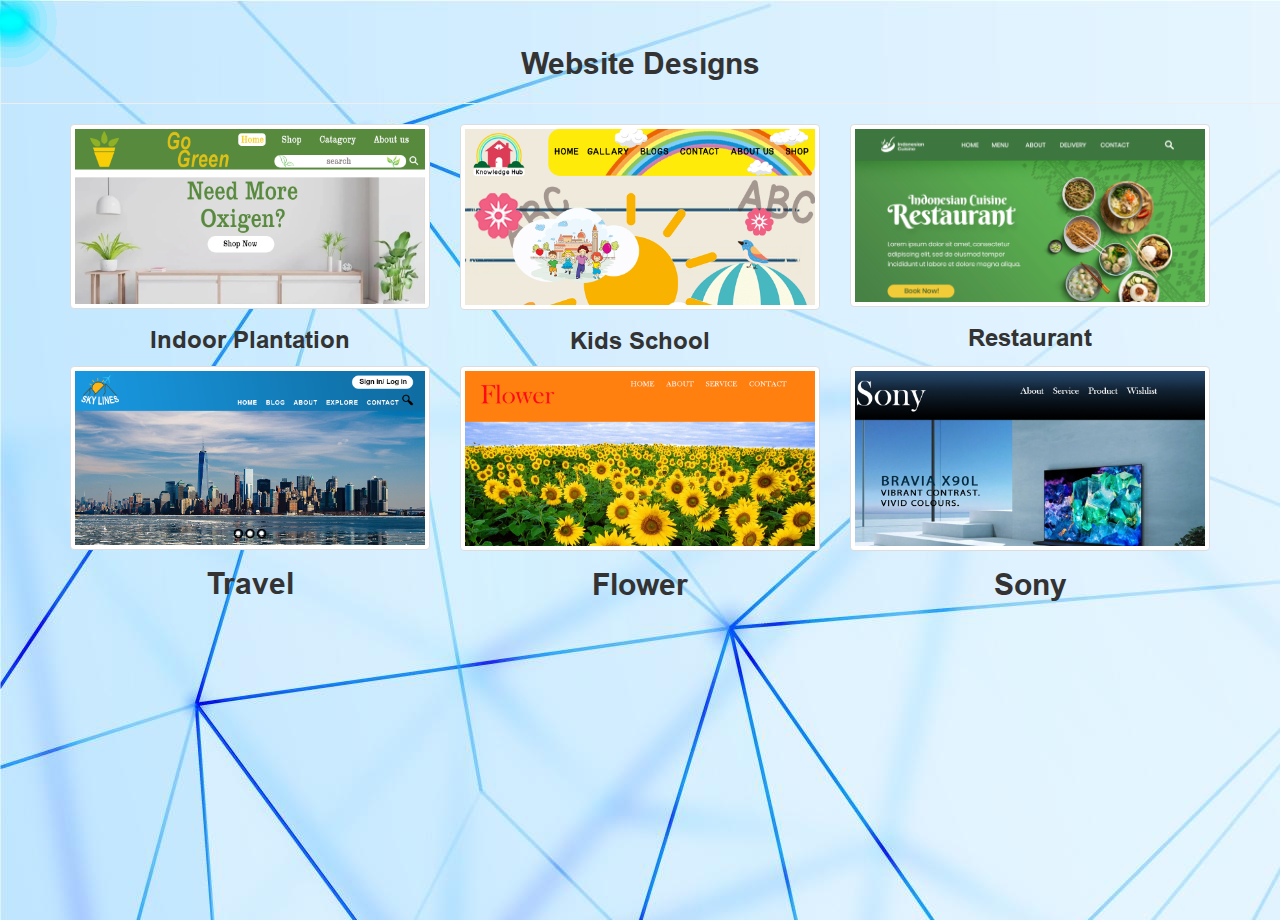
<file: index.html>
<!DOCTYPE html>
<html lang="en">
<head>

<meta charset="utf-8">
<meta http-equiv="X-UA-Compatible" content="IE=edge">
<meta name="viewport" content="width=device-width, initial-scale=1">
<title>Web Portfolio</title>

<!-- Bootstrap -->
<link rel="stylesheet" href="css/bootstrap.css">
<link href="css/style.css" rel="stylesheet" type="text/css">

<!-- HTML5 shim and Respond.js for IE8 support of HTML5 elements and media queries -->
<!-- WARNING: Respond.js doesn't work if you view the page via file:// -->
<!--[if lt IE 9]>
      <script src="https://oss.maxcdn.com/html5shiv/3.7.2/html5shiv.min.js"></script>
      <script src="https://oss.maxcdn.com/respond/1.4.2/respond.min.js"></script>
    <![endif]-->
</head>

<body>

 <script>
const spans = [];
const numSpans = 20;

for (let i = 0; i < numSpans; i++){
 const span = document.createElement('span');
 document.body.appendChild(span);
 spans.push(span);
}



document.addEventListener('mousemove', (event)=> {
	const mouseX = event.clientX;
	const mouseY = event.clientY;
	
	spans.forEach((span,index) => {
		const delay = Math.random() * 500;
		
		setTimeout(() => {
			span.style.left = `${mouseX - 50}px` ;
			span.style.top = `${mouseY}px`;
			
			span.style.rotate = `${mouseY + index * 18}deg`;
			span.style.filter = `hue-rotate(${mouseY + index * 18}deg)`;
			
		},delay)
		
	})
})
</script>

<h2 class="text-center heading">Website Designs</h2>
<div class="line col-md-4 col-md-offset-4"></div>
<hr>
<div class="container">
  <div class="row text-center">
    <div class="col-sm-4 col-md-4 col-lg-4 col-xs-6">
      <div class="thumbnail"> <a href="sites/creativeminds/index.html"><img src="img/web_1.png"  alt="" /></a>
      
      </div>
       <div class="text"><h3>Indoor Plantation</h3></div>
    </div>
    
     <div class="col-sm-4 col-md-4 col-lg-4 col-xs-6">
      <div class="thumbnail"> <a href="sites/kidsschool/index.html"><img src="img/web_2.png"  alt=""/></a>
        
      </div>
      <div class="text"><h3>Kids School</h3></div>
    </div>
    
     <div class="col-sm-4 col-md-4 col-lg-4 col-xs-6">
      <div class="thumbnail"> <a href="sites/reastaurent/index.html"><img src="img/web_3.png"  alt=""/></a>
        
      </div>
      <div class="text"><h3>Restaurant</h3></div>
    </div>
    
    
    
    
  </div>
  
  <div class="row text-center ">
   <div class=" col-sm-4 col-md-4 col-lg-4 col-xs-6 ">
      <div class="thumbnail"> <a href="sites/travel/Index.html"><img src="img/web_4.png"  alt=""/></a>
        
      </div>
      <div class="text"><h2>Travel</h2></div>
    </div>
 
    <div class="col-sm-4 col-md-4 col-lg-4 col-xs-6">
      <div class="thumbnail"> <a href="sites/flower/index.html"><img src="img/web_5.jpg"  alt=""/></a>
        
      </div>
      <div class="text"><h2>Flower</h2></div>
    </div>
    
    <div class="col-sm-4 col-md-4 col-lg-4 col-xs-6">
      <div class="thumbnail"> <a href="sites/sony/index.html"><img src="img/web_6.jpg"  alt=""/></a>
      
      </div>
      <div class="text"><h2>Sony</h2></div>
    </div>
    </div>
 
</div>


<script src="js/jquery-1.11.2.min.js"></script> 
<script src="js/bootstrap.min.js"></script>
</body>
</html>
</file>
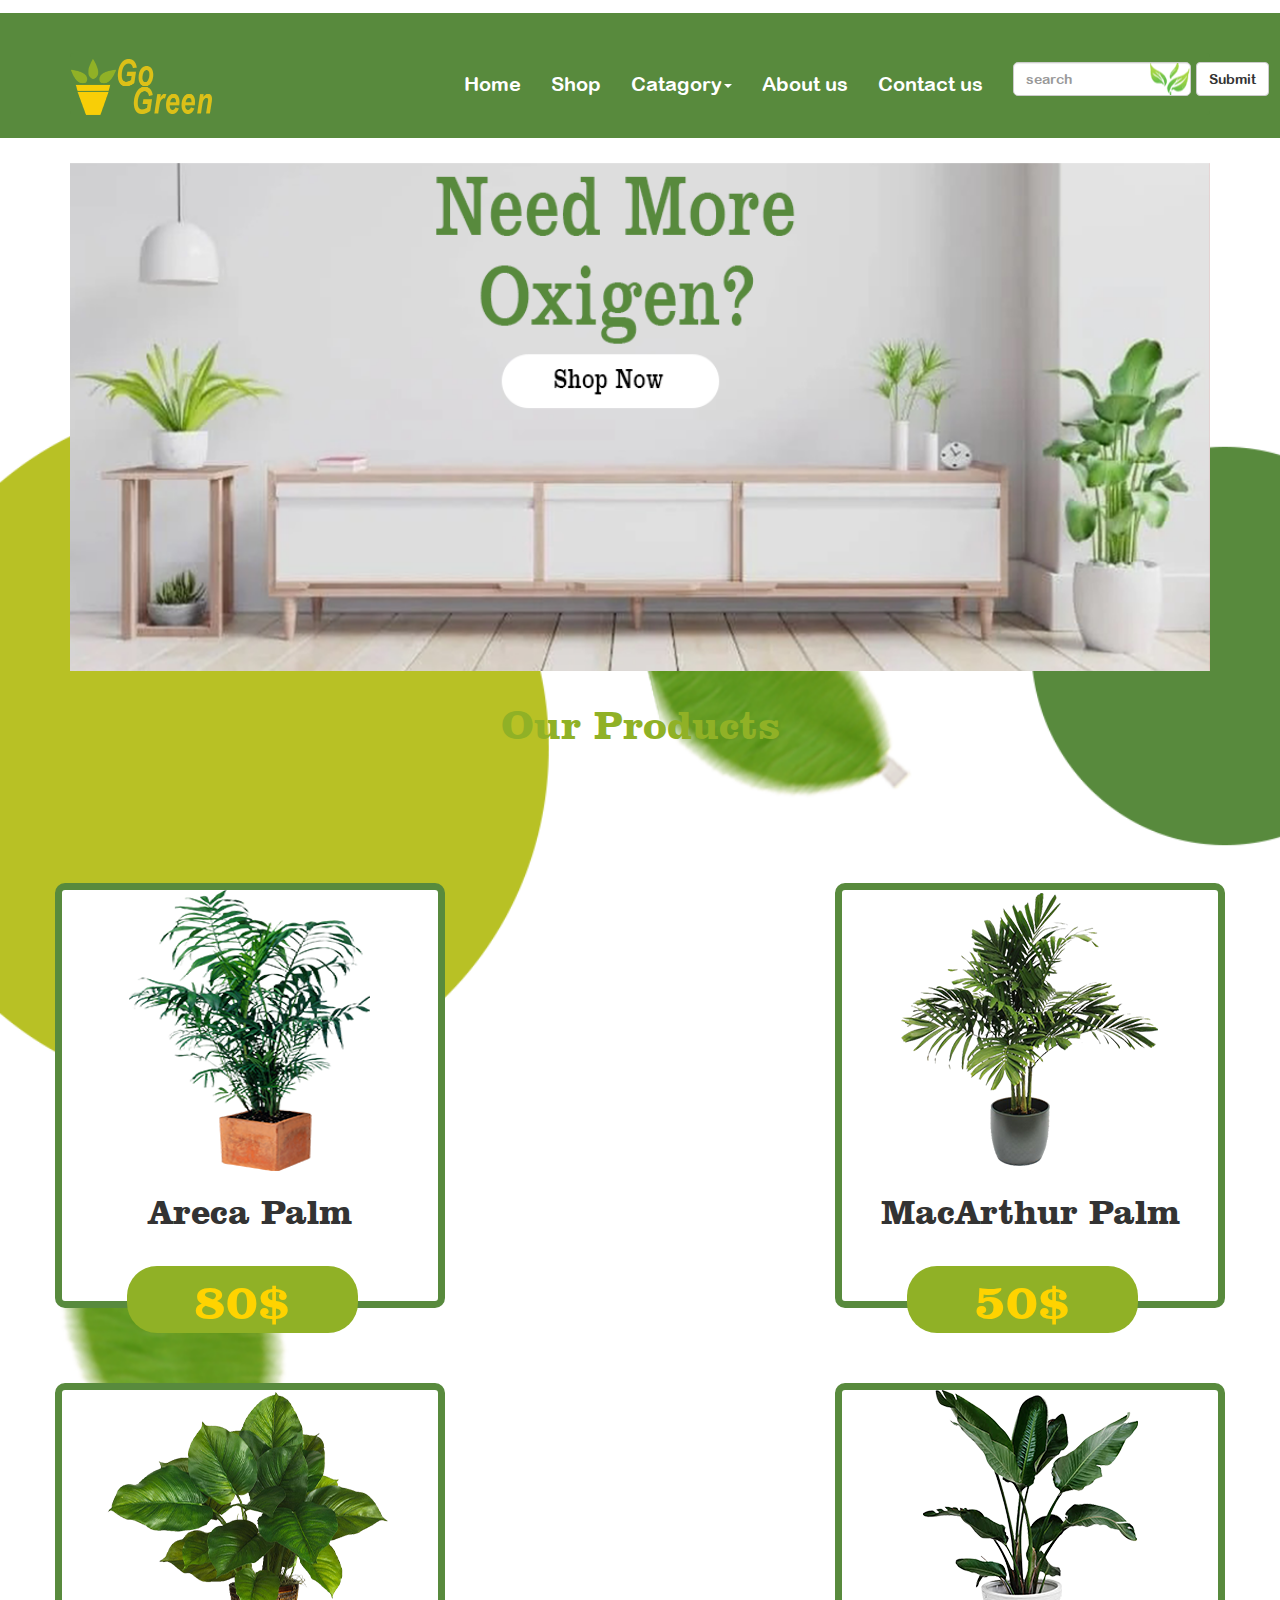
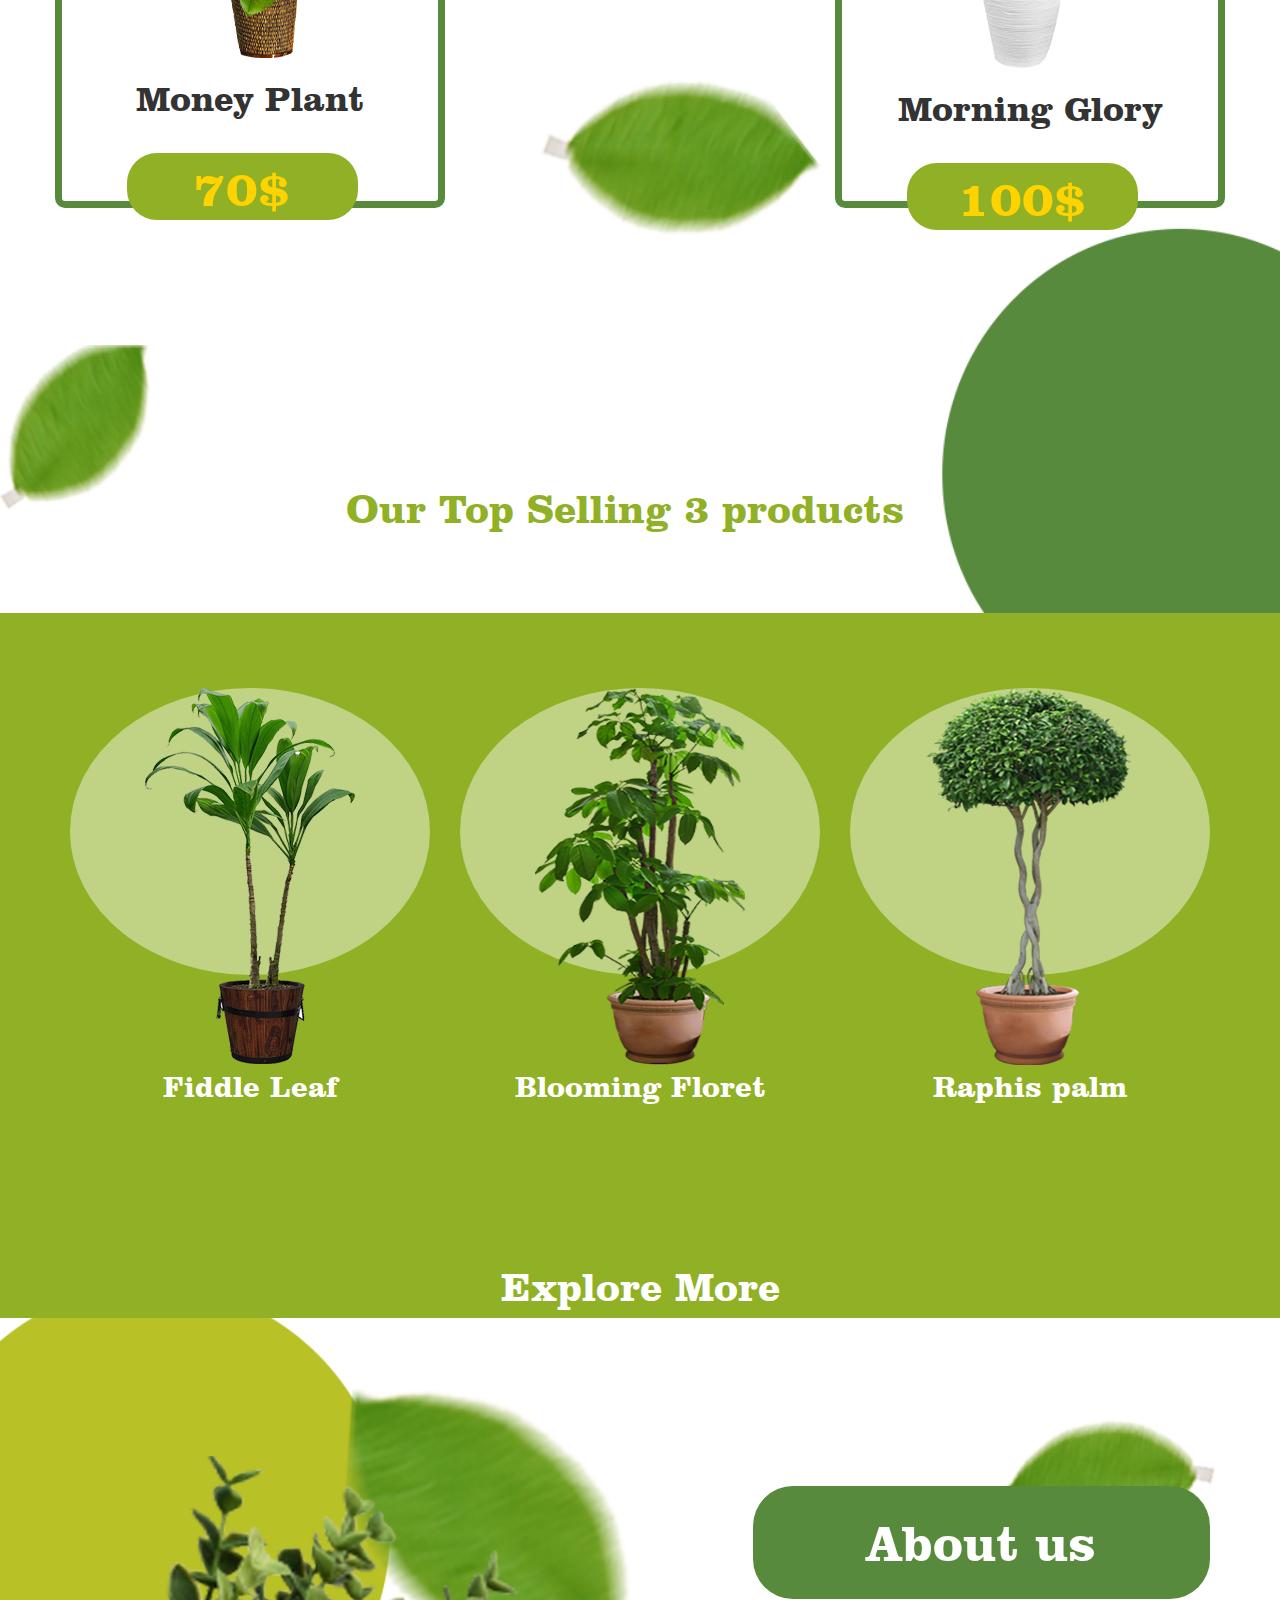
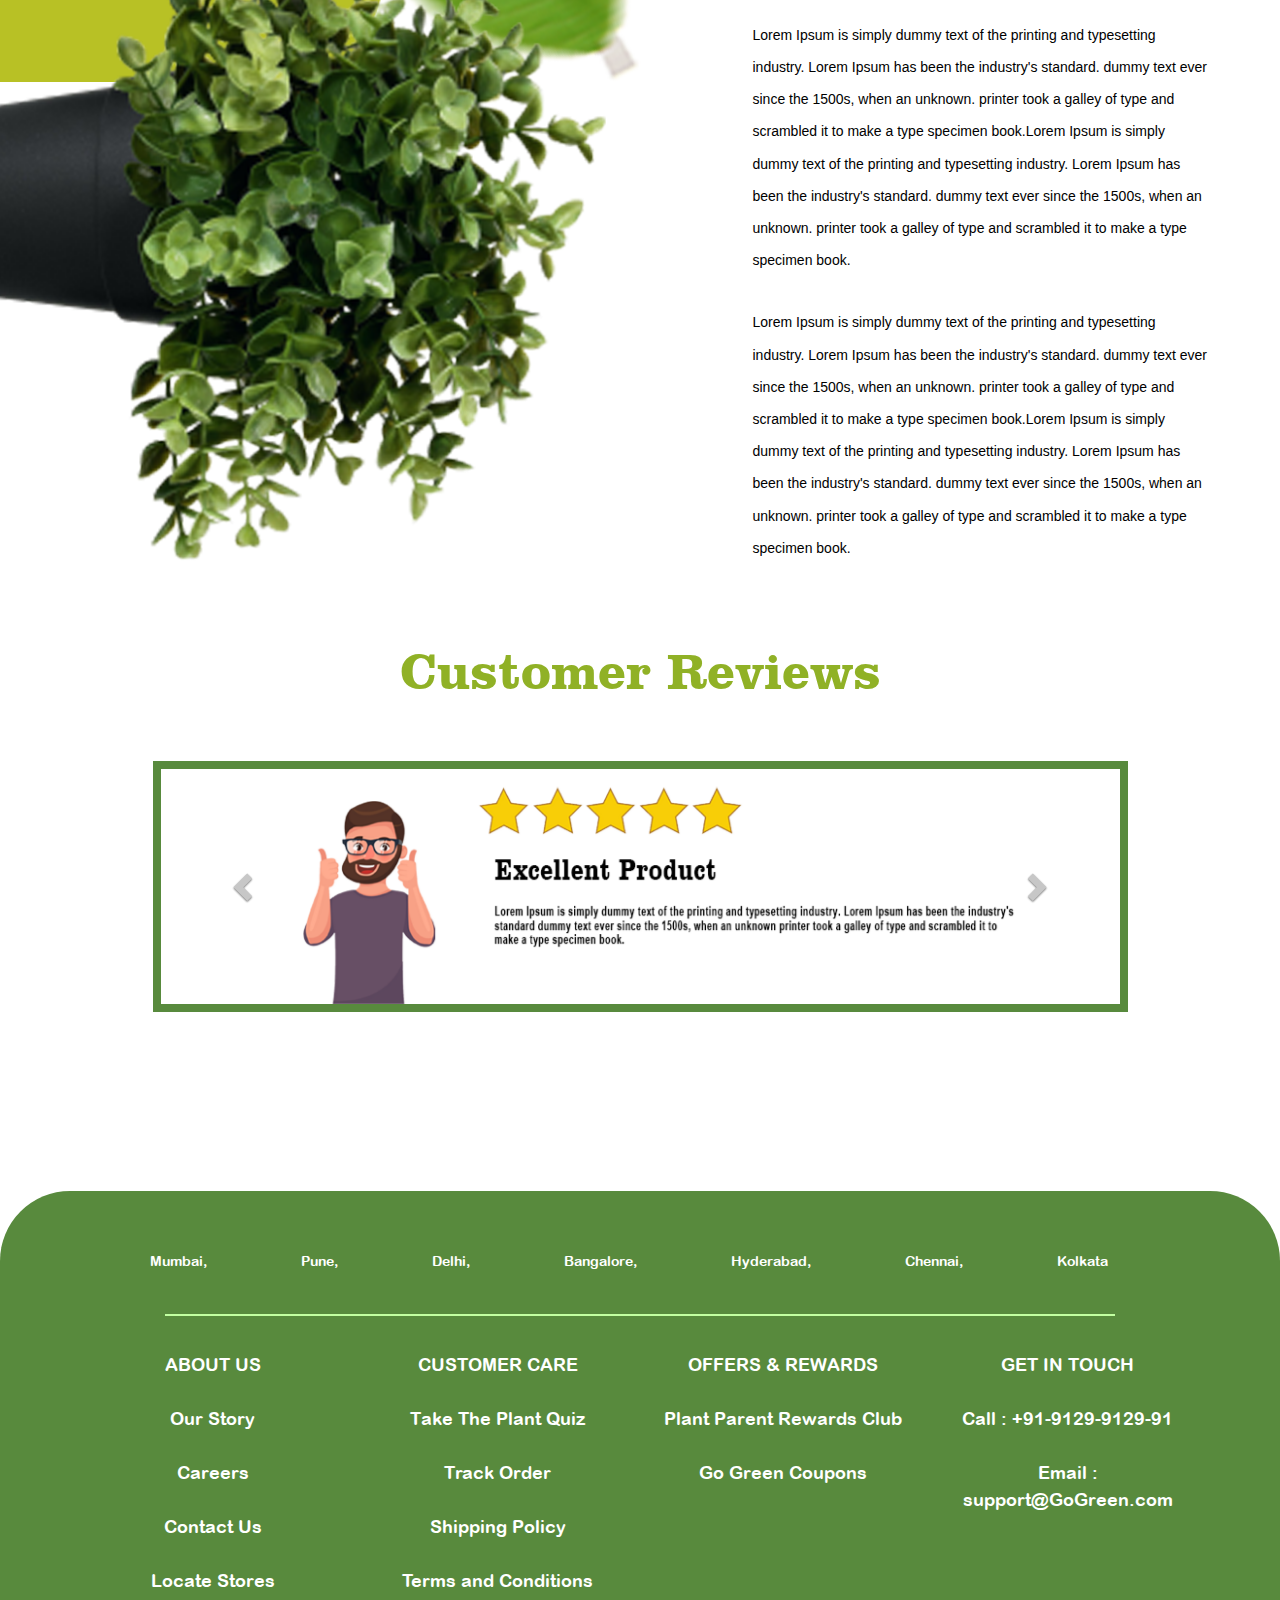
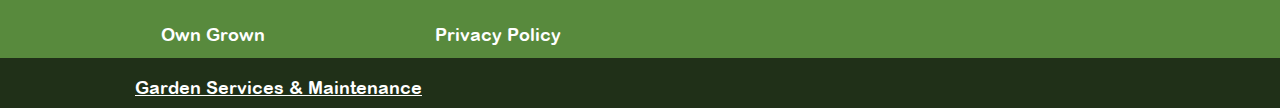
<file: sites/creativeminds/index.html>
<!DOCTYPE html>
<html lang="en">
  <head>
    <meta charset="utf-8">
	<meta http-equiv="X-UA-Compatible" content="IE=edge">
	<meta name="viewport" content="width=device-width, initial-scale=1">
    <title>Indoor Plantation</title>
    <!-- Bootstrap -->
	<link href="css/bootstrap.css" rel="stylesheet">
	<link href="css/style.css" rel="stylesheet" type="text/css">

	<!-- HTML5 shim and Respond.js for IE8 support of HTML5 elements and media queries -->
	<!-- WARNING: Respond.js doesn't work if you view the page via file:// -->
	<!--[if lt IE 9]>
		  <script src="https://oss.maxcdn.com/html5shiv/3.7.2/html5shiv.min.js"></script>
		  <script src="https://oss.maxcdn.com/respond/1.4.2/respond.min.js"></script>
		<![endif]-->
        <!-- jQuery (necessary for Bootstrap's JavaScript plugins) --> 
	<script src="js/jquery-1.11.2.min.js"></script>

	<!-- Include all compiled plugins (below), or include individual files as needed --> 
	<script src="js/bootstrap.js"></script>
  </head>
  <body>
  
  <div class="container-fluid bg-img">
  <div class="top">
<div class=" container">
  <div class="row">
  <div class="col-md-12 ">
     <nav class="navbar navbar-default top-nav">
  <div class="container-fluid">
    <!-- Brand and toggle get grouped for better mobile display -->
    <div class="navbar-header">
      <button type="button" class="navbar-toggle collapsed" data-toggle="collapse" data-target="#defaultNavbar1"><span class="sr-only">Toggle navigation</span><span class="icon-bar"></span><span class="icon-bar"></span><span class="icon-bar"></span></button>
      
      <a class="navbar-brand heading  col-md-offset-2" href="#"><img src="images/logo&text.png" alt="" width="50%"/></a></div>
    <!-- Collect the nav links, forms, and other content for toggling -->
    <div class="collapse navbar-collapse" id="defaultNavbar1">
      <!--<ul class="nav navbar-nav">
        <li class="active"><a href="#">Link<span class="sr-only">(current)</span></a></li>
        <li><a href="#">Link</a></li>
        <li class="dropdown"><a href="#" class="dropdown-toggle" data-toggle="dropdown" role="button" aria-expanded="false">Dropdown<span class="caret"></span></a>
          <ul class="dropdown-menu" role="menu">
            <li><a href="#">Action</a></li>
            <li><a href="#">Another action</a></li>
            <li><a href="#">Something else here</a></li>
            <li class="divider"></li>
            <li><a href="#">Separated link</a></li>
            <li class="divider"></li>
            <li><a href="#">One more separated link</a></li>
          </ul>
        </li>
      </ul>-->
    
        <ul class="nav navbar-nav navbar-right menu">
           <li><a href="#">Home</a></li>
             <li><a href="#shop">Shop</a></li>
            
             <li class="dropdown"><a href="#" class="dropdown-toggle" data-toggle="dropdown" role="button" aria-expanded="false">Catagory<span class="caret"></span></a>
               <ul class="dropdown-menu" role="menu">
                 <li><a href="#">Plants</a></li>
                 <li><a href="shop.html">Seeds</a></li>
                 <li><a href="#">Something else here</a></li>
                 <li class="divider"></li>
                 <li><a href="#">Separated link</a></li>
               </ul>
             </li>
              <li><a href="#aboutus">About us</a></li>
               <li><a href="#contactus">Contact us</a></li>
            
             <li><form class="navbar-form navbar-right bg" role="search">
        <div class="form-group bg">
        
<input type="text" class="form-control bg" placeholder="search">
        </div>

        <button type="submit" class="btn btn-default">Submit</button></form></li>
      </ul>
    </div>
    <!-- /.navbar-collapse -->
  </div>
  <!-- /.container-fluid -->
</nav>
  </div>
    </div></div>
    
    
    </div>
  <div class="container">
  <div class="row">
  
  <div class="gallary col-md-12">
    <img src="images/gallary.png" alt="" width="100%"/>
    </div>
  </div>
</div>


<!--------------------------------------------------our products------------------------------->
<div class="container"  id="shop">


<div class="producttext">Our Products</div>


<div class="row">
<div class="box col-md-4 col-lg-4 ">
<div class="img1 text-center"><img src="images/plant1.png"   alt=""/></div>
<div class="text">Areca Palm</div>
<div class="pricebox col-md-offset-1 col-md-10 col-lg-8"><ul><li><a href="#">80$</a></li></ul></div>
</div>

<div class="col-md-4 col-lg-4"></div>

<div class="box col-md-4 col-lg-4">
<div class="img1 text-center"><img src="images/plant2.png"   alt=""/></div>
<div class="text">MacArthur Palm</div>
<div class="pricebox col-md-offset-1 col-md-10 col-lg-8"><ul><li><a href="#">50$</a></li></ul></div>
</div>
</div>

<div class="row">
<div class="box col-md-4 col-lg-4 ">
<div class="img1 text-center"><img src="images/plant3.png"   alt=""/></div>
<div class="text">Money Plant</div>
<div class="pricebox col-md-offset-1 col-md-10 col-lg-8"><ul><li><a href="#">70$</a></li></ul></div>
</div>
<div class=" col-md-4 col-lg-4"></div>

<div class="box col-md-4 col-lg-4">
<div class="img1 text-center"><img src="images/plant4.png"  alt="" /></div>
<div class="text">Morning Glory</div>
<div class="pricebox col-md-offset-1 col-md-10 col-lg-8">
<ul><li><a href="#">100$</a></li></ul></div>
</div></div>


<div class="row "><div class="col-md-4"></div>
<ul><div class="button1 col-md-4">
  <li><a href="#">Explore More</a></li></div></ul><div class="col-md-4"></div></div>
<div class="topsellingtext row col-md-12">Our Top Selling 3 products</div>
</div>

<!-------------------------------------top selling------------------------------------------------>


<div class="green-strip">
<div class="container">
<div class="row">
<div class="col-md-4 col-xs-12">
<div class="circle1">
<div class="bottomimg1 col-md-12 text-center"><img src="images/bottomplant1.png"  alt=""/></div>
<div class="bottomtext col-md-12">Fiddle Leaf </div>
</div></div>



<div class="col-md-4 col-xs-12">
<div class="circle1 ">
<div class="bottomimg2 col-md-12 text-center"><img src="images/bottomplant2.png"  alt=""/></div>
<div class="bottomtext col-md-12">Blooming Floret</div>
</div></div>



<div class="col-md-4 col-xs-12">
<div class="circle1">
<div class="bottomimg3 col-md-12 text-center"><img src="images/bottomplant3.png"  alt=""/></div>
<div class="bottomtext col-md-12">Raphis palm </div>
</div></div>

</div>
<div class="row"><div class="col-md-4"></div>
<ul><div class="button2 col-md-4">
  <li><a href="#">Explore More</a></li></div></ul><div class="col-md-4"></div></div></div></div>

<!---------------------------------------------------aboutus--------------------------------------------------------------->

<div class="floaiage" id="aboutus"><div class="container">
<div class="row aboutus"><div class="col-md-7"></div>
<div class=" col-md-5"><div class="aboutus-heading">About us</div>
<div class="background"><p>Lorem Ipsum is simply dummy text of the printing and typesetting industry. Lorem Ipsum has been the industry's standard. dummy text ever since the 1500s, when an unknown. printer took a galley of type and scrambled it to make a type specimen book.Lorem Ipsum is simply dummy text of the printing and typesetting industry. Lorem Ipsum has been the industry's standard. dummy text ever since the 1500s, when an unknown. printer took a galley of type and scrambled it to make a type specimen book.</p>

<p>Lorem Ipsum is simply dummy text of the printing and typesetting industry. Lorem Ipsum has been the industry's standard. dummy text ever since the 1500s, when an unknown. printer took a galley of type and scrambled it to make a type specimen book.Lorem Ipsum is simply dummy text of the printing and typesetting industry. Lorem Ipsum has been the industry's standard. dummy text ever since the 1500s, when an unknown. printer took a galley of type and scrambled it to make a type specimen book.</p></div></div>

</div>
</div>
  </div> 
<!-------------------------------------------customer reviews--------------------------------------------------->
<div class="container">
<div class="row">
<div class="customertext col-md-12">Customer Reviews</div>
<div class=" bottombox col-md-offset-1 col-md-10">
  <div id="carousel1" class="carousel slide" data-ride="carousel">
    <!--<ol class="carousel-indicators">
      <li data-target="#carousel1" data-slide-to="0" class="active"></li>
      <li data-target="#carousel1" data-slide-to="1"></li>
      <li data-target="#carousel1" data-slide-to="2"></li>
    </ol>-->
    <div class="carousel-inner" role="listbox">
      <div class="item active"><img src="images/plant-web-(1).png" alt="First slide image"  class="center-block" >
        <div class="carousel-caption new ">
        </div>
      </div>
      <div class="item"><img src="images/plant-web-(2).png"  alt="Second slide image" class="center-block">
        <div class="carousel-caption ">
        </div>
      </div>
      <div class="item"><img src="images/plant-web-(3).png"  alt="Third slide image" class="center-block">
        <div class="carousel-caption ">
        </div>
      </div>
    </div>
    <a class="left carousel-control" href="#carousel1" role="button" data-slide="prev"><span class="glyphicon glyphicon-chevron-left" aria-hidden="true"></span><span class="sr-only">Previous</span></a><a class="right carousel-control" href="#carousel1" role="button" data-slide="next"><span class="glyphicon glyphicon-chevron-right" aria-hidden="true"></span><span class="sr-only">Next</span></a></div>
</div>

</div></div>

<!--------------------------------------------------footer------------------------------------------------------>
<div class="footer" id="contactus">
<div class="container">
<div class="row">
<div class=" col-md-12">
<ul><div class="cityname">
<li><a href="#">Mumbai,</a></li> 
<li><a href="#">Pune,</a></li> 
 <li><a href="#">Delhi,</a></li>
 <li><a href="#">Bangalore,</a></li>
 <li><a href="#">Hyderabad,</a></li> 
 <li><a href="#">Chennai,</a></li> 
<li> <a href="#">Kolkata</a></li>
</div></ul>
<div class="greenline col-md-offset-1 col-md-10"></div>
<div class="footertext">

<ul>
<h4 class="col-md-3 footertext">
<li><a href="#">ABOUT US</a></li><br>
<li><a href="#">Our Story</a></li><br>
<li><a href="#">Careers</a></li><br>
<li><a href="#">Contact Us</a></li><br>
<li><a href="#">Locate Stores</a></li><br>
<li><a href="#">Own Grown</a></li></h4></ul>


<ul>
<h4 class="col-md-3 footertext">
<li><a href="#">CUSTOMER CARE</a></li><br>
<li><a href="#">Take The Plant Quiz</a></li><br>
<li><a href="#">Track Order</a></li><br>
<li><a href="#">Shipping Policy</a></li><br>
<li><a href="#">Terms and Conditions</a></li><br>
<li><a href="#">Privacy Policy</a></li></h4></ul>


<ul>
<h4 class="col-md-3 footertext">
<li><a href="#">OFFERS & REWARDS</a></li><br>
<li><a href="#">Plant Parent Rewards Club</a></li><br>
<li><a href="#">Go Green Coupons</a></li></h4></ul>

<ul>
<h4 class="col-md-3 footertext">
<li><a href="#">GET IN TOUCH</a></li><br>
<li><a href="#">Call : +91-9129-9129-91</a></li><br>
<li><a href="#">Email : support@GoGreen.com</a></li></h4></ul>


</div>
</div>
 </div>
</div> </div>
<div class="lastfooter">
<div class="container">
<div class=" col-md-12">
<ul><div class="lastfootertext"><h4><li><a href="#">Garden Services & Maintenance</a></li></h4></div></ul>
</div>
</div></div>
 
 
  </div>
  </body>
</html>
</file>
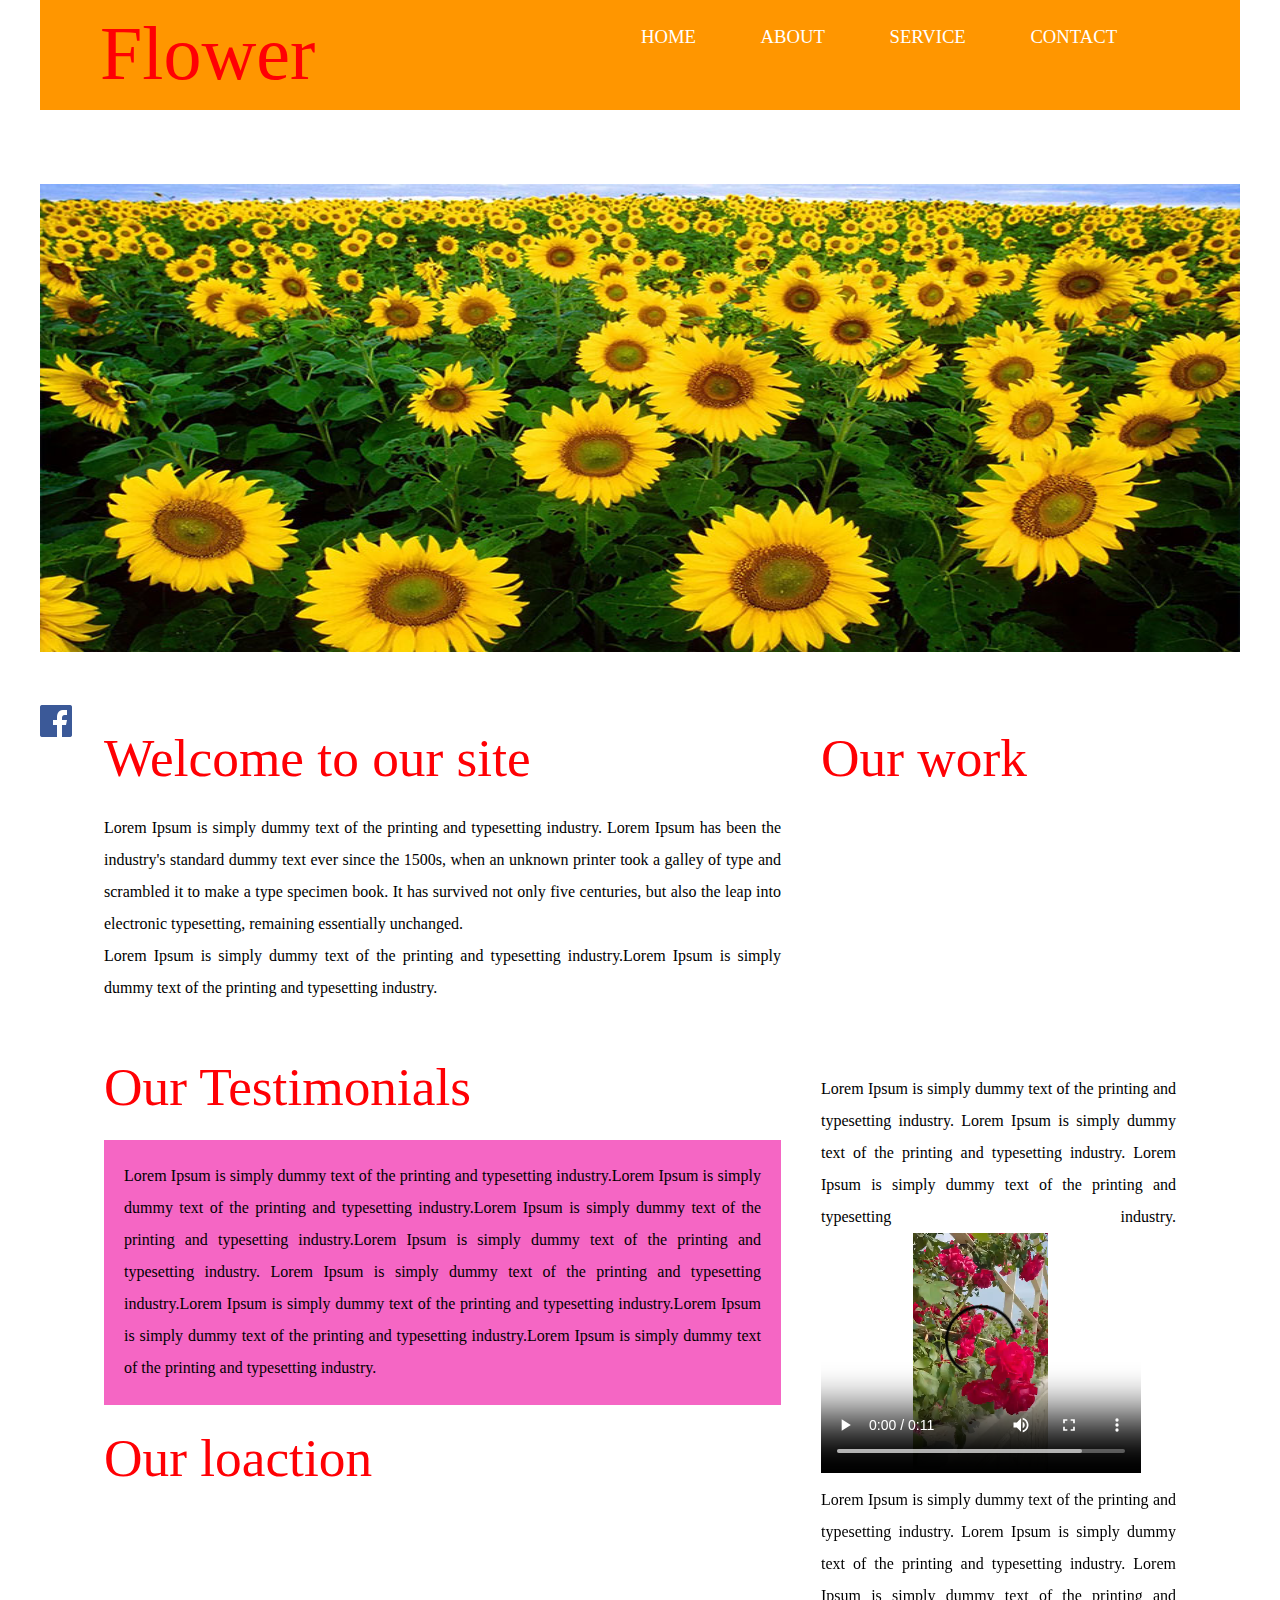
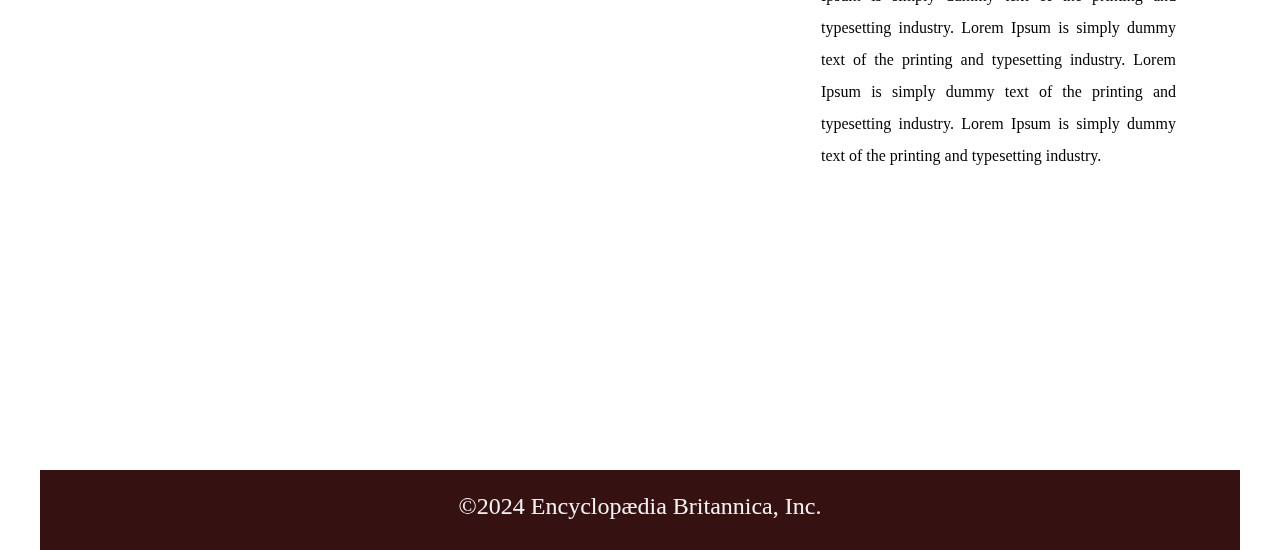
<file: sites/flower/index.html>
<!doctype html>
<html>
<head>
<meta charset="utf-8">
<title>flower</title>
<link href="css/style.css" rel="stylesheet" type="text/css">
</head>

<body>
<div class="wrap">
<!-------------------------------top---------------------->
<div class="top">
<div class="logo">Flower</div>
<div class="nav">
<ul>
<li><a href="#">HOME</a></li>
<li><a href="about.html">ABOUT</a></li>
<li><a href="service.html">SERVICE</a></li>
<li><a href="contact.html">CONTACT</a></li>

</ul>




</div>


</div>



<!-------------------------------topend---------------------->
<div class="gallery"><img src="images/Untitled-1_03.jpg" width="1200" height="468" alt=""/></div>
<div class="fixed">
<div class="social"><img src="images/fb.png" width="32" height="32" alt=""/></div></div>
<div class="text">

<div class="left">
<div class="welcome"><p class="heading">Welcome to our site</p>

<p>Lorem Ipsum is simply dummy text of the printing and typesetting industry. Lorem Ipsum has been the industry's standard dummy text ever since the 1500s, when an unknown printer took a galley of type and scrambled it to make a type specimen book. It has survived not only five centuries, but also the leap into electronic typesetting, remaining essentially unchanged.</p>

<p>Lorem Ipsum is simply dummy text of the printing and typesetting industry.Lorem Ipsum is simply dummy text of the printing and typesetting industry.</p></div>

<div>

<p class="heading">Our Testimonials</p>
<div class="testimonials">Lorem Ipsum is simply dummy text of the printing and typesetting industry.Lorem Ipsum is simply dummy text of the printing and typesetting industry.Lorem Ipsum is simply dummy text of the printing and typesetting industry.Lorem Ipsum is simply dummy text of the printing and typesetting industry.
Lorem Ipsum is simply dummy text of the printing and typesetting industry.Lorem Ipsum is simply dummy text of the printing and typesetting industry.Lorem Ipsum is simply dummy text of the printing and typesetting industry.Lorem Ipsum is simply dummy text of the printing and typesetting industry.</div>
</div>

 </div>

<div class="right">

<p class="heading">Our work</p>
<iframe width="355" height="250" src="https://www.youtube.com/embed/Svn2qWpiMwk?si=8miWrCGUtPRvgyM6" title="YouTube video player" frameborder="0" allow="accelerometer; autoplay; clipboard-write; encrypted-media; gyroscope; picture-in-picture; web-share" referrerpolicy="strict-origin-when-cross-origin" allowfullscreen></iframe>


Lorem Ipsum is simply dummy text of the printing and typesetting industry.
Lorem Ipsum is simply dummy text of the printing and typesetting industry.
Lorem Ipsum is simply dummy text of the printing and typesetting industry.

<video width="320" height="240" controls autoplay>
  <source src="images/video1.mp4" type="video/mp4"></source>
  
</video>

Lorem Ipsum is simply dummy text of the printing and typesetting industry.
Lorem Ipsum is simply dummy text of the printing and typesetting industry.
Lorem Ipsum is simply dummy text of the printing and typesetting industry.
Lorem Ipsum is simply dummy text of the printing and typesetting industry.
Lorem Ipsum is simply dummy text of the printing and typesetting industry.
Lorem Ipsum is simply dummy text of the printing and typesetting industry.


</div>



<div class="map"><p class="heading"> Our loaction</p>

<p><iframe src="https://www.google.com/maps/embed?pb=!1m18!1m12!1m3!1d29481.65370831328!2d88.32957166414512!3d22.533927999999996!2m3!1f0!2f0!3f0!3m2!1i1024!2i768!4f13.1!3m3!1m2!1s0x3a02773b882e8ee3%3A0xd0d1d27bc0d18d92!2sArena%20Flowers%20Kolkata!5e0!3m2!1sen!2sin!4v1712730741951!5m2!1sen!2sin" width="677" height="450" style="border:0;" allowfullscreen="" loading="lazy" referrerpolicy="no-referrer-when-downgrade"></iframe></p></div>

</div>

<div class="footer">©2024 Encyclopædia Britannica, Inc.</div>
</div>
</body>
</html>
</file>
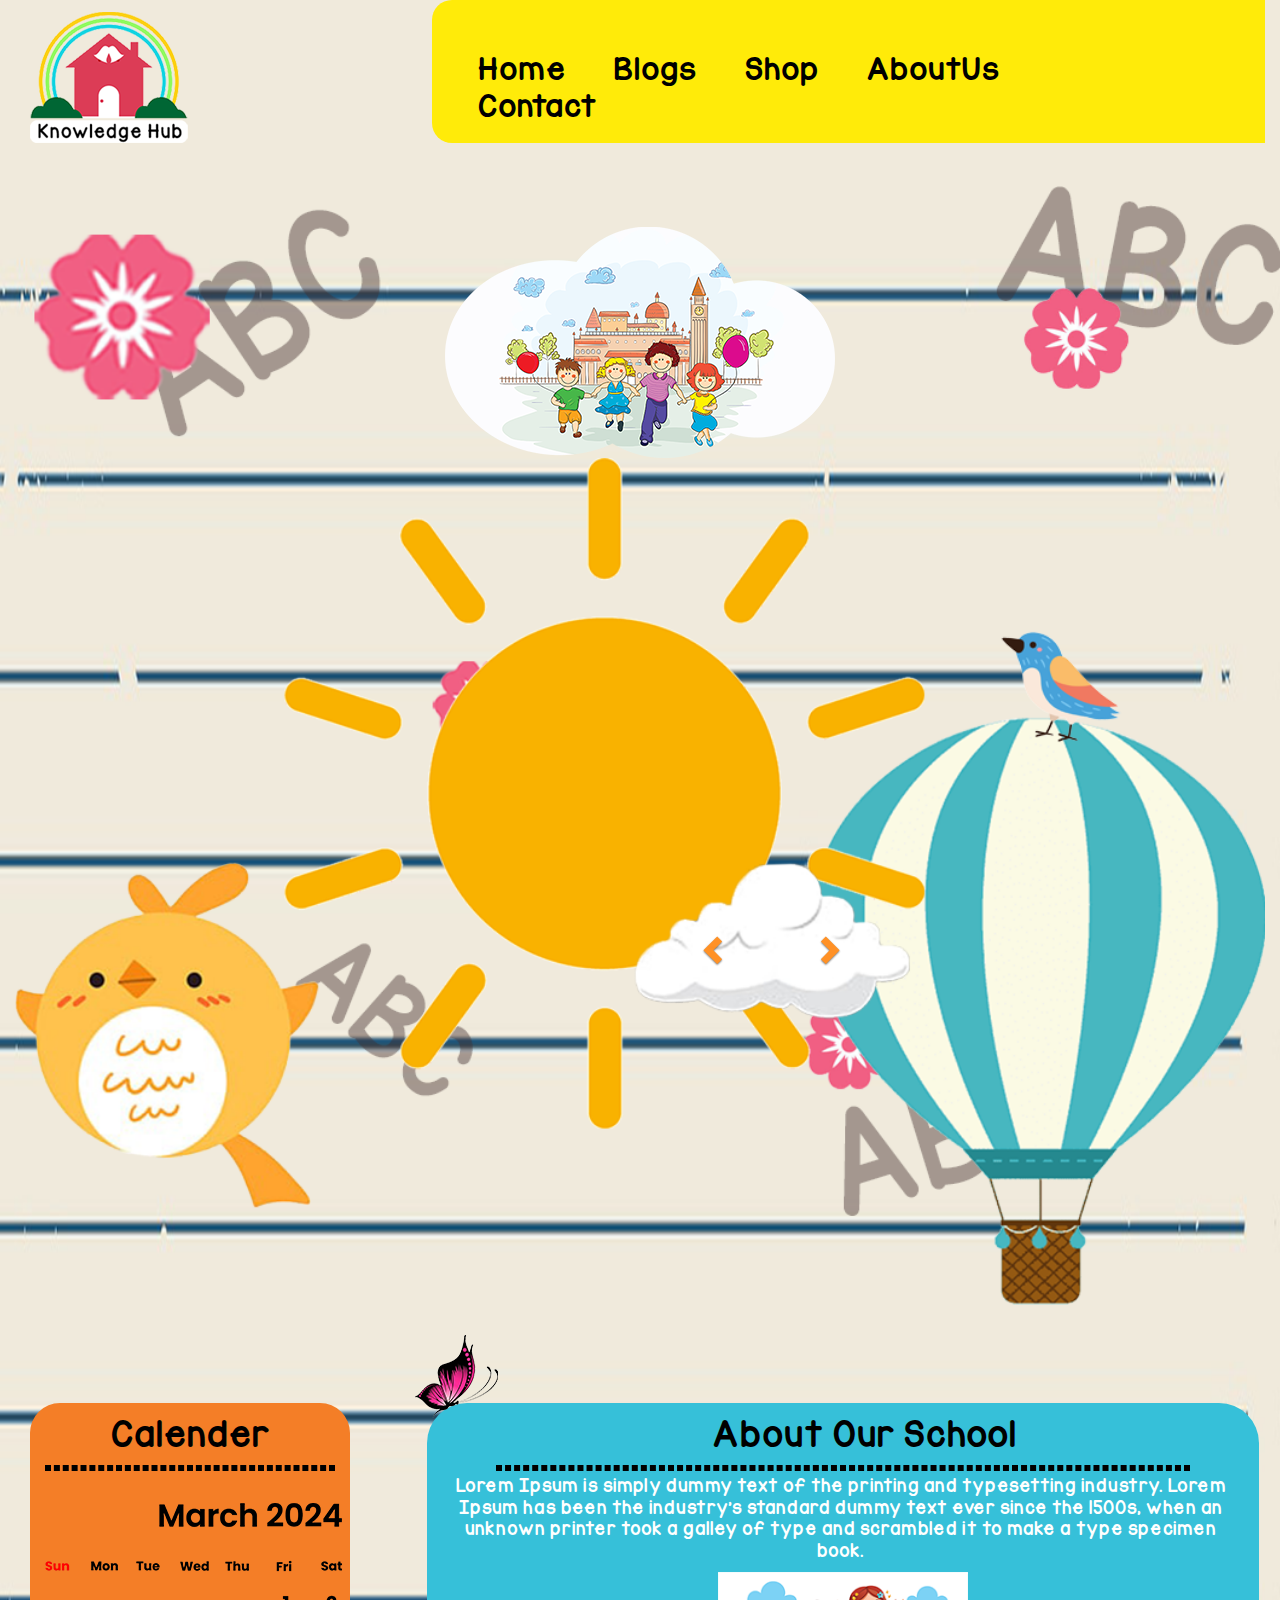
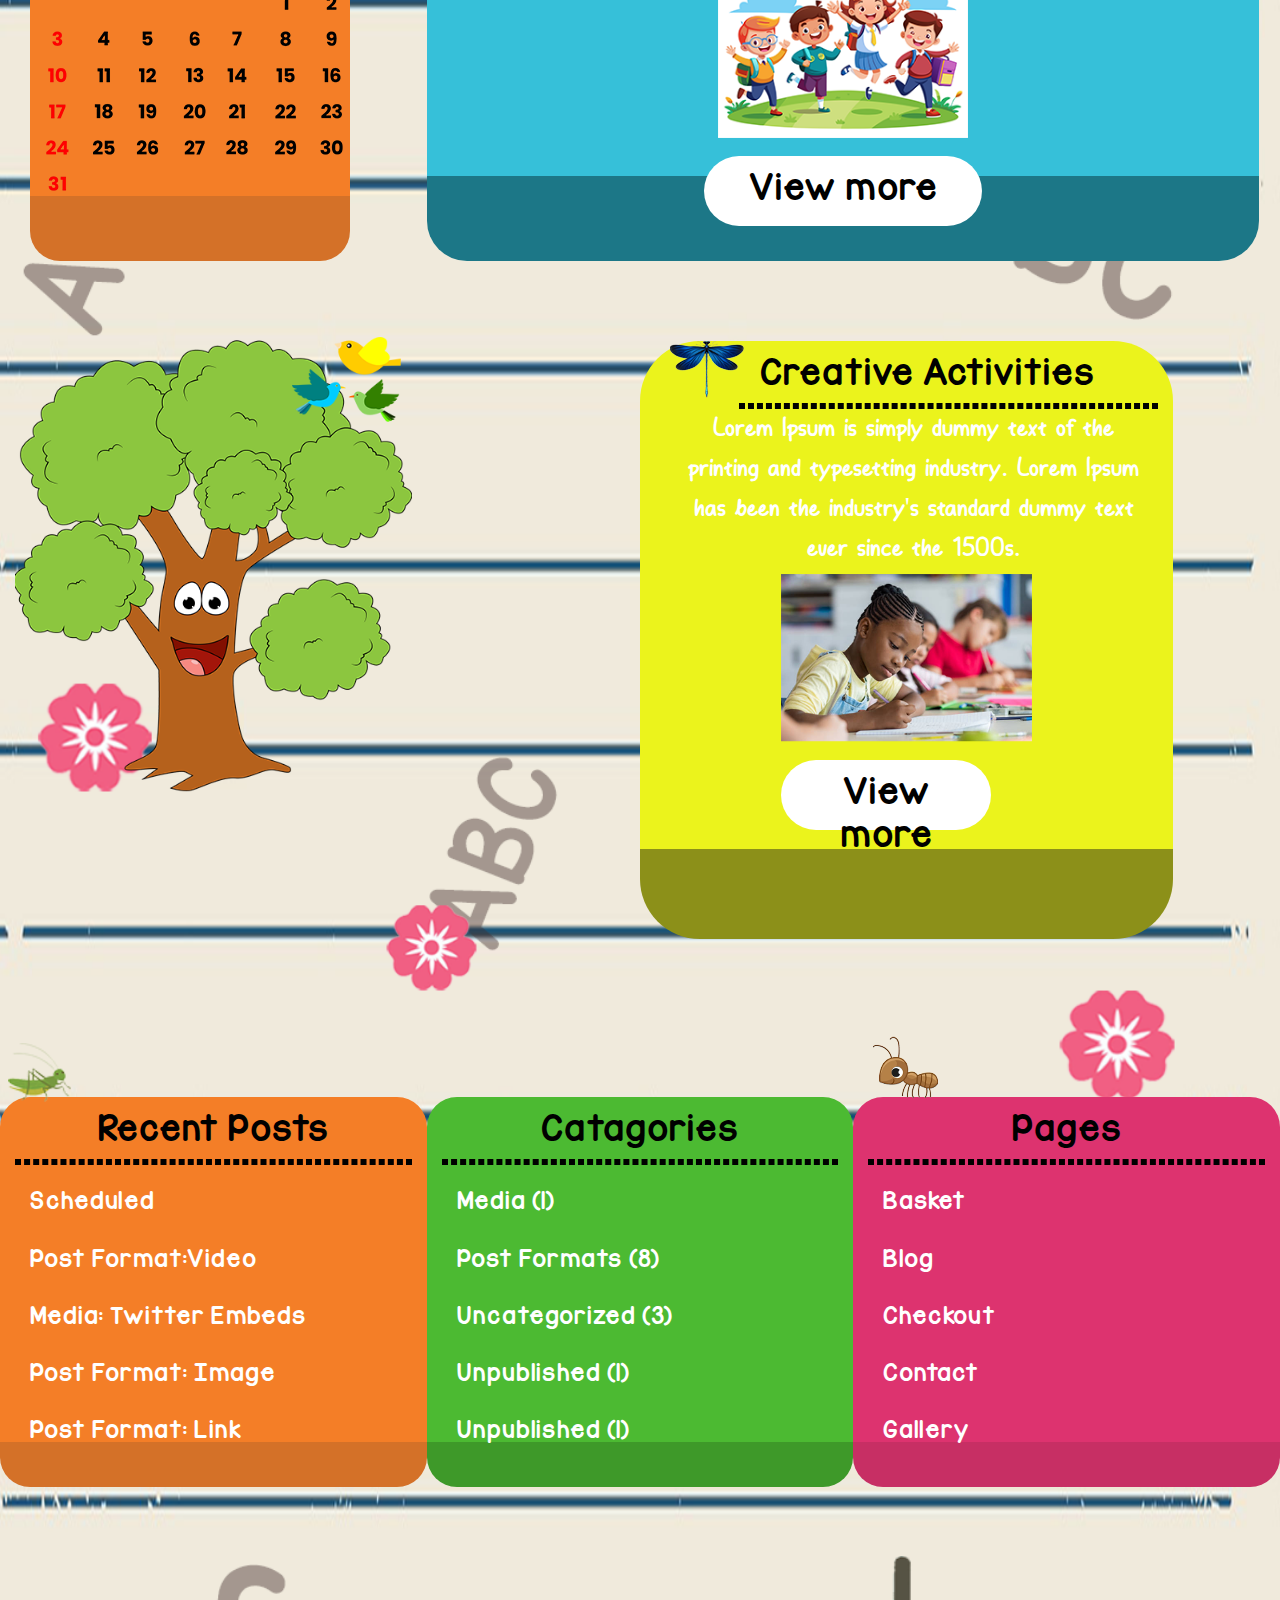
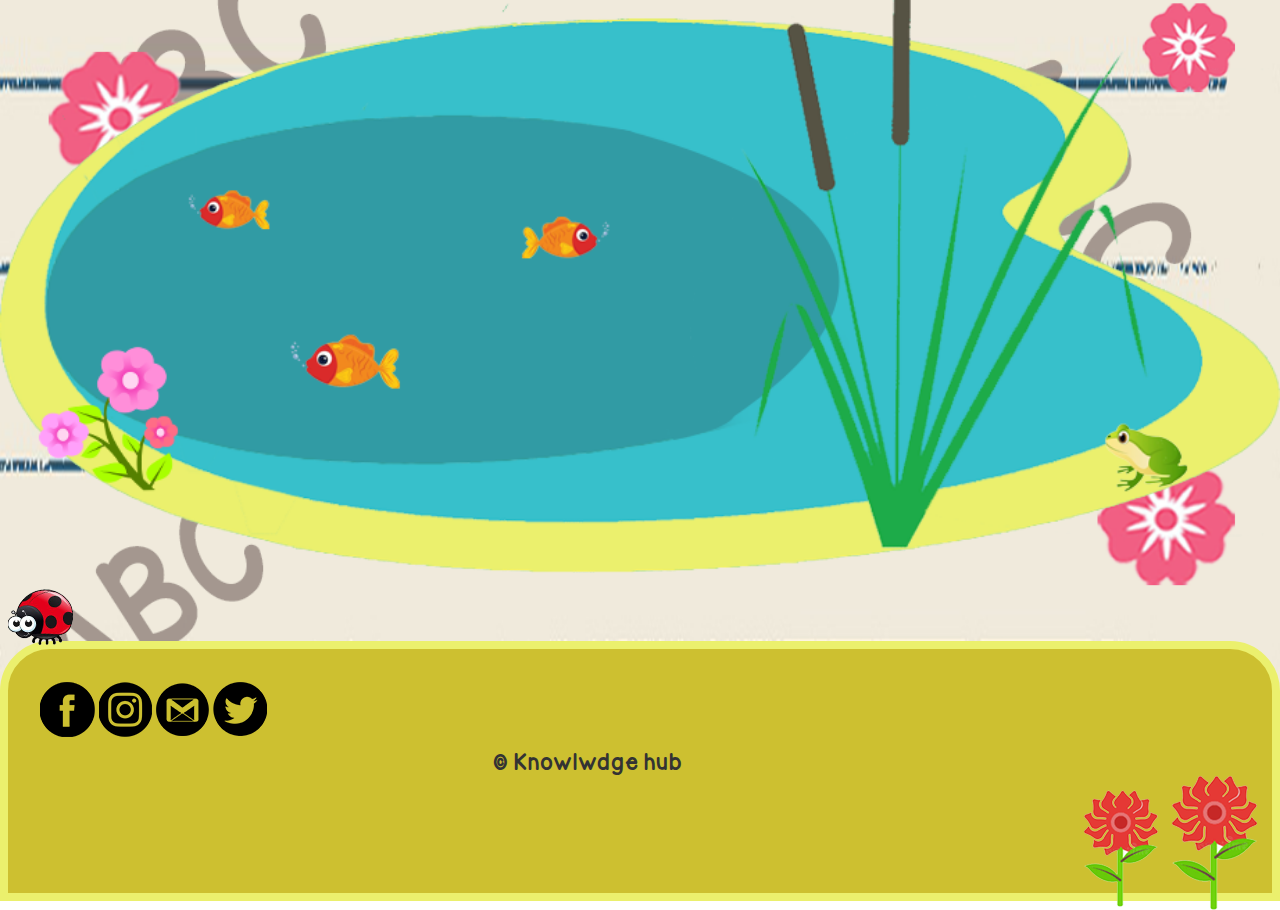
<file: sites/kidsschool/index.html>
<!DOCTYPE html>
<html lang="en">
  <head>
    <meta charset="utf-8">
	<meta http-equiv="X-UA-Compatible" content="IE=edge">
	<meta name="viewport" content="width=device-width, initial-scale=1">
    <title>Kids school</title>
    <!-- Bootstrap -->
	<link href="css/style.css" rel="stylesheet" type="text/css">

	<!-- HTML5 shim and Respond.js for IE8 support of HTML5 elements and media queries -->
	<!-- WARNING: Respond.js doesn't work if you view the page via file:// -->
	<!--[if lt IE 9]>
		  <script src="https://oss.maxcdn.com/html5shiv/3.7.2/html5shiv.min.js"></script>
		  <script src="https://oss.maxcdn.com/respond/1.4.2/respond.min.js"></script>
		<![endif]-->
        	<!-- jQuery (necessary for Bootstrap's JavaScript plugins) --> 
    <!-- <link href="css/bootstrap.css" rel="stylesheet"> -->    
    <link href="css/bootstrap-3.3.4.css" rel="stylesheet" type="text/css">
    <script src="js/jquery-1.11.2.min.js"></script>

    <!-- Include all compiled plugins (below), or include individual files as needed --> 
	<!-- <script src="js/bootstrap.js"></script> -->
	<script src="js/bootstrap-3.3.4.js" type="text/javascript"></script>
  </head>
  <body>
  
  
  <div class="container-fluid  bg">
  <div class=" logo col-md-4 animated tada"><img src="images/logo.png"/></div>
  <div class=" col-md-offset-4 ">
    <nav class="navbar navbar-default">
      <div class="container-fluid">
        <!-- Brand and toggle get grouped for better mobile display -->
        <div class="navbar-header">
          <button type="button" class="navbar-toggle collapsed" data-toggle="collapse" data-target="#defaultNavbar1"><span class="sr-only">Toggle navigation</span><span class="icon-bar"></span><span class="icon-bar"></span><span class="icon-bar"></span></button>
          <!--<a class="navbar-brand" href="#">Brand</a>--></div>
        <!-- Collect the nav links, forms, and other content for toggling -->
        <div class="collapse navbar-collapse" id="defaultNavbar1">
         <!-- <ul class="nav navbar-nav">
            <li class="active"><a href="#">Link<span class="sr-only">(current)</span></a></li>
            <li><a href="#">Link</a></li>
            <li class="dropdown"><a href="#" class="dropdown-toggle" data-toggle="dropdown" role="button" aria-expanded="false">Dropdown<span class="caret"></span></a>
             <ul class="dropdown-menu" role="menu">
                <li><a href="#">Action</a></li>
                <li><a href="#">Another action</a></li>
                <li><a href="#">Something else here</a></li>
                <li class="divider"></li>
                <li><a href="#">Separated link</a></li>
                <li class="divider"></li>
                <li><a href="#">One more separated link</a></li>
              </ul>
            </li>
          </ul>-->
          <!--<form class="navbar-form navbar-left" role="search">
            <div class="form-group">
              <input type="text" class="form-control" placeholder="Search">
            </div>
            <button type="submit" class="btn btn-default">Submit</button>
          </form>-->
           <div class="nav-text col-md-10">
            <ul class="nav navbar-nav navbar-right">
           <ul><li><a href="#">Home</a>
       
          <a href="#blogs">Blogs</a>
           <a href="#shop">Shop</a>
            <a href="#aboutus">AboutUs</a> 
            <a href="#contact">Contact</a></li></ul>
         
             <!--<li><a href="#">Home</a></li>
             <li><a href="#">Gallary</a></li>
             
            <li class="dropdown"><a href="#" class="dropdown-toggle" data-toggle="dropdown" role="button" aria-expanded="false">Blogs<span class="caret"></span></a>
              <ul class="dropdown-menu" role="menu">
                <li><a href="#">Action</a></li>
                <li><a href="#">Another action</a></li>
                <li><a href="#">Something else here</a></li>
                <li class="divider"></li>
                <li><a href="#">Separated link</a></li>
              </ul>
            </li>
             <li><a href="#"> Contact</a></li>
               <li><a href="#">Shop</a></li>
                <li><a href="#">About Us</a></li>-->
              
          </ul>
          </div>
        </div>
       
        <!-- /.navbar-collapse -->
      </div>
      <!-- /.container-fluid -->
    </nav>
<div class="container">
  <div class="row">

  </div>
</div>
   </div>
 <!-- -------------------------------------------------------gallary-------------------------------> 
 
<div class="row">
<div class="mid-img col-md-12">
<div id="carousel1" class="carousel slide" data-ride="carousel">
    <ol class="carousel-indicators">
     <!-- <li data-target="#carousel1" data-slide-to="0" class="active"></li>
      <li data-target="#carousel1" data-slide-to="1"></li>-->
      
    </ol>
    <div class="carousel-inner" role="listbox">
      <div class="item active"><img src="images/carousel1.png"  alt="" class="center-block"/>
      
      </div>
      <div class="item"><img src="images/carousel2.png"  alt="" class="center-block"/>
       
      </div>
    </div>
    <a class="left carousel-control" href="#carousel1" role="button" data-slide="prev"><span class="glyphicon glyphicon-chevron-left" aria-hidden="true"></span><span class="sr-only">Previous</span></a><a class="right carousel-control" href="#carousel1" role="button" data-slide="next"><span class="glyphicon glyphicon-chevron-right" aria-hidden="true"></span><span class="sr-only">Next</span></a>
<img src="images/images.png" width="100%"/></div>
  
</div>
</div> 


 <!-----------------------------------------------------------upperbox---------------------------------------> 
<div class="row">

<div class="upper-box col-md-3" >

<div class="heading">Calender
<div class="line"></div>
<div class="calender"><img src="images/calender.png" alt=""/>
</div></div>
</div>



<div class="upper-box2 col-md-offset-4 " id="aboutus">
<div class="butterfly col-md-1"><img src="images/butterfly.png" alt=""/></div>
<div class="heading2">About Our School
<div class="line col-md-10 col-md-offset-1"></div>
<div class="text">Lorem Ipsum is simply dummy text of the printing and typesetting industry.
 Lorem Ipsum has been the industry's standard dummy text ever since the 1500s, when an unknown printer took a galley of type and scrambled it to make a type specimen book.
</div>
<div class="img"><img src="images/img1.png" width="30%"/></div>
<div class="box col-md-4 col-md-offset-4">
<ul><div class="view-more"><li><a href="#">View more</a></li></div></ul>
</div>
</div>
</div>

</div>  


<!-----------------------------------------------------------midbox--------------------------------------->
<div class="row"  id="shop">

<div class="tree col-md-4"><img src="images/tree.png" width="100%"/></div>



<div class="mid-box col-md-5 col-md-offset-2">
<div class="dragonfly col-md-1"><img src="images/dragonfly.png"  alt=""/></div>
<div class="heading2">Creative Activities
<div class="line col-md-10 col-md-offset-1"></div>
<div class="text2">Lorem Ipsum is simply dummy text of the printing and typesetting industry. Lorem Ipsum has been the industry's standard dummy text ever since the 1500s.
</div>
<div class="img2"><img src="images/img2.png" width="50%"/></div>
<div class="box col-md-5 col-md-offset-3 ">
<ul><div class="view-more "><li><a href="#">View more</a></li></div></ul>
</div>
</div>
</div>

</div>
<!-----------------------------------------------------------lowerbox--------------------------------------->


<div class="row" id="blogs">

<div class="lower-box col-md-4">
<div class="grasshopper col-md-1"><img src="images/grasshopper.png" alt=""/></div>
<div class="heading">Recent Posts
<div class="line"></div>
<ul><div class="lower-text">
<li><a href="#">Scheduled</a></li><br>
 <li><a href="#">Post Format:Video </a></li><br>
<li><a href="#">Media: Twitter Embeds</a></li><br>
<li><a href="#">Post Format: Image</a></li><br>
<li><a href="#">Post Format: Link</a></li> 
</div></ul>
</div>
</div>

<div class="lower-box2 col-md-4">
<div class="heading">Catagories   
<div class="line"></div>
<ul><div class="lower-text">
  <li><a href="#">Media (1)</a></li><br>
  <li><a href="#">Post Formats (8)</a></li><br>
  <li><a href="#">Uncategorized (3)</a></li><br>
  <li><a href="#">Unpublished (1)</a></li><br>
  <li><a href="#">Unpublished (1)</a></li>
 </div></ul>
</div>
</div>

<div class="lower-box3 col-md-4">
<div class="ant col-md-1"><img src="images/ant.png"  alt=""/></div>
<div class="heading">Pages
<div class="line"></div>
<ul><div class="lower-text">
  <li><a href="#">Basket</a></li><br>
  <li><a href="#">Blog</a></li><br>
  <li><a href="#">Checkout</a></li><br>
  <li><a href="#">Contact</a></li><br>
  <li><a href="#">Gallery</a></li>
  </div></ul>
</div>
</div>

</div>
<!-----------------------------------------------------------lowerboxend--------------------------------------->
<div class="row">
<div class="pond"><img src="images/pond.png"  width="100%"/></div>
</div>

<!----------------------------------------------footer-------------------------------------------------->

<div class="row" id="contact">
<div class="footer">
<div class="bug"><img src="images/bug.png" alt=""/></div>
<div class="social col-md-4">
  <a href="#"><img src="images/fb.png" alt=""/></a>
  <a href="#"><img src="images/insta.png" alt=""/></a>
  <a href="#"><img src="images/gmail.png"  alt=""/></a>
  <a href="#"><img src="images/twit.png" alt=""/></a></div>
  
<div class="footer-text  text-center col-md-7 col-md-offset-2">
© Knowlwdge hub</div>

<div class=" col-md-2 col-md-offset-10 text-right"> <img src="images/flowets.png"  alt=""/></div>



</div>

</div>
  
  </div>
</body>
</html>
</file>
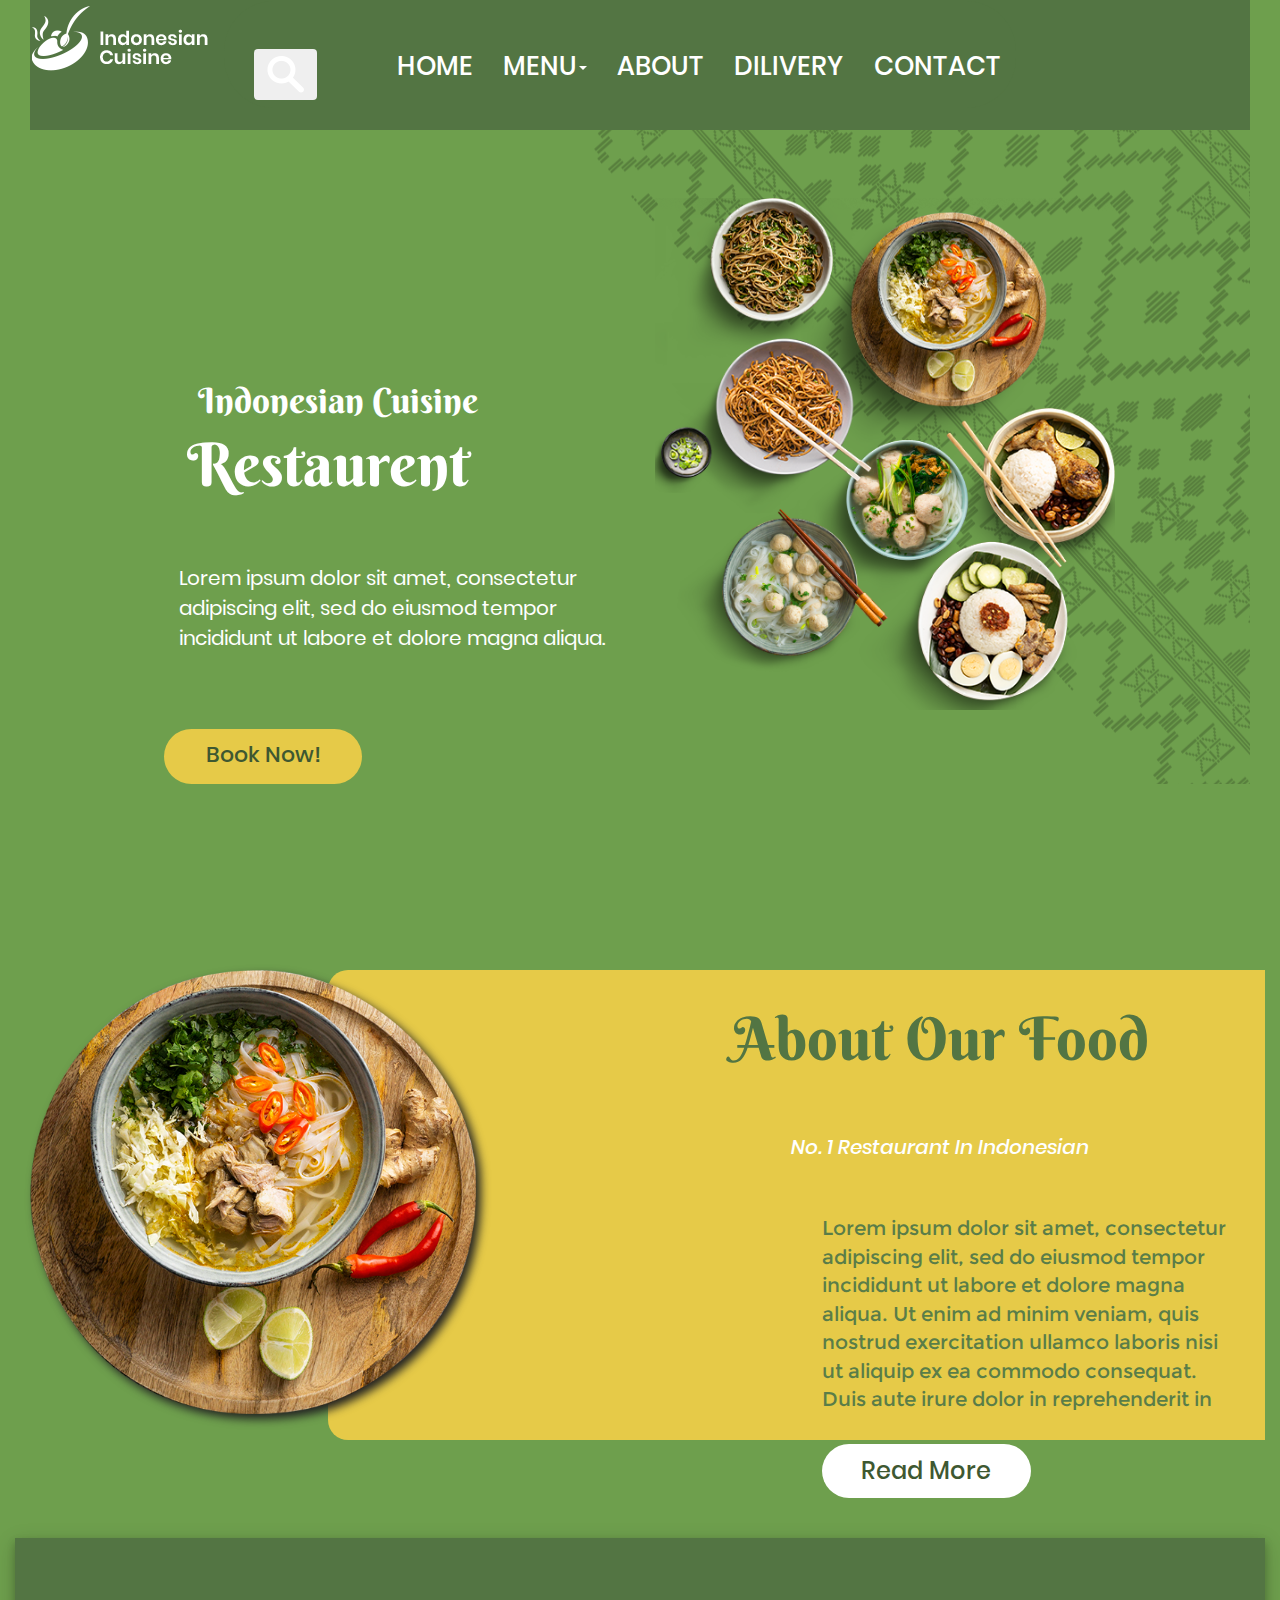
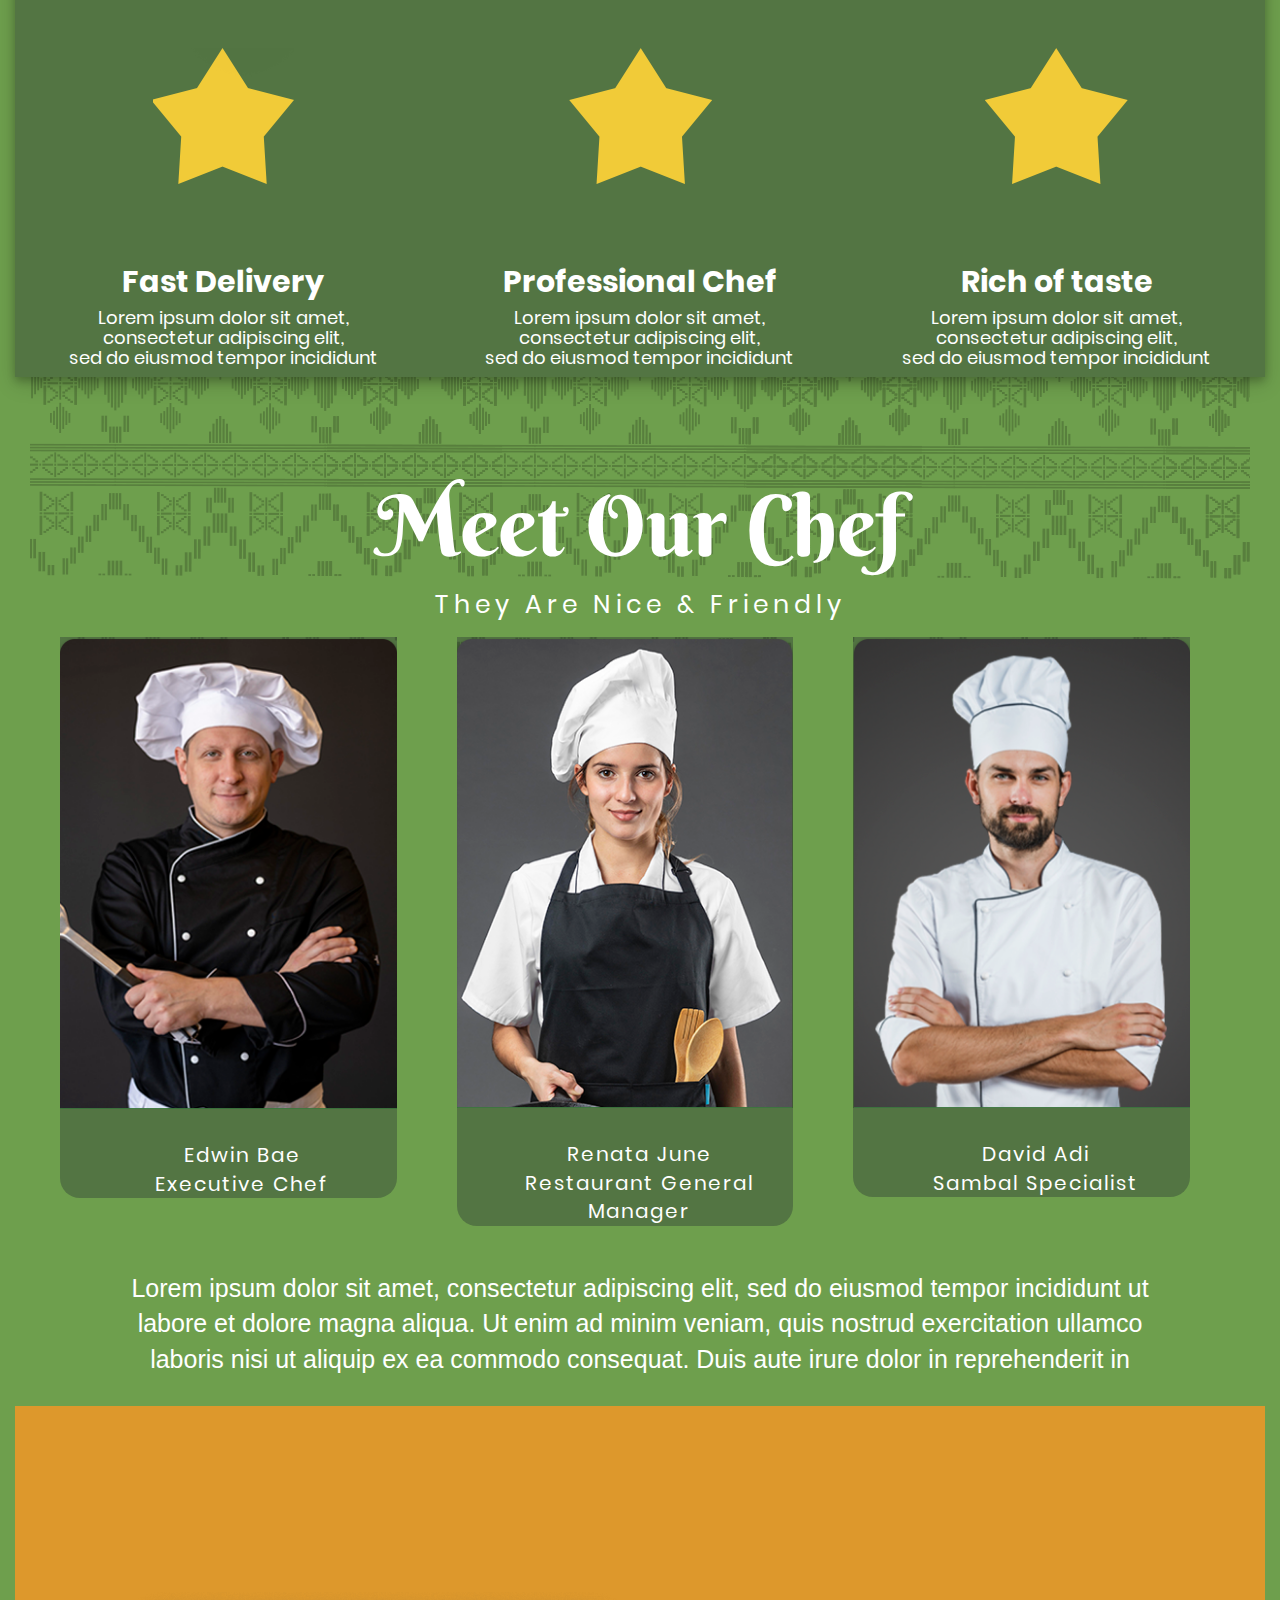
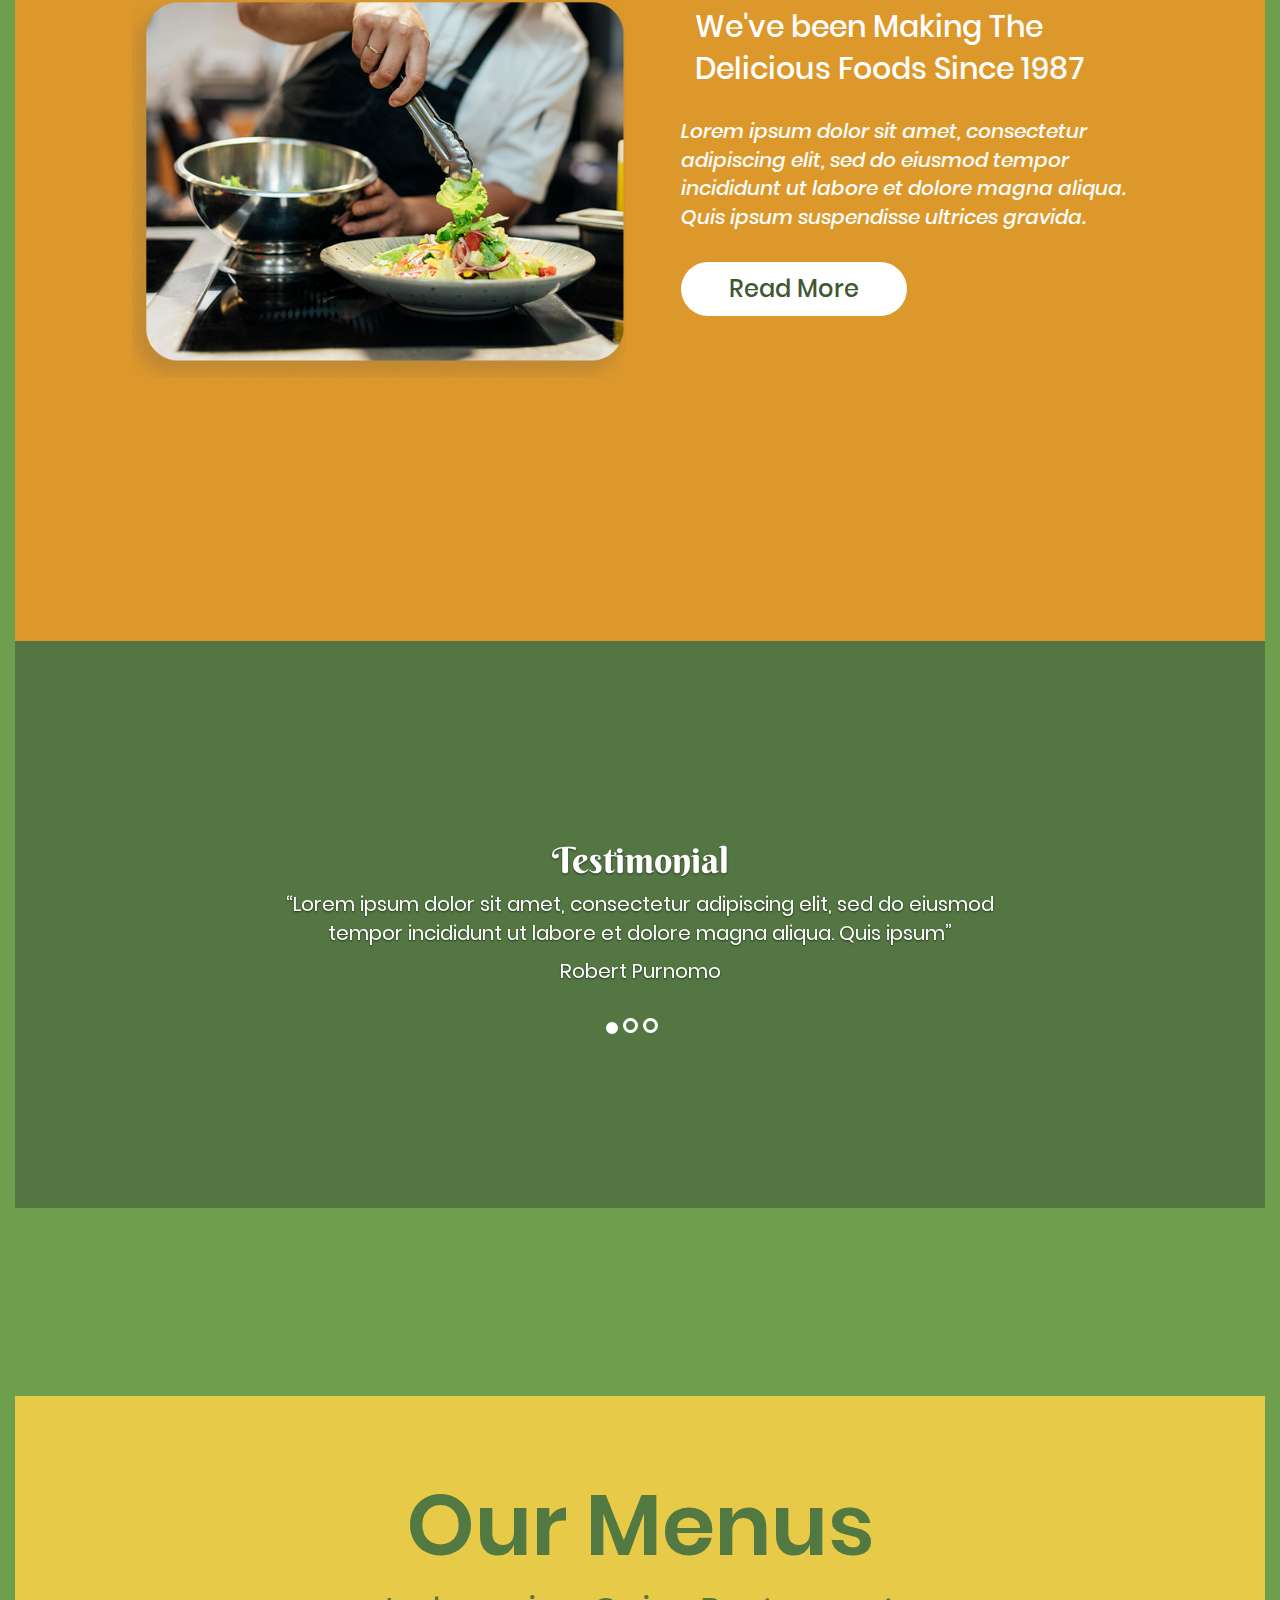
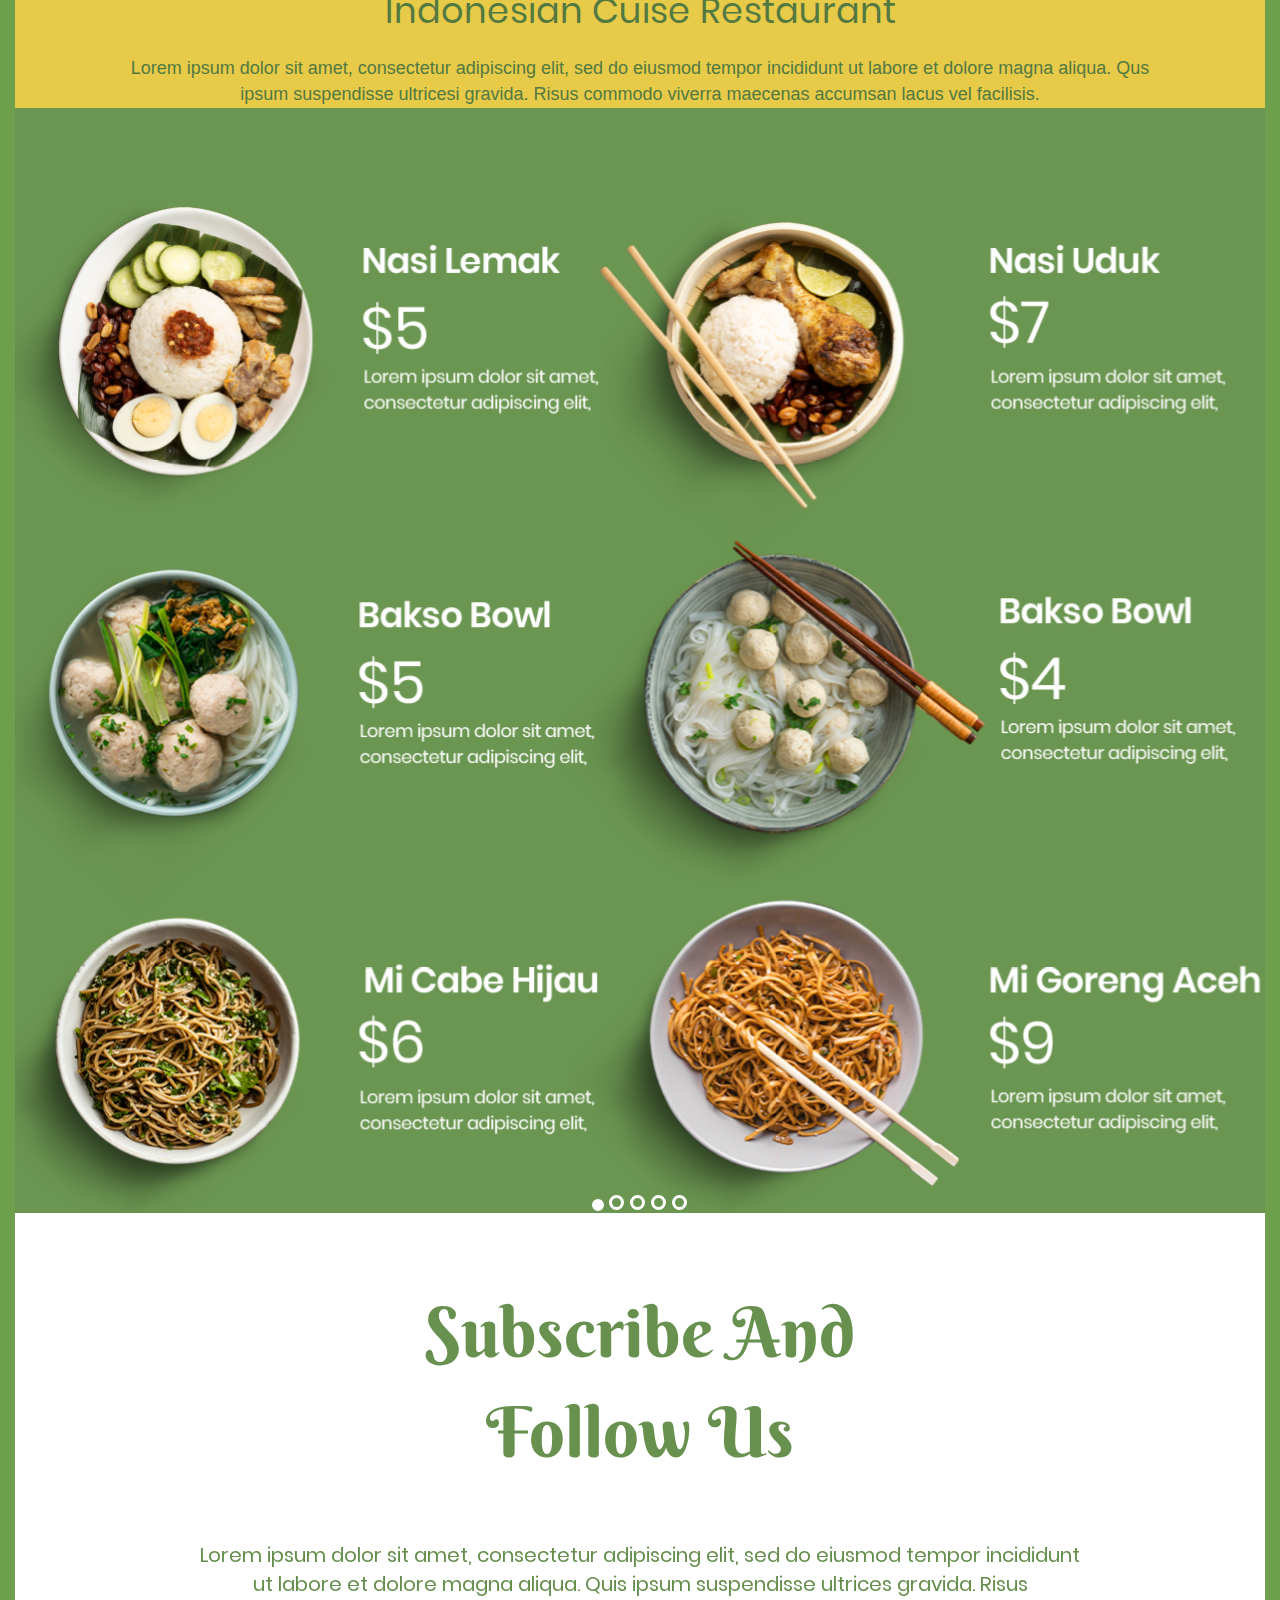
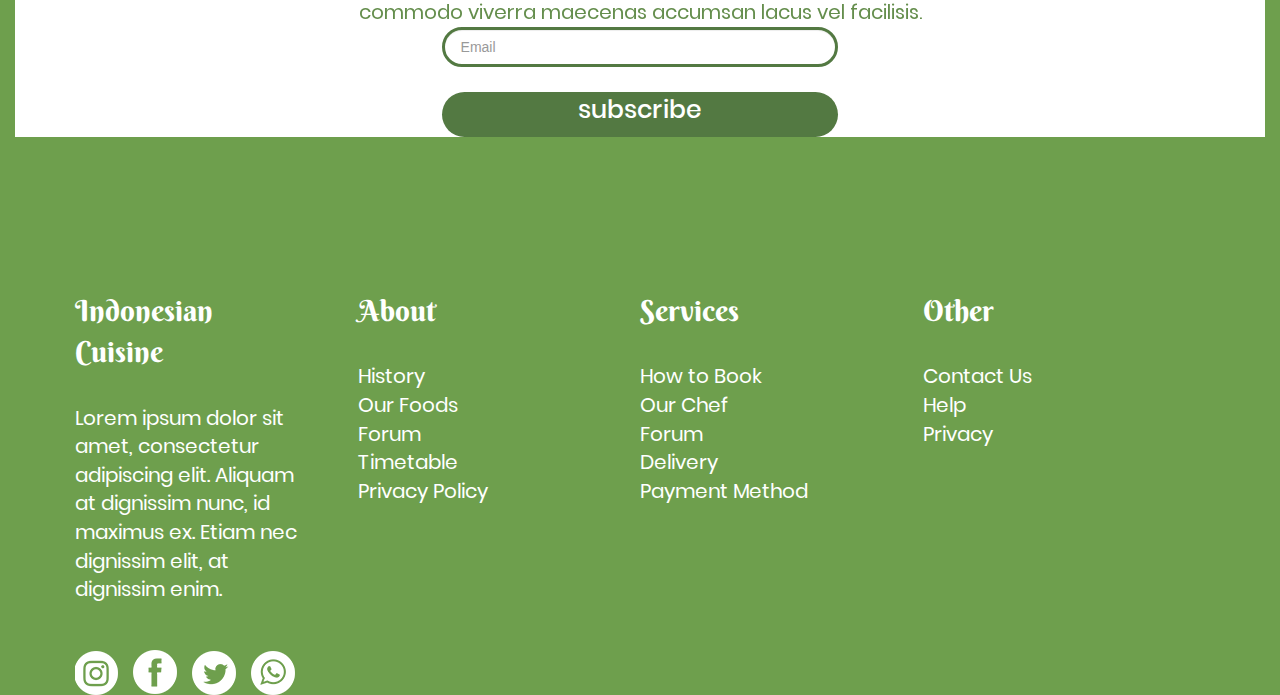
<file: sites/reastaurent/index.html>
<!DOCTYPE html>
<html lang="en">
  <head>
    <meta charset="utf-8">
	<meta http-equiv="X-UA-Compatible" content="IE=edge">
	<meta name="viewport" content="width=device-width, initial-scale=1">
    <title>Reastaurent</title>
    <!-- Bootstrap -->
	<link href="css/style.css" rel="stylesheet" type="text/css">
	<!-- HTML5 shim and Respond.js for IE8 support of HTML5 elements and media queries -->
	<!-- WARNING: Respond.js doesn't work if you view the page via file:// -->
	<!--[if lt IE 9]>
		  <script src="https://oss.maxcdn.com/html5shiv/3.7.2/html5shiv.min.js"></script>
		  <script src="https://oss.maxcdn.com/respond/1.4.2/respond.min.js"></script>
		<![endif]-->
        <!-- jQuery (necessary for Bootstrap's JavaScript plugins) --> 
    <!-- <link href="css/bootstrap.css" rel="stylesheet"> -->    
    <link href="css/bootstrap-3.3.4.css" rel="stylesheet" type="text/css">
    <script src="js/jquery-1.11.2.min.js"></script>

    <!-- Include all compiled plugins (below), or include individual files as needed --> 
  <!-- <script src="js/bootstrap.js"></script> -->
    <script src="js/bootstrap-3.3.4.js" type="text/javascript"></script>
  </head>
<body>
<div class="container-fluid bg col-md-12  ">

  <div class="container col-md-12  ">
 <div class="pattern1">
<div class="box">
 
  <nav class="navbar navbar-default">
    <div class="container-fluid">
    
      <!-- Brand and toggle get grouped for better mobile display -->
      <div class="navbar-header">
        <button type="button" class="navbar-toggle collapsed" data-toggle="collapse" data-target="#defaultNavbar1"><span class="sr-only">Toggle navigation</span><span class="icon-bar"></span><span class="icon-bar"></span><span class="icon-bar"></span></button>
        <a class="navbar-brand" href="#"><img src="images/logo.png"  alt=""/></a></div>
      <!-- Collect the nav links, forms, and other content for toggling -->
      <div class="collapse navbar-collapse" id="defaultNavbar1">
        <ul class="nav navbar-nav">
          <!--<li class="active"><a href="#">Link<span class="sr-only">(current)</span></a></li>
          <li><a href="#">Link</a></li>
         <li class="dropdown"><a href="#" class="dropdown-toggle" data-toggle="dropdown" role="button" aria-expanded="false">Dropdown<span class="caret"></span></a>
            <ul class="dropdown-menu" role="menu">
              <li><a href="#">Action</a></li>
              <li><a href="#">Another action</a></li>
              <li><a href="#">Something else here</a></li>
              <li class="divider"></li>
              <li><a href="#">Separated link</a></li>
              <li class="divider"></li>
              <li><a href="#">One more separated link</a></li>
            </ul>
          </li>-->
        </ul>
        
       
        <div class="nav-text col-md-8 nav-bg">
        <ul class="nav navbar-nav navbar-right">
          <li><a href="#">HOME</a></li>
          <li class="dropdown"><a href="#" class="dropdown-toggle" data-toggle="dropdown" role="button" aria-expanded="false">MENU<span class="caret"></span></a>
            <ul class="dropdown-menu" role="menu">
              <li><a href="#">Action</a></li>
              <li><a href="#">Another action</a></li>
              <li><a href="#">Something else here</a></li>
              <li class="divider"></li>
              <li><a href="#">Separated link</a></li>
            </ul>
          </li>
          <li><a href="#">ABOUT</a></li>
          <li><a href="#">DILIVERY</a></li>
          <li><a href="#">CONTACT</a></li>
        </ul>
        
        <form class="navbar-form navbar-left" role="search">
          <!--<div class="form-group">
            <input type="text" class="form-control" placeholder="Search">
          </div>-->
          <button type="submit" class="btn btn-default"><img src="images/search_03.png"  alt=""/></button>
        </form></div>
      </div>
      <!-- /.navbar-collapse -->
    </div>
    <!-- /.container-fluid -->
  </nav>
</div>
  
<!-------------------------------------------------navbar-end------------------------->
   

  
  
  <div class="row">
  <div class="col-md-6">
  <div class="toptext ">Indonesian Cuisine</div>
  <div class="bigtext  ">Restaurent</div>
  
  <div class="text col-md-offset-3 ">Lorem ipsum dolor sit amet, consectetur<br>
   adipiscing elit, sed do eiusmod tempor<br>
   incididunt ut labore et dolore magna aliqua. </div>
   <div class="book-now col-md-4">
   <div class="book-now-text"><ul><li><a href="#">Book Now!</a></li></ul></div>
   </div>
   
   </div>
   
   <div class="col-md-6">
    <div class="food1"><img src="images/food(1).png"  alt="" width="100%"/> </div></div>
    
    </div> </div> </div>
    
 <!----------------------------------------------top-end----------------------------------------------------------- -->  
  
 <div class="container col-md-12  ">
 <div class="row">
<div >
<div class="food2 col-md-6"><img src="images/food(2).png" alt="" width="75%" /></div>
<div class="midbox food3 col-md-offset-3 ">
<div class="midtext">About Our Food</div>

<div class="subtitle">No. 1  Restaurant In Indonesian</div>

<div class="bodytext col-md-offset-6">Lorem ipsum dolor sit amet, consectetur<br>
 adipiscing elit, sed do eiusmod tempor<br>
  incididunt ut labore et dolore magna<br>
  aliqua. Ut enim ad minim veniam, quis<br>
  nostrud exercitation ullamco laboris nisi<br>
   ut aliquip ex ea commodo consequat.<br>
    Duis aute irure dolor in reprehenderit in
    <div class="read-more col-md-6">
    <div class="read-more-text"><ul><li><a href="#">Read More</a></li></ul></div>
    </div></div>
</div>
</div>



</div> 

<!-------------------------------------read-more--------------------------------------------->
 
<div class="pattern-2">

 <div class="row box2">
 
 <div class="">
 <div class="col-md-4">
 <div class="star"><img src="images/star1.png" alt=""/></div>
 <div class="title"><h2>Fast Delivery</h2></div>
 <div class="subtext"><h4>Lorem ipsum dolor sit amet,<br>
consectetur adipiscing elit,<br>
sed do eiusmod tempor incididunt</h4></div>
  </div>
 <div class="col-md-4">
 <div class="star"><img src="images/star2.png" alt="" /></div>
 <div class="title"><h2>Professional Chef</h2></div>
 <div class="subtext"><h4>Lorem ipsum dolor sit amet,<br>
consectetur adipiscing elit,<br>
sed do eiusmod tempor incididunt</h4></div>
  </div>
 <div class="col-md-4"> 
 <div class="star"><img src="images/star3.png" alt=""/></div>
 <div class="title"><h2>Rich of taste</h2></div>
  <div class="subtext"><h4>Lorem ipsum dolor sit amet,<br>
consectetur adipiscing elit,<br>
sed do eiusmod tempor incididunt</h4></div>

 </div>
 </div>
 </div>
 
<!-- ----------------------------------------rating---------------------------------------------------------->


<div class="row">
<div class="col-md-12">
<div class="midtitle">Meet Our Chef</div>
<div class="subtext2">They Are Nice & Friendly</div></div></div></div>

 

<div class="row col-md-12">
<div class="col-md-4 text-center"><div class="chiefs"><img src="images/chief1.png" alt="" width="100%"/>
<div class="sbox col-sm-offset-1 ">
<div class="sbox-text">Edwin Bae<br>
Executive Chef</div></div>
</div>
</div>

<div class="col-md-4 text-center"><div class="chiefs"><img src="images/chief2.png" alt="" width="100%"/>
<div class="sbox col-sm-offset-1 ">
<div class="sbox-text">Renata June<br>
Restaurant General Manager</div></div>
</div>
</div>



<div class="col-md-4 text-center"><div class="chiefs"><img src="images/chief3.png" alt="" width="100%"/>
<div class="sbox  col-sm-offset-1 ">
<div class="sbox-text">David Adi<br>
Sambal Specialist</div></div>
</div>
</div>
</div>
</div>

<!----------------------------------------------------------cheifs--------------------------------------->

<div class="container col-md-12">
<div class="row">
<div class="body-text col-md-12">Lorem ipsum dolor sit amet, consectetur adipiscing elit, sed do eiusmod tempor incididunt ut<br>
 labore et dolore magna aliqua. Ut enim ad minim veniam, quis nostrud exercitation ullamco<br>
  laboris nisi ut aliquip ex ea commodo consequat. Duis aute irure dolor in reprehenderit in </div>
  
  <!------------------------------------------bodytext----------------------------------------------------->
 
  <div class="bigbox">
  
  <div class="col-md-6">
  <div class=" food3"><img src="images/food(3).png" alt="" width="100%"/></div>
  </div>
  <div class="col-md-6">
  <div class="subtext3 text-justify ">We've been Making The<br> 
Delicious Foods Since 1987</div>

<div class="subtitle text-justify">Lorem ipsum dolor sit amet, consectetur<br>
 adipiscing elit, sed do eiusmod tempor<br>
  incididunt ut labore et dolore magna aliqua.<br>
  Quis ipsum suspendisse ultrices gravida.
  <div class="read-more col-md-5">
  <div class="read-more-text"><ul><li><a href="#">Read More</a></li></ul></div>
  </div>
  </div>
  </div>
  
  </div>
  
</div>

<!---------------------------------bigbox-end----------------------------------------------------------->

<div class="row">
<div class="greenbox ">
  <div id="carousel1" class="carousel slide" data-ride="carousel">
    <ol class="carousel-indicators col-md-3 text-center">
      <li data-target="#carousel1" data-slide-to="0" class="active"></li>
      <li data-target="#carousel1" data-slide-to="1"></li>
      <li data-target="#carousel1" data-slide-to="2"></li>
    </ol>
    <div class="carousel-inner" role="listbox">
      <div class="item active carousel-caption carousel-text">
        
          <h1>Testimonial</h1>
          <div class="carousel-subtext">
          <p>“Lorem ipsum dolor sit amet, consectetur adipiscing elit, sed do eiusmod<br> tempor incididunt ut labore et dolore magna aliqua. Quis ipsum”</p>Robert Purnomo
        
      </div></div>
      <div class="item carousel-caption carousel-text">
        
          <h1>Testimonial</h1>
          <div class="carousel-subtext">
          <p>“Lorem ipsum dolor sit amet, consectetur adipiscing elit, sed do eiusmod<br> tempor incididunt ut labore et dolore magna aliqua. Quis ipsum”</p>Robert Purnomo
        
      </div></div>
      <div class="item carousel-caption carousel-text">
        
          <h1>Testimonial</h1>
          <div class=" carousel-subtext">
          <p>“Lorem ipsum dolor sit amet, consectetur adipiscing elit, sed do eiusmod<br> tempor incididunt ut labore et dolore magna aliqua. Quis ipsum”</p>Robert Purnomo
        
      </div></div>
    </div>
    <!--<a class="left carousel-control" href="#carousel1" role="button" data-slide="prev"><span class="glyphicon glyphicon-chevron-left" aria-hidden="true"></span><span class="sr-only">Previous</span></a><a class="right carousel-control" href="#carousel1" role="button" data-slide="next"><span class="glyphicon glyphicon-chevron-right" aria-hidden="true"></span><span class="sr-only">Next</span></a>--></div>
</div>
</div>

<!----------------------------------------------carousel-end------------------------------------------------->

<div class="row">

<div class="menu-box">
<div class="title-1">Our Menus</div>
<div class="subtext-1">Indonesian Cuise Restaurant</div>
<div class="bodytext-1">Lorem ipsum dolor sit amet, consectetur adipiscing elit, sed do eiusmod tempor incididunt ut labore et dolore magna aliqua. Qus<br>
 ipsum suspendisse ultricesi gravida. Risus commodo viverra maecenas accumsan lacus vel facilisis. </div>
</div>
</div>

<!--------------------------------------------------menubox-end------------------------------------------>

<div class="row">
<div class="carousel-box">
  <div id="carousel2" class="carousel slide" data-ride="carousel">
    <ol class="carousel-indicators">
      <li data-target="#carousel2" data-slide-to="0" class="active"></li>
      <li data-target="#carousel2" data-slide-to="1"></li>
      <li data-target="#carousel2" data-slide-to="2"></li>
       <li data-target="#carousel2" data-slide-to="3"></li>
        <li data-target="#carousel2" data-slide-to="4"></li>
    </ol>
    <div class="carousel-inner" role="listbox">
      <div class="item active"><img src="images/carousal-img.png" alt="First slide image"  class="center-block">
       <!-- <div class="carousel-caption">
          <h3>First slide Heading</h3>
          <p>First slide Caption</p>
        </div>-->
      </div>
      <div class="item"><img src="images/carousal-img.png" alt="Second slide image" class="center-block">
        <!--<div class="carousel-caption">
          <h3>Second slide Heading</h3>
          <p>Second slide Caption</p>
        </div>-->
      </div>
      <div class="item"><img src="images/carousal-img.png" alt="Third slide image" class="center-block">
        <!--<div class="carousel-caption">
          <h3>Third slide Heading</h3>
          <p>Third slide Caption</p>
        </div>-->
      </div>
      <div class="item"><img src="images/carousal-img.png" alt="forth slide image" class="center-block">
        <!--<div class="carousel-caption">
          <h3>Third slide Heading</h3>
          <p>Third slide Caption</p>
        </div>-->
      </div>
      <div class="item"><img src="images/carousal-img.png" alt="fifth slide image" class="center-block">
        <!--<div class="carousel-caption">
          <h3>Third slide Heading</h3>
          <p>Third slide Caption</p>
        </div>-->
      </div>
    </div>
    <!--<a class="left carousel-control" href="#carousel2" role="button" data-slide="prev"><span class="glyphicon glyphicon-chevron-left" aria-hidden="true"></span><span class="sr-only">Previous</span></a><a class="right carousel-control" href="#carousel2" role="button" data-slide="next"><span class="glyphicon glyphicon-chevron-right" aria-hidden="true"></span><span class="sr-only">Next</span></a>--></div>
</div>
</div>

<!-------------------------------------------carousal2-end---------------------------------------------------->

<div class="row white-box">
<div class="white-box">
<div class="title-2 col-md-12">Subscribe And<br>
Follow Us</div>

<div class="body-text-2 col-md-12">Lorem ipsum dolor sit amet, consectetur adipiscing elit, sed do eiusmod tempor incididunt<br>
 ut labore et dolore magna aliqua. Quis ipsum suspendisse ultrices gravida. Risus<br>
  commodo viverra maecenas accumsan lacus vel facilisis.</div>
  <div class=" row">
  <div class=" col-md-4 "></div>
  <div class="email-box col-md-4"><form action="/action_page.php">
    <div class="form-group">
     <input type="email" class="form-control" id="email" placeholder=" Email" name="email">
    </div></form></div>
    <div class=" col-md-4 "></div>
  
  </div>
  
  </div>
  
   <div class=" row">
  <div class=" col-md-4 "></div>
  <div class=" col-md-4 ">
  <div class="subscription button"><ul><li><a href="#">subscribe</a></li></ul></div>
  </div>
  <div class="col-md-4"></div></div>
  
  
</div>
</div>

<!------------------------------------------------------whitebox-end------------------------------------------->

<div class="row col-md-3">
<div class="footer-text  ">Indonesian Cuisine</div>
<div class="footer-bodytext ">Lorem ipsum dolor sit amet, consectetur adipiscing elit. Aliquam at dignissim nunc, id maximus ex. Etiam nec dignissim elit, at dignissim enim.
   <div class="social">
     <a href="#"><img src="images/insta.png"  alt=""/></a>
     <a href="#"><img src="images/fb.png" alt=""/></a>
     <a href="#"><img src="images/twitt.png"  alt=""/></a>
     <a href="#"><img src="images/wp.png" alt=""/></a>
     </div>
   
   </div>

</div>

<div class="row col-md-3">
<div class="footer-text ">About</div>
<div class="footer-bodytext"><ul>
  <li><a href="#">History</a><br>
    <a href="#">Our Foods</a><br>
    <a href="#">Forum</a><br>
    <a href="#">Timetable</a><br>
    <a href="#">Privacy Policy</a></li></ul></div>

</div>

<div class="row col-md-3">
<div class="footer-text ">Services</div>
<div class="footer-bodytext"><ul><li><a href="#">How to Book</a><br>
  <a href="#">Our Chef</a><br>
  <a href="#">Forum</a><br>
  <a href="#">Delivery</a><br>
  <a href="#">Payment Method</a></li></ul></div>

</div>

<div class="row col-md-3">
<div class="footer-text ">Other</div>
<div class="footer-bodytext"><ul><li><a href="#">Contact Us</a><br>
  <a href="#">Help</a><br>
  <a href="#">Privacy</a></li></ul></div>

</div>


<!--------------------------------------------footer-end----------------------------------------------------->  
 
</div>
</body>
</html>
</file>
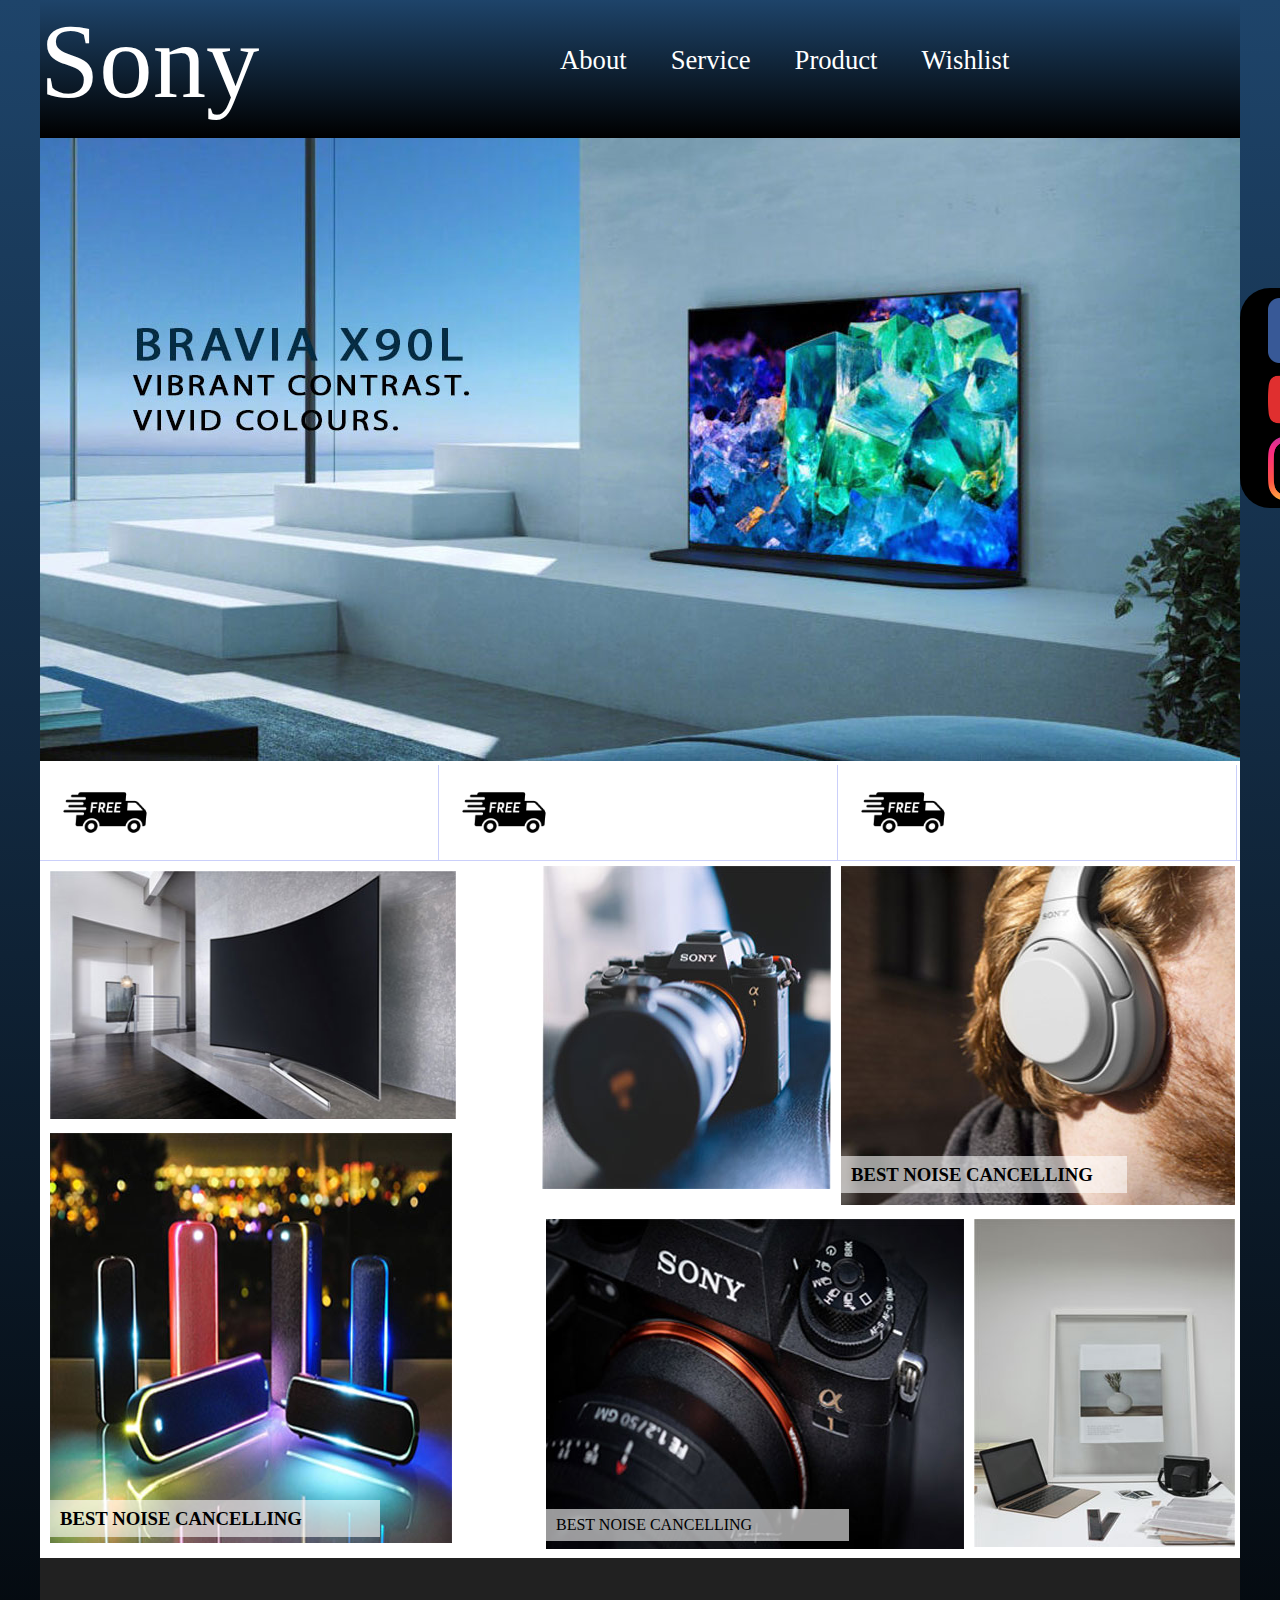
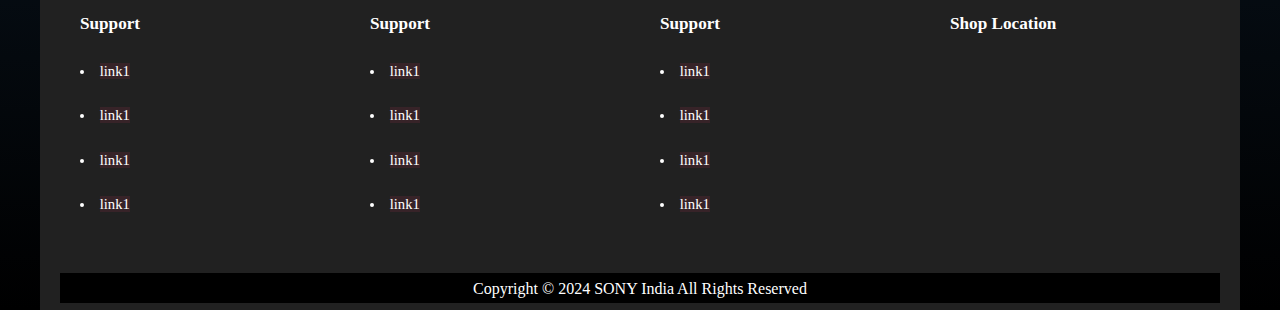
<file: sites/sony/index.html>
<!doctype html>
<html>
<head>
<meta charset="utf-8">
<title>Sony</title>
<link href="css/style.css" rel="stylesheet" type="text/css">
</head>

<body>
<div class="wrap">
<div class="top">
<div class="logo">Sony</div>
<div class="nav">
<ul>
<li><a href="index.html">About</a></li>
<li><a href="service.html">Service</a></li>
<li><a href="product.html">Product</a></li>
<li><a href="wishlist.html">Wishlist</a></li>
</ul>


</div>
</div>


<div class="gallary">
<div class="fixed">
<div class="social"> <a href="#"><img src="images/fb.png" width="65" height="65" alt=""/></a><br><a href="#"><img src="images/yt.png" width="65" height="65" alt=""/></a><br><a href="#"><img src="images/insta.png" width="65" height="65" alt=""/></a></div></div>
<img src="images/sony-web_08.jpg" width="1200" height="623" alt=""/></div>


<div class="content">
<div class="top">

<div class="float"><img src="images/360_F_98483558_NdOgudtcKCXsNk7QeVsJtklqwxuoFGbS.png" width="100" height="65" alt=""/>
<h2>Free Shipping</h2>
On order above Rs 50,000</div>
<div class="float"><img src="images/360_F_98483558_NdOgudtcKCXsNk7QeVsJtklqwxuoFGbS.png" width="100" height="65" alt=""/>
<h2>30 days return</h2>
Return and exchange any product<br>within 30 days</div>
<div class="float"><img src="images/360_F_98483558_NdOgudtcKCXsNk7QeVsJtklqwxuoFGbS.png" width="100" height="65" alt=""/>
<h2>100% payment
<br>secure</h2></div>


</div>
<div class="main">
<div class="left">
<div class="box"><div class="pannel"><h3>Best noise cancelling</h3></div><img src="images/sony-web_20.jpg" width="406" height="248" alt=""/></div>
<div class="box"><img src="images/sony-web_30.jpg" width="402" height="410" alt=""/></div>
</div>
<div class="right">
<div class="box"><div class="pannel"><h3>Best noise cancelling</h3></div><img src="images/sony-web_23.jpg" width="394" height="339" alt=""/></div>

<div class="box"><img src="images/sony-web_27.jpg" width="289" height="323" alt=""/></div>
<div style="clear:both"></div>
<div class="box"><img src="images/sony-web_34.jpg" width="261" height="328" alt=""/></div>
<div class="box"><div class="pannel">Best noise cancelling</div><img src="images/sony-web_36.jpg" width="418" height="330" alt=""/></div>


</div>
</div>

</div>
<div class="footer">
    <div  class="left">
    <ul><h3>Support</h3>
    <li><a href="#">link1</a></li>
    <li><a href="#">link1</a></li>
    <li><a href="#">link1</a></li>
    <li><a href="#">link1</a></li>
    </ul>
    </div>
    
        <div  class="left">
    <ul><h3>Support</h3>
    <li><a href="#">link1</a></li>
    <li><a href="#">link1</a></li>
    <li><a href="#">link1</a></li>
    <li><a href="#">link1</a></li>
    </ul>
    </div>
    
        <div  class="left">
    <ul><h3>Support</h3>
    <li><a href="#">link1</a></li>
    <li><a href="#">link1</a></li>
    <li><a href="#">link1</a></li>
    <li><a href="#">link1</a></li>
    </ul>
    </div>
    
    <div  class="left">
    <h3>Shop Location</h3>
    <iframe src="https://www.google.com/maps/embed?pb=!1m18!1m12!1m3!1d4414.857309135461!2d88.36216355725118!3d22.514333843902012!2m3!1f0!2f0!3f0!3m2!1i1024!2i768!4f13.1!3m3!1m2!1s0x3a02712b70ae92ef%3A0x332efa734269d3e4!2sSony%20Center%20-%20Galaxy!5e0!3m2!1sen!2sin!4v1714976818682!5m2!1sen!2sin" width="250" height="200" style="border:0;" allowfullscreen="" loading="lazy" referrerpolicy="no-referrer-when-downgrade"></iframe>
    </div>
<div class="footer2">Copyright © 2024 SONY India All Rights Reserved</div>
</div>


</div>
</body>
</html>
</file>
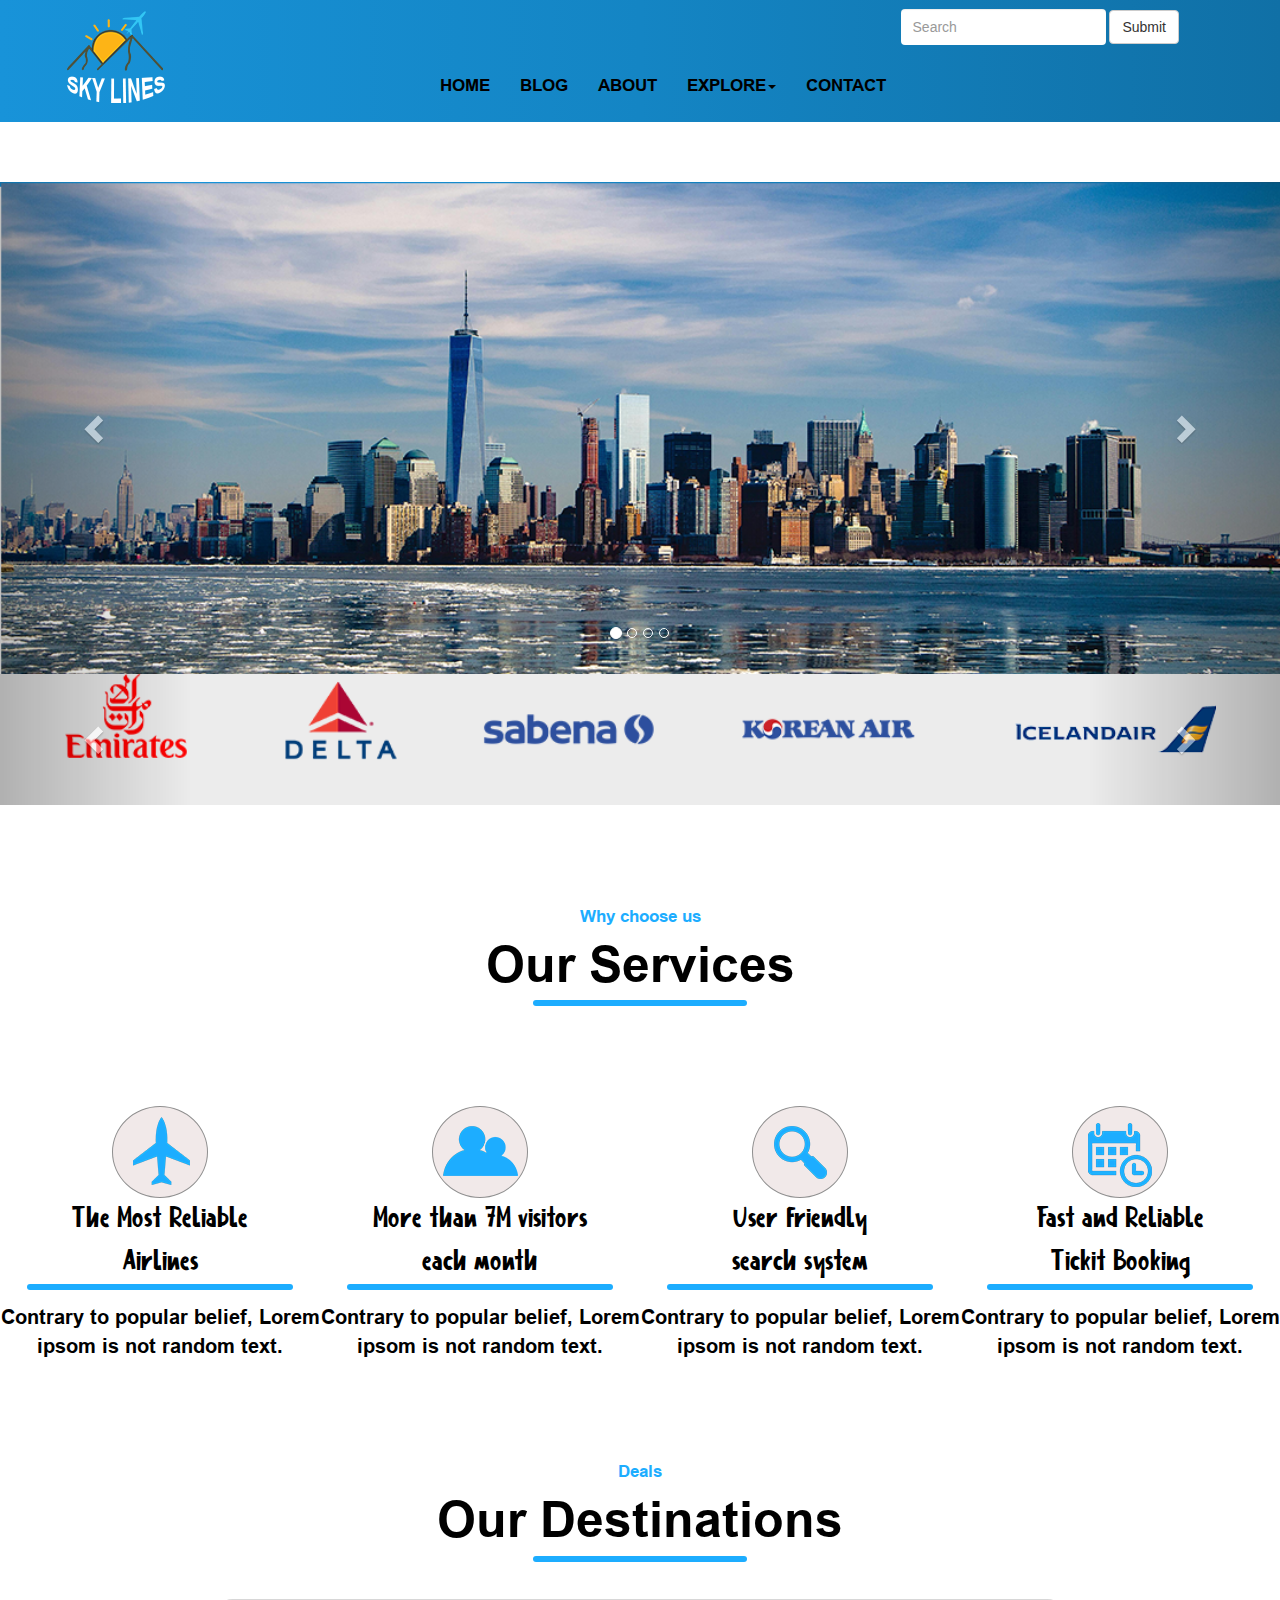
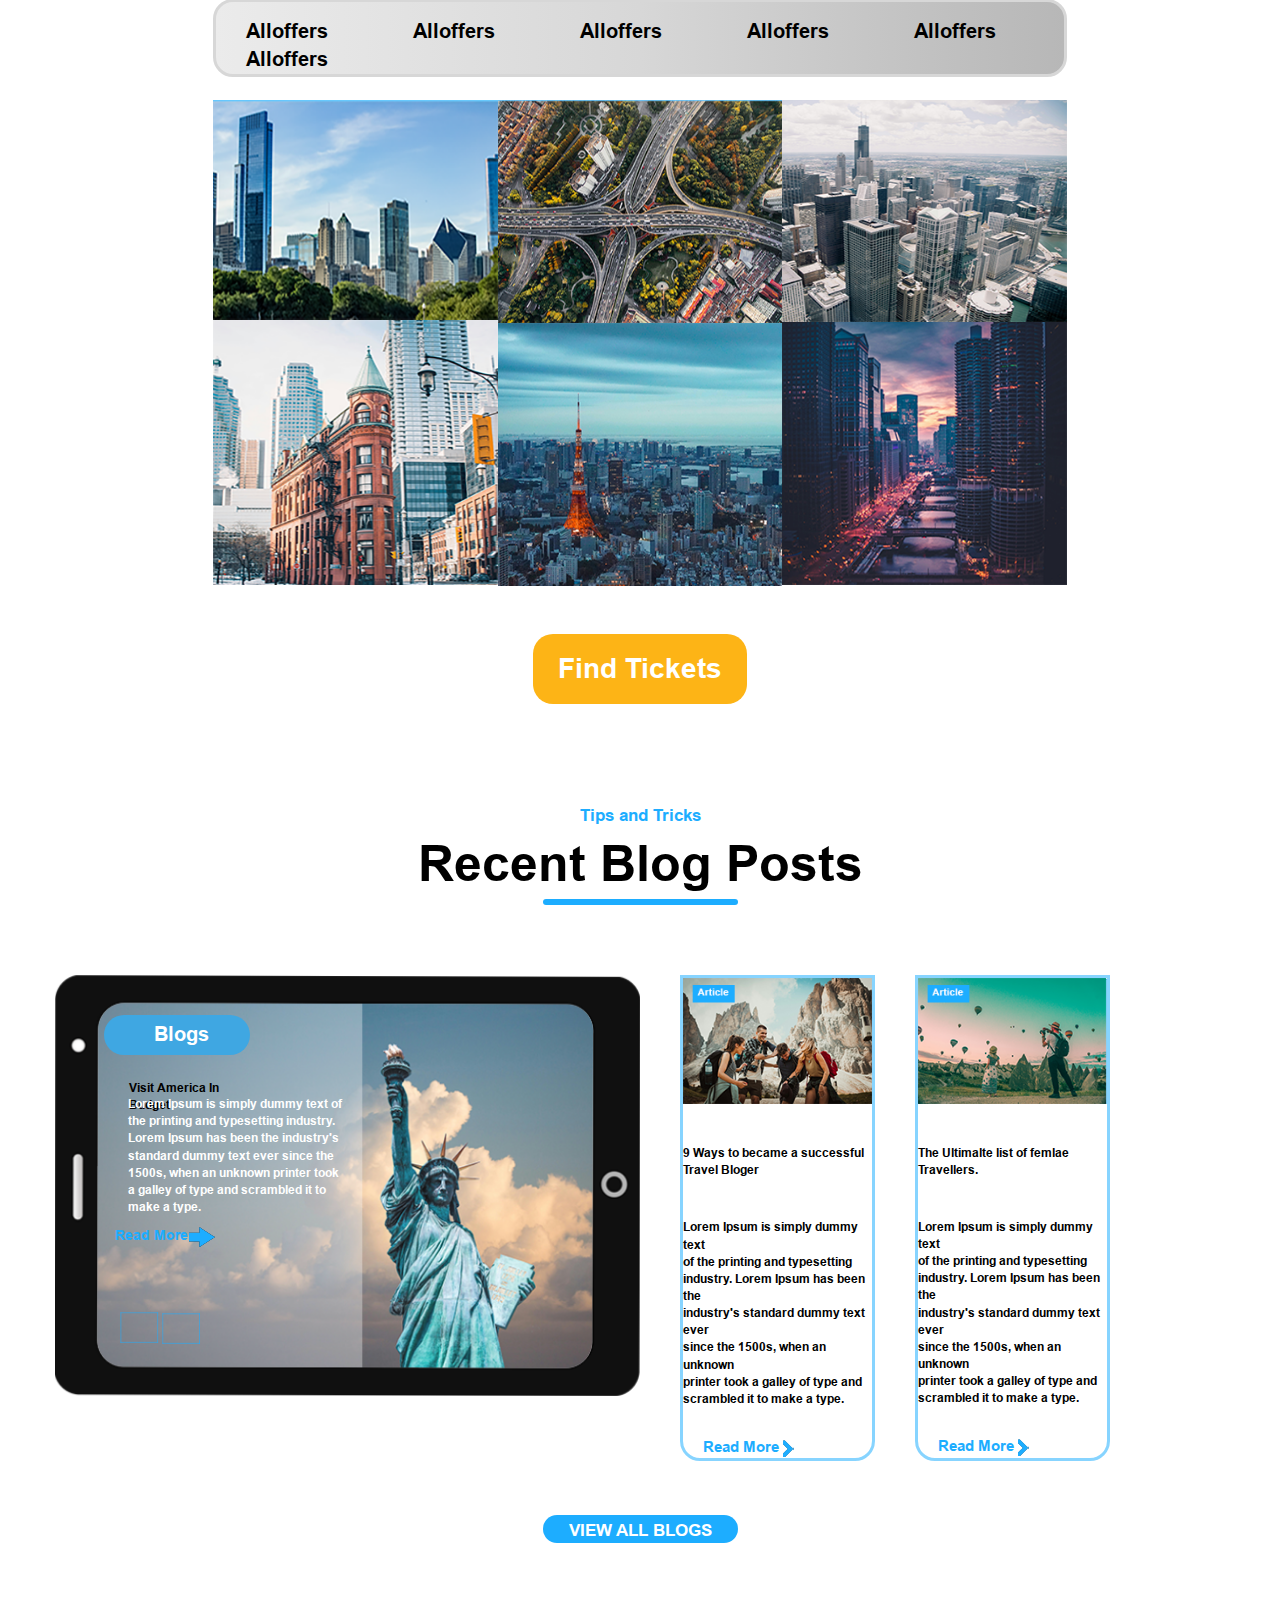
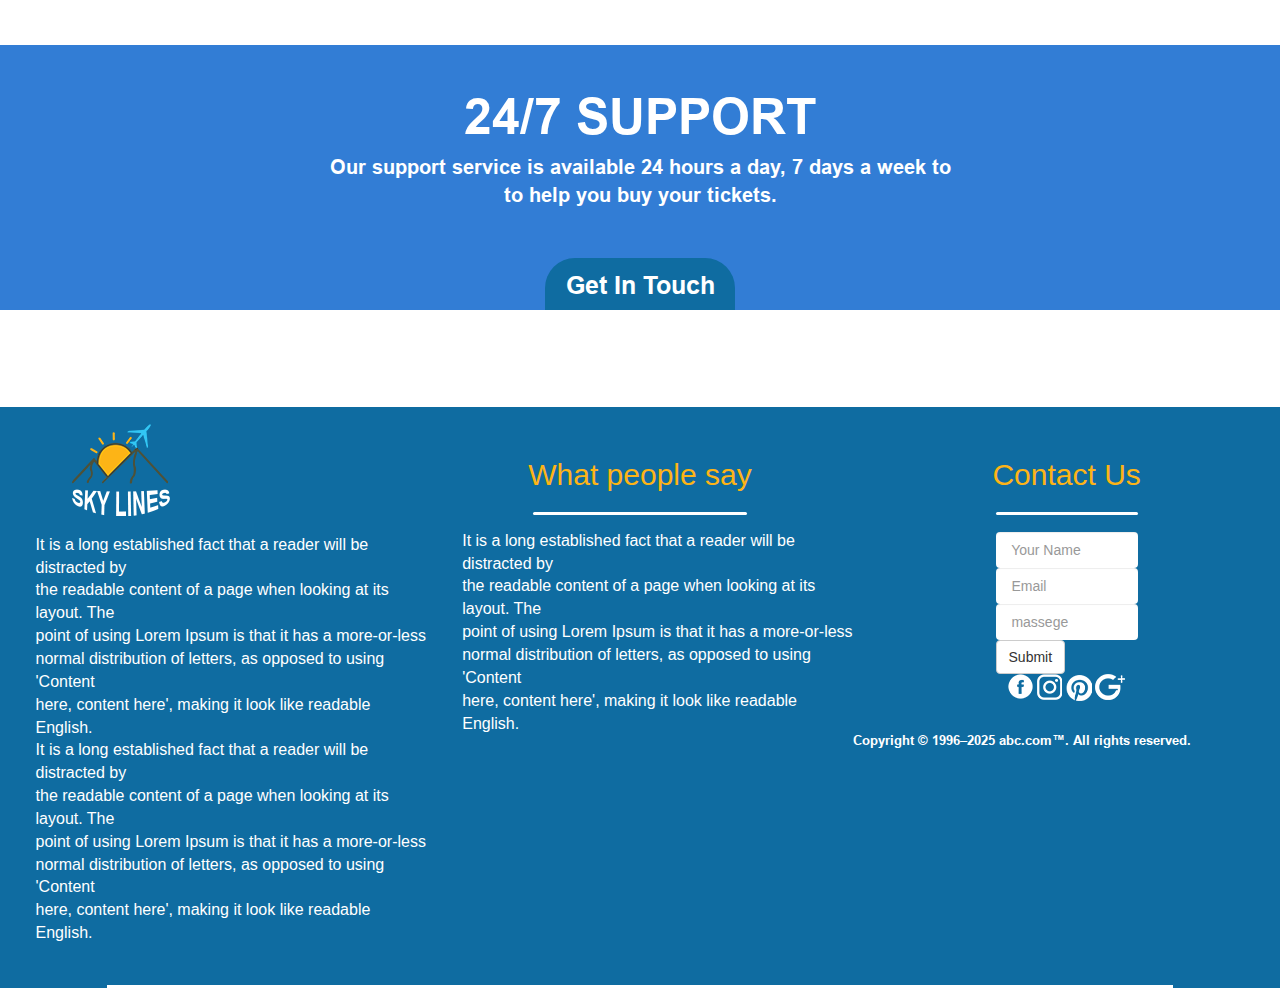
<file: sites/travel/Index.html>
<!DOCTYPE html>
<html lang="en">
  <head>
    <meta charset="utf-8">
	<meta http-equiv="X-UA-Compatible" content="IE=edge">
	<meta name="viewport" content="width=device-width, initial-scale=1">
    <title>Travel</title>
    <!-- Bootstrap -->
	<link href="css/style.css" rel="stylesheet" type="text/css">

	<!-- HTML5 shim and Respond.js for IE8 support of HTML5 elements and media queries -->
	<!-- WARNING: Respond.js doesn't work if you view the page via file:// -->
	<!--[if lt IE 9]>
		  <script src="https://oss.maxcdn.com/html5shiv/3.7.2/html5shiv.min.js"></script>
		  <script src="https://oss.maxcdn.com/respond/1.4.2/respond.min.js"></script>
		<![endif]-->
        <!-- jQuery (necessary for Bootstrap's JavaScript plugins) --> 
    <!-- <link href="css/bootstrap.css" rel="stylesheet"> -->
        <link href="css/bootstrap-3.3.4.css" rel="stylesheet" type="text/css">
        <script src="js/jquery-1.11.2.min.js"></script>
    <!-- Include all compiled plugins (below), or include individual files as needed --> 
  <!-- <script src="js/bootstrap.js"></script> -->
    <script src="js/bootstrap-3.3.4.js" type="text/javascript"></script>
  </head>
  
  
  
  <body>
  <div class="container-fluid nav-bg">

  <div class="container ">
  <div class="row">
    <nav class="navbar navbar-default">
      <div class="container-fluid">
        <!-- Brand and toggle get grouped for better mobile display -->
        <div class="navbar-header">
          <button type="button" class="navbar-toggle collapsed" data-toggle="collapse" data-target="#defaultNavbar1"><span class="sr-only">Toggle navigation</span><span class="icon-bar"></span><span class="icon-bar"></span><span class="icon-bar"></span></button>
          <a class="navbar-brand" href="#"><img src="images/logo.png"  alt=""/></a></div>
        <!-- Collect the nav links, forms, and other content for toggling -->
        <div class="collapse navbar-collapse" id="defaultNavbar1">
          <!--<ul class="nav navbar-nav">
            <li class="active"><a href="#">Link<span class="sr-only">(current)</span></a></li>
            <li><a href="#">Link</a></li>
            <li class="dropdown"><a href="#" class="dropdown-toggle" data-toggle="dropdown" role="button" aria-expanded="false">Dropdown<span class="caret"></span></a>
              <ul class="dropdown-menu" role="menu">
                <li><a href="#">Action</a></li>
                <li><a href="#">Another action</a></li>
                <li><a href="#">Something else here</a></li>
                <li class="divider"></li>
                <li><a href="#">Separated link</a></li>
                <li class="divider"></li>
                <li><a href="#">One more separated link</a></li>
              </ul>
            </li>
          </ul>-->
          <form class="navbar-form navbar-left" role="search">
            <div class="form-group">
              <input type="text" class="form-control" placeholder="Search">
            </div>
            <button type="submit" class="btn btn-default">Submit</button>
          </form>
          <ul class="nav navbar-nav navbar-right nav-text">
            <li><a href="#">HOME</a></li>
            <li><a href="#">BLOG</a></li>
            <li><a href="#">ABOUT</a></li>
            <li class="dropdown"><a href="#" class="dropdown-toggle" data-toggle="dropdown" role="button" aria-expanded="false">EXPLORE<span class="caret"></span></a>
              <ul class="dropdown-menu" role="menu">
                <li><a href="#">Action</a></li>
                <li><a href="#">Another action</a></li>
                <li><a href="#">Something else here</a></li>
                <li class="divider"></li>
                <li><a href="#">Separated link</a></li>
              </ul>
            </li>
            <li><a href="#">CONTACT</a></li>
            
          </ul>
        </div>
        <!-- /.navbar-collapse -->
      </div>
      <!-- /.container-fluid -->
    </nav>
  </div>
  </div>
  
<!------------------------------------------------------navbar-end------------------------------------------------------>

<!-------------------------------------------------first-carousel-start------------------------------------------------> 
  <div class="row">
    <div id="carousel1" class="carousel slide" data-ride="carousel">
      <ol class="carousel-indicators">
        <li data-target="#carousel1" data-slide-to="0" class="active"></li>
        <li data-target="#carousel1" data-slide-to="1"></li>
        <li data-target="#carousel1" data-slide-to="2"></li>
        <li data-target="#carousel1" data-slide-to="3"></li>
      </ol>
      <div class="carousel-inner" role="listbox">
        <div class="item active"><img src="images/gallary-1.png" alt="" width="100%" class="center-block"/>
          <!--<div class="carousel-caption">
            <h3>First slide Heading</h3>
            <p>First slide Caption</p>
          </div>-->
        </div>
        <div class="item"><img src="images/gallary-2.png" alt="" width="100%" class="center-block"/>
          <!--<div class="carousel-caption">
            <h3>Second slide Heading</h3>
            <p>Second slide Caption</p>
          </div>-->
        </div>
        <div class="item"><img src="images/gallary-3.png" alt="" width="100%" class="center-block"/>
          <!--<div class="carousel-caption">
            <h3>Second slide Heading</h3>
            <p>Second slide Caption</p>
          </div>-->
        </div>
        <div class="item"><img src="images/gallary-4.png" alt="" width="100%" class="center-block"/>
          <!--<div class="carousel-caption">
            <h3>Third slide Heading</h3>
            <p>Third slide Caption</p>
          </div>-->
        </div>
      </div>
      <a class="left carousel-control" href="#carousel1" role="button" data-slide="prev"><span class="glyphicon glyphicon-chevron-left" aria-hidden="true"></span><span class="sr-only">Previous</span></a><a class="right carousel-control" href="#carousel1" role="button" data-slide="next"><span class="glyphicon glyphicon-chevron-right" aria-hidden="true"></span><span class="sr-only">Next</span></a></div>
  </div>
  
<!-------------------------------------------------first-carousel-end------------------------------------------------------>

<!------------------------------------------second carousel-start----------------------------------------->

<div class="row carousel-bg ">
  <div id="carousel2" class="carousel slide" data-ride="carousel">
    <!--<ol class="carousel-indicators">
      <li data-target="#carousel2" data-slide-to="0" class="active"></li>
      <li data-target="#carousel2" data-slide-to="1"></li>
      <li data-target="#carousel2" data-slide-to="2"></li>
    </ol>-->
    <div class="carousel-inner" role="listbox">
      <div class="item active"><img src="images/carousel_icons.png" alt="" width="90%" class="center-block"/>
        <!--<div class="carousel-caption">
          <h3>First slide Heading</h3>
          <p>First slide Caption</p>
        </div>-->
      </div>
      <div class="item"><img src="images/carousel_icons.png" alt="" width="90%" class="center-block"/>
        <!--<div class="carousel-caption">
          <h3>Second slide Heading</h3>
          <p>Second slide Caption</p>
        </div>-->
      </div>
      <div class="item"><img src="images/carousel_icons.png" alt="" width="90%" class="center-block"/>
        <!--<div class="carousel-caption">
          <h3>Third slide Heading</h3>
          <p>Third slide Caption</p>
        </div>-->
      </div>
    </div>
    <a class="left carousel-control" href="#carousel2" role="button" data-slide="prev"><span class="glyphicon glyphicon-chevron-left" aria-hidden="true"></span><span class="sr-only">Previous</span></a><a class="right carousel-control" href="#carousel2" role="button" data-slide="next"><span class="glyphicon glyphicon-chevron-right" aria-hidden="true"></span><span class="sr-only">Next</span></a></div>
</div>  

<!------------------------------------------second carousel-end----------------------------------------->


<!------------------------------------our-services-start------------------------------------------>  

<div class="row">
<div class="sub-text">Why choose us
<div class="heading">Our Services
</div></div>
<div class="line col-md-2 col-md-offset-5"></div>
</div>


<div class="row">
<!--<div class="circle col-md-3"><div class="gol text-center">ok</div></div>
<div class="circle col-md-3"></div>
<div class="circle col-md-3"></div>
<div class="circle col-md-3"></div>-->

<div class="circle-text col-md-3"><div class="circle text-center"><img src="images/icon-1.png" alt=""/></div>
The Most Reliable <br>Airlines 
<div class="line col-md-10 col-md-offset-1"></div>
<div class="circle-subtext"> Contrary to popular belief, Lorem <br> ipsom is not random text.</div>
</div>


<div class="circle-text col-md-3"><div class="circle text-center"><img src="images/icon-2.png" alt=""/></div>
More than 7M visitors <br>each month
<div class="line col-md-10 col-md-offset-1"></div>
<div class="circle-subtext"> Contrary to popular belief, Lorem <br> ipsom is not random text.</div>
</div>

<div class="circle-text col-md-3"><div class="circle text-center"><img src="images/icon-3.png" alt=""/></div>
User friendly <br>search system 
<div class="line col-md-10 col-md-offset-1"></div>
<div class="circle-subtext"> Contrary to popular belief, Lorem <br> ipsom is not random text.</div>
</div>

<div class="circle-text col-md-3"><div class="circle text-center"><img src="images/icon-4.png" alt=""/></div>
Fast and Reliable <br>Tickit Booking 
<div class="line col-md-10 col-md-offset-1"></div>
<div class="circle-subtext"> Contrary to popular belief, Lorem <br> ipsom is not random text.</div>
</div>

</div>

<!------------------------------------our-services-end------------------------------------------>

<!-----------------------------------------our-destinations-start---------------------------------------->

<div class="row">
<div class="sub-text">Deals
<div class="heading">Our Destinations
</div></div>
<div class="line col-md-2 col-md-offset-5"></div>
</div>

<div class="row">
<div class="box col-md-8 col-md-offset-2">
<div class="offer-text ">
Alloffers Alloffers Alloffers Alloffers Alloffers Alloffers</div>
</div>
</div>

<div class="row">
<div class="gallary col-md-8 col-md-offset-2 ">

<div class="col-md-4">
<div class="blog-img"><img src="images/blog-image-1.png" alt=""/></div>
<div class="blog-img"><img src="images/blog-image-2.png"   alt="" /></div>
</div>

<div class="col-md-4">
<div class="blog-img"><img src="images/blog-image-3.png"  alt=""  /></div>
<div class="blog-img"><img src="images/blog-image-4.png"  alt=""  /></div>
</div>


<div class="col-md-4">
<div class="blog-img"><img src="images/blog-image-5.png" alt="" /></div> 
<div class="blog-img"><img src="images/blog-image-6.png" alt="" /></div>
</div>




</div>
</div>

<div class="row">
<div class="ticket-box col-md-2 col-md-offset-5">
<div class="find-ticket"><ul><li><a href="#">Find Tickets</a></li></ul></div>
</div>
</div>
<!---------------------------------------------our-destinations-end---------------------------------->

<!---------------------------------------------blogs-post-start---------------------------------->
 <div class="container ">
<div class="row">
<div class="sub-text">Tips and Tricks
<div class="heading">Recent Blog Posts
</div></div>
<div class="line col-md-2 col-md-offset-5"></div>
</div>

<div class="row">

<div class="tab col-md-6">

<div class=" col-md-6 ">
<div class="blog-heading-box col-md-6 col-md-offset-2">
<div class="blog-heading">Blogs</div>


<div class="blog-subtext ">Visit America In Budget</div></div>

<div class="blog-text col-md-9 col-md-offset-3">Lorem Ipsum is simply dummy text of the printing and typesetting industry. Lorem Ipsum has been the industry's standard dummy text ever since the 1500s, when an unknown printer took a galley of type and scrambled it to make a type.</div>


<div class="read-more2 col-md-5">Read More<a href="#"><img src="images/arrow(blue).png" alt="" /></a></div>
 




<!--<div class="row">
<div class="s-box col-md-2 "><a href="#"><img src="images/arrow-left(white).png" alt=""/></a></div>
<div class="s-box col-md-2 "><a href="#"><img src="images/arrow-right(white).png"  alt=""/></a></div></div>-->


</div>

</div>



<div class="box1 col-md-2"><img src="images/article-img-1.png"  alt="" width="100%"/>
<div class="box1-text">9 Ways to became a successful<br>
Travel Bloger</div>

<div class="box1-subtext">Lorem Ipsum is simply dummy text<br>
                         of the printing and typesetting<br>
                          industry. Lorem Ipsum has been the<br>
                           industry's standard dummy text ever<br>
                            since the 1500s, when an unknown<br> 
                            printer took a galley of type and<br>
                            scrambled it to make a type. </div>
                            

<div class="read-more">Read More <a href="#"><img src="images/arrow.png"  alt=""/></a></div>

</div>

<div class="box2 col-md-2"><img src="images/article-img-2.png"  alt="" width="100%"/>

<div class="box1-text">The Ultimalte list of femlae<br>
Travellers.</div>

<div class="box1-subtext">Lorem Ipsum is simply dummy text<br>
                         of the printing and typesetting<br>
                          industry. Lorem Ipsum has been the<br>
                           industry's standard dummy text ever<br>
                            since the 1500s, when an unknown<br> 
                            printer took a galley of type and<br>
                            scrambled it to make a type. </div>
                            

<div class="read-more">Read More <a href="#"><img src="images/arrow.png"  alt=""/></a></div>

</div>

</div>

<div class="row">
<div class="button col-md-2 col-md-offset-5">
<div class="button-text"><ul><li><a href="#">VIEW ALL BLOGS</a></li></ul></div>
</div>
</div></div>

<!---------------------------------------------blogs-post-end---------------------------------->

<!------------------------------------------------support-start---------------------------------->
 <div class="row support-box"><div class="container ">
<div class=" col-md-12">
<div class="support-text">24/7 SUPPORT</div>
<div class="support-subtext">Our support service is available 24 hours a day, 7 days a week to <br> to help you buy your tickets.</div>
<div class="button2 col-md-2 col-md-offset-5">
<div class="button-text2 "><ul><li><a href="#">Get In Touch</a></li></ul></div>
</div>

</div>
</div></div>
<!------------------------------------------------support-end---------------------------------->

<!------------------------------------------------footer-start---------------------------------->
<div class="row ">

<div class="footer col-md-12">
<div class="col-md-4">
 <div class="footer-logo col-md-offset-2 "><img src="images/logo.png"  alt=""/> </div>

<div class="footer-text col-md-offset-1 ">It is a long established fact that a reader will be distracted by<br>
 the readable content of a page when looking at its layout. The<br>
  point of using Lorem Ipsum is that it has a more-or-less<br>
   normal distribution of letters, as opposed to using 'Content<br>
    here, content here', making it look like readable English.
   
    <p>
    
    It is a long established fact that a reader will be distracted by<br>
 the readable content of a page when looking at its layout. The<br>
  point of using Lorem Ipsum is that it has a more-or-less<br>
   normal distribution of letters, as opposed to using 'Content<br>
    here, content here', making it look like readable English.</p></div></div>
    
 <div class="col-md-4">
 <div class="footer-heading">What people say
 <div class="footer-line col-md-6 col-md-offset-3"></div>
 </div>
 <div class="footer-text col-md-offset-1"> It is a long established fact that a reader will be distracted by<br>
 the readable content of a page when looking at its layout. The<br>
  point of using Lorem Ipsum is that it has a more-or-less<br>
   normal distribution of letters, as opposed to using 'Content<br>
    here, content here', making it look like readable English.</div>
 </div>   
    
 <div class="col-md-4 ">
 <div class="footer-heading">Contact Us</div>
 <div class="footer-line col-md-4 col-md-offset-4"></div>


<div class="footer-inputs col-md-offset-4">
 <input type="Your Name" class="form-control" id="Your Name" placeholder=" Your Name" name="Your Name">
 <input type="email" class="form-control" id="email" placeholder=" Email" name="email">
 <input type="massege" class="form-control" id="massege" placeholder=" massege" name="massege">
<button type="submit" class="btn btn-default">Submit</button></div>

 </div>

<div class="footer-2-line col-md-10 col-md-offset-1"></div>
  
  <div class="footer-2-logo"><a href="#"><img src="images/logo-1.png"  alt=""/></a>
                              <a href="#"><img src="images/logo-2.png"  alt=""/></a>
                              <a href="#"><img src="images/logo-3.png"  alt=""/></a> 
                             <a href="#"><img src="images/logo-4.png"  alt=""/></a>
                             </div>


<div class="footer-lastline">Copyright © 1996–2025 abc.com™. All rights reserved.</div>



</div>
</div>




  </div>
  
</body>
</html>
</file>
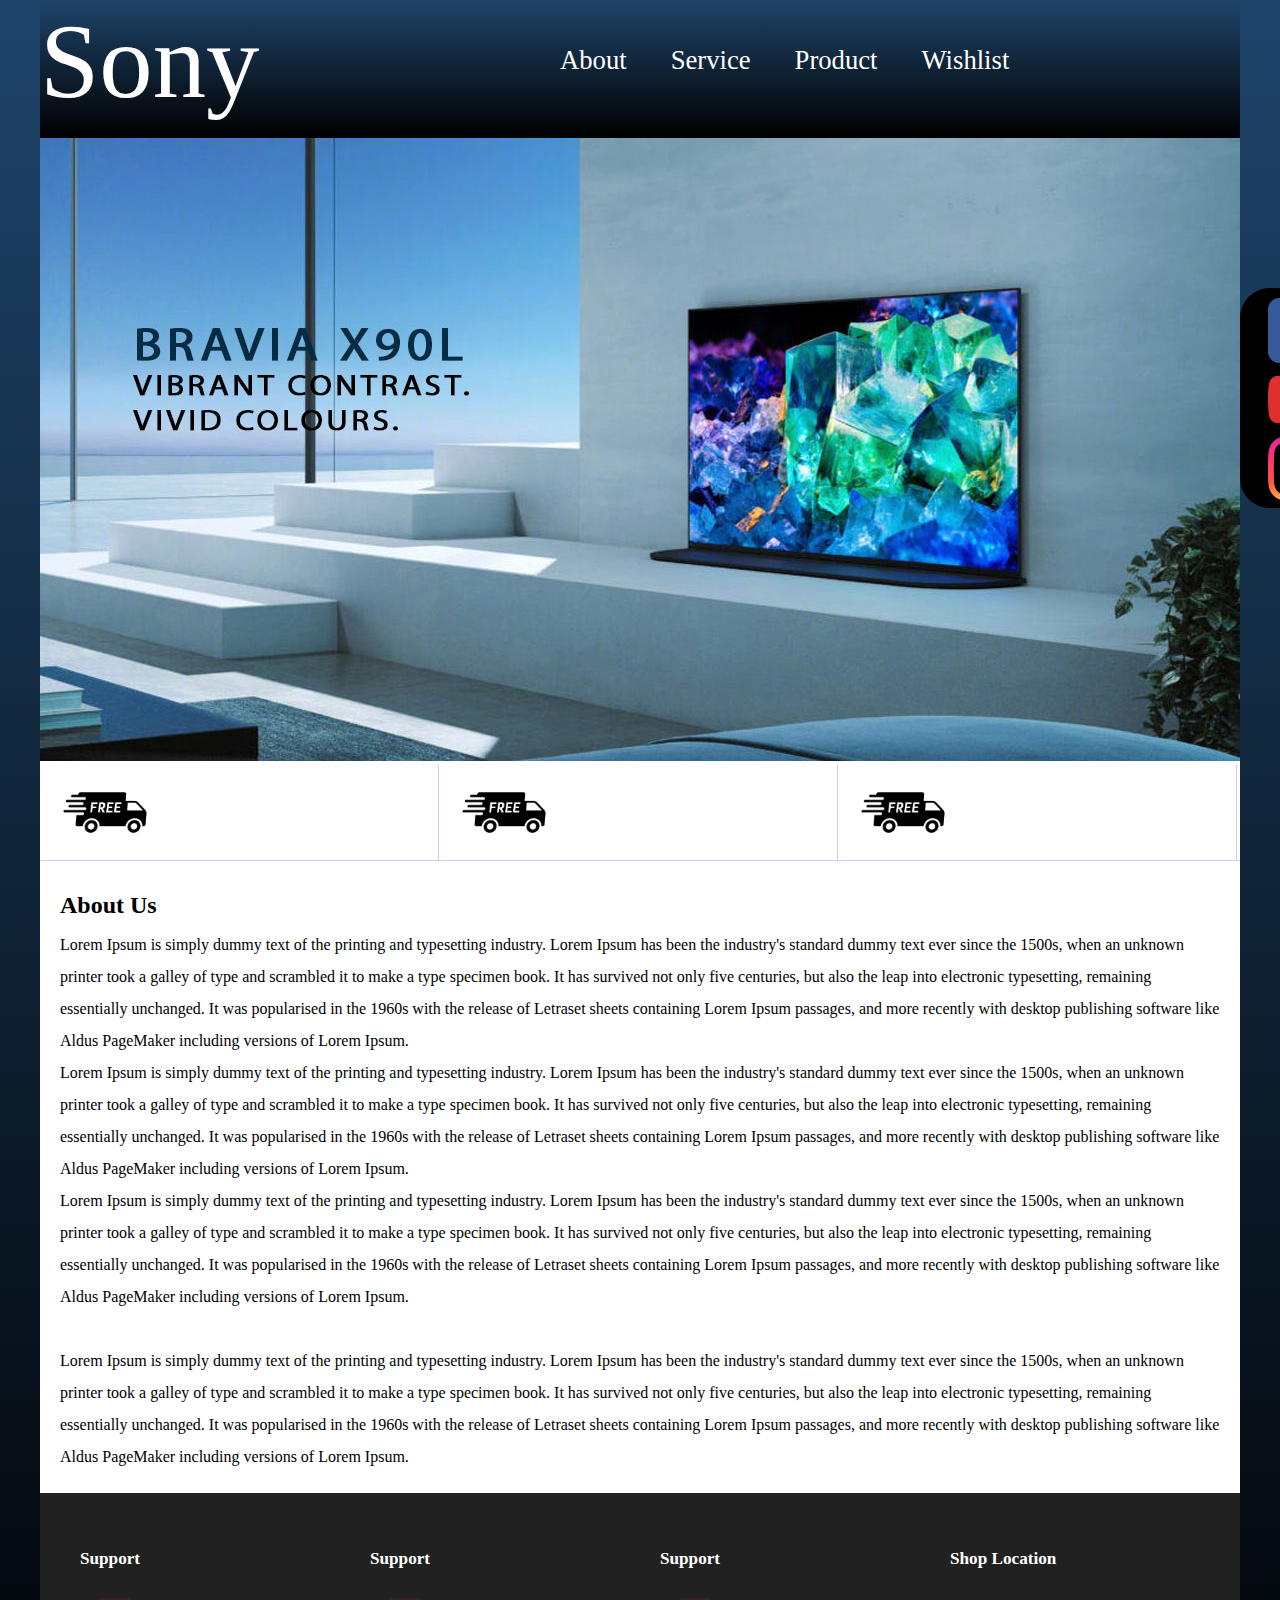
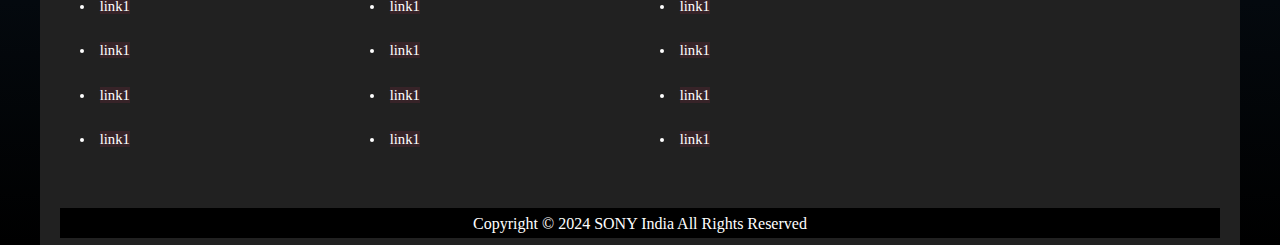
<file: sites/sony/about.html>
<!doctype html>
<html>
<head>
<meta charset="utf-8">
<title>Untitled Document</title>
<link href="css/style.css" rel="stylesheet" type="text/css">
</head>

<body>
<div class="wrap">
<div class="top">
<div class="logo">Sony</div>
<div class="nav">
<ul>
<li>About</li>
<li>Service</li>
<li>Product</li>
<li>Wishlist</li>
</ul>


</div>
</div>


<div class="gallary">
<div class="fixed">
<div class="social"> <a href="#"><img src="images/fb.png" width="65" height="65" alt=""/></a><br><a href="#"><img src="images/yt.png" width="65" height="65" alt=""/></a><br><a href="#"><img src="images/insta.png" width="65" height="65" alt=""/></a></div></div>
<img src="images/sony-web_08.jpg" width="1200" height="623" alt=""/></div>


<div class="content">
<div class="top">

<div class="float"><img src="images/360_F_98483558_NdOgudtcKCXsNk7QeVsJtklqwxuoFGbS.png" width="100" height="65" alt=""/>
<h2>Free Shipping</h2>
On order above Rs 50,000</div>
<div class="float"><img src="images/360_F_98483558_NdOgudtcKCXsNk7QeVsJtklqwxuoFGbS.png" width="100" height="65" alt=""/>
<h2>30 days return</h2>
Return and exchange any product<br>within 30 days</div>
<div class="float"><img src="images/360_F_98483558_NdOgudtcKCXsNk7QeVsJtklqwxuoFGbS.png" width="100" height="65" alt=""/>
<h2>100% payment
<br>secure</h2></div>


</div>
<div class="main">
<div class="about"><h2>About Us</h2><p>Lorem Ipsum is simply dummy text of the printing and typesetting industry. Lorem Ipsum has been the industry's standard dummy text ever since the 1500s, when an unknown printer took a galley of type and scrambled it to make a type specimen book. It has survived not only five centuries, but also the leap into electronic typesetting, remaining essentially unchanged. It was popularised in the 1960s with the release of Letraset sheets containing Lorem Ipsum passages, and more recently with desktop publishing software like Aldus PageMaker including versions of Lorem Ipsum.</p>
<p>Lorem Ipsum is simply dummy text of the printing and typesetting industry. Lorem Ipsum has been the industry's standard dummy text ever since the 1500s, when an unknown printer took a galley of type and scrambled it to make a type specimen book. It has survived not only five centuries, but also the leap into electronic typesetting, remaining essentially unchanged. It was popularised in the 1960s with the release of Letraset sheets containing Lorem Ipsum passages, and more recently with desktop publishing software like Aldus PageMaker including versions of Lorem Ipsum.</p>
<p>Lorem Ipsum is simply dummy text of the printing and typesetting industry. Lorem Ipsum has been the industry's standard dummy text ever since the 1500s, when an unknown printer took a galley of type and scrambled it to make a type specimen book. It has survived not only five centuries, but also the leap into electronic typesetting, remaining essentially unchanged. It was popularised in the 1960s with the release of Letraset sheets containing Lorem Ipsum passages, and more recently with desktop publishing software like Aldus PageMaker including versions of Lorem Ipsum.</p><br>
<p>Lorem Ipsum is simply dummy text of the printing and typesetting industry. Lorem Ipsum has been the industry's standard dummy text ever since the 1500s, when an unknown printer took a galley of type and scrambled it to make a type specimen book. It has survived not only five centuries, but also the leap into electronic typesetting, remaining essentially unchanged. It was popularised in the 1960s with the release of Letraset sheets containing Lorem Ipsum passages, and more recently with desktop publishing software like Aldus PageMaker including versions of Lorem Ipsum.</p></div>

</div>

</div>
<div class="footer">
    <div  class="left">
    <ul><h3>Support</h3>
    <li><a href="#">link1</a></li>
    <li><a href="#">link1</a></li>
    <li><a href="#">link1</a></li>
    <li><a href="#">link1</a></li>
    </ul>
    </div>
    
        <div  class="left">
    <ul><h3>Support</h3>
    <li><a href="#">link1</a></li>
    <li><a href="#">link1</a></li>
    <li><a href="#">link1</a></li>
    <li><a href="#">link1</a></li>
    </ul>
    </div>
    
        <div  class="left">
    <ul><h3>Support</h3>
    <li><a href="#">link1</a></li>
    <li><a href="#">link1</a></li>
    <li><a href="#">link1</a></li>
    <li><a href="#">link1</a></li>
    </ul>
    </div>
    
    <div  class="left">
    <h3>Shop Location</h3>
    <iframe src="https://www.google.com/maps/embed?pb=!1m18!1m12!1m3!1d4414.857309135461!2d88.36216355725118!3d22.514333843902012!2m3!1f0!2f0!3f0!3m2!1i1024!2i768!4f13.1!3m3!1m2!1s0x3a02712b70ae92ef%3A0x332efa734269d3e4!2sSony%20Center%20-%20Galaxy!5e0!3m2!1sen!2sin!4v1714976818682!5m2!1sen!2sin" width="250" height="200" style="border:0;" allowfullscreen="" loading="lazy" referrerpolicy="no-referrer-when-downgrade"></iframe>
    </div>
<div class="footer2">Copyright © 2024 SONY India All Rights Reserved</div>
</div>


</div>
</body>
</html>
</file>
<file: css/style.css>
@charset "utf-8";
/* CSS Document */
@font-face {
  font-family: myFirstFont;
  src: url(../fonts/Arial-bold.ttf)}

*
{ margin:0;
padding:0;
box-sizing:border-box}

body{ min-height:100vh;
background: url(../img/bg-1.jpg);
overflow:hidden}

span{ position:absolute;
width:20px;
height:4px;
border-radius:4px;
background:#00FFFF;
pointer-events:none;
transform-origin:50px;
box-shadow:0 0 10px #00FFFF,
0 0 20px #00FFFF,
0 0 40px #00FFFF;
transition:0.1s;
animation:animate 10s linear infinite;}

@keyframes animate{
	0%
	{ transform: rotate(0deg)}
	100%
	{ transform: rotate(360deg)}
	
	}
	
	.text{ font-family: myFirstFont;}
	
	.heading{font-family: myFirstFont; padding-top:30px; font-size:30px}
</file>
<file: sites/creativeminds/css/style.css>
@charset "utf-8";
/* CSS Document */
*{ padding:0; margin:0;}

@font-face {
  font-family: myFirstFont;
  src: url(../fonts/Clarendon%20BT%20Bold.ttf)}
  
  @font-face {
  font-family: myFirstFont1;
  src: url(../fonts/ARLRDBD.TTF)}

.bg-img{ background:url(../images/bg-img.png); background-repeat:no-repeat;
  background-position:top center; 
  background-size:100% }
  
/*-------------------------------------------------top-------------------------------- */ 
.heading{ color:#dcc017; font-family: myFirstFont1; font-size:32px; text-align:center}

.bg input { background: url(../images/leaf2.png) right no-repeat #FFFFFF; border-radius:5px}

.menu{ font-size:20px; font-family: myFirstFont}

.searchbutton{ float:right; }
.top{ height:125px;
 background:#588a3d;
  margin-top:13px}
  

.gallary{ margin-top:24px}
/*.shopbutton{ font-family: myFirstFont; color:#000000}*/

/*--------------------------------------our products-----------------------------------------------------------*/

.producttext{ color:#90b126; font-size:40px; margin-top:25px; margin-bottom:55px; text-align:center; font-family: myFirstFont}

.box{ height:425px; border:7px solid #588a3d; border-radius:10px 10px 10px 10px; background:#FFFFFF; margin-top:75px; transition:1s}
.box:hover{ transform:scale(1.3); z-index:2; box-shadow:2px 2px 2px #000}
.text{ text-align:center; margin-top:15px; font-size:35px; font-family: myFirstFont}
.pricebox{ height:67px; background:#90b126; border-radius:30px 30px 30px 30px; margin-left:50px; text-align:center; font-size:50px; color:#f8ce07; font-family: myFirstFont; margin-top:30px;transition:1s}
.pricebox li{ list-style:none}
.pricebox li a{ color:#ffd300}
.pricebox:hover{transform:scale(1.3); z-index:2; box-shadow:2px 2px 2px #000}
/*.box1{ height:425px; border:7px solid #588a3d; border-radius:10px 10px 10px 10px; background: #FFFFFF; margin-left:63px}
.text1{ text-align:center; margin-top:15px; font-size:40px; font-family: myFirstFont}
.img1{}



.box2{ float:right; height:425px; border:7px solid #588a3d; border-radius:10px 10px 10px 10px; background:#FFFFFF;margin-right:63px}

.img2{ margin-left:53px}
.pricebox2{ height:67px; background:#90b126; border-radius:30px 30px 30px 30px ; margin-left:50px; text-align:center; font-size:50px; color:#f8ce07; font-family: myFirstFont}



.text3{ text-align:center;margin-top:15px; font-size:40px; font-family: myFirstFont}
.img3{ margin-left:30px; margin-top:8px}
.pricebox3{ height:67px; background:#90b126; border-radius:30px 30px 30px 30px; margin-top:25px; text-align:center; font-size:50px; color:#f8ce07; font-family: myFirstFont}


/*.box4{ float:right; border:7px solid #588a3d; height:425px; border-radius:10px 10px 10px 10px; background:#FFFFFF; margin-top:75px; margin-right:63px}*/
/*.text4{ text-align:center; margin-top:15px; font-size:40px; font-family: myFirstFont}
.img4{ margin-left:85px; margin-top:10px}
.pricebox4{ height:67px; background:#90b126; border-radius:30px 30px 30px 30px; margin-top:25px;text-align:center; font-size:50px; color:#f8ce07; font-family: myFirstFont}*/

.button1{height: 60px; animation: pulse 3s infinite; margin-top:58px; border-radius:20px 20px 20px 20px;  font-size:40px; text-align:center; color:#FFFFFF; font-family: myFirstFont}
@keyframes pulse {
  0% {
    background-color: transparent;
  }
  100% {
    background-color: #f8ce07;
  }
}
.button1 li{ list-style:none}
.button1 li a{ color:#FFFFFF}

/*---------------------------------top selling-------------------------------*/

.green-strip{  background:#90b126; margin-top:76px; height:auto}
.green-strip img{ z-index:999;}
.green-strip .box{ }

.circle1{ height:287px; background:#c0d384;  border-radius:50%; margin:75px auto; cursor:pointer}

.circle1:hover{  background:#fff;  border-radius:50%; height:287px; }

.bottomimg{ margin-left:27px}
.bottomtext{ font-size:30px; text-align:center; color:#FFFFFF; font-family: myFirstFont}


/*.circle2{ height:287px; background:#c0d384;  border-radius:50%; margin-left:91px; margin-top:75px}
.circle2:hover{  background:#fff;  border-radius:50%; height:287px; } 
.bottomimg2{}
.bottomtext2{font-size:25px; text-align:center; margin-top:41px; color:#FFFFFF; font-family: myFirstFont}


.circle3{ height:287px; background:#c0d384;  border-radius:50%; margin-left:71px; margin-top:75px}
.circle3:hover{  background:#fff;  border-radius:50%; height:287px} 
.bottomimg3{ margin-left:20px}
.bottomtext3{ font-size:25px; text-align:center; margin-top:41px; color:#FFFFFF; font-family: myFirstFont}*/




.button2{height: 60px; animation: pulse 3s infinite; font-size:40px; border-radius:20px 20px 20px 20px; text-align:center; color:#FFFFFF; font-family: myFirstFont; margin-top:150px}
@keyframes pulse {
  0% {
    background-color: transparent;
  }
  100% {
    background-color: #f8ce07;
  }
}
.button2 li{ list-style:none}
.button2 li a{ color:#FFFFFF}


.topsellingtext{ color:#90b126; font-size:40px; margin-top:154px; text-align:center; font-family: myFirstFont}
/*--------------------------------------aboutus----------------------------------------------------*/

.aboutus{ margin-top:30px; color:#000000; line-height:2.3}
.aboutus-heading{ height:113px; background:#588a3d; border-radius:40px 40px 40px 40px; font-size:50px; text-align:center; color:#FFFFFF; font-family: myFirstFont}
.aboutus p{ padding-top:20px; text-size-adjust: auto}
.background{ background:#FFFFFF;background-color:rgba(255,255,255,0.6); border-radius:5%}

.floaiage{background:url(../images/plant.png); background-size:contain; background-repeat:no-repeat; background-position:left top; margin-top:138px}

/*-------------------------------------------------customerreviews-------------------------------*/

.customertext{ text-align:center; color:#90b126; font-size:50px; font-family: myFirstFont; margin-top:60px; line-height:1.5}
.bottombox{ height:auto;  border:8px solid #588a3d; margin-top:52px}
.carousel-caption{ font-family: myFirstFont1;}
.carousel-caption h2{ line-height:2}
.carousel-caption .new p{ padding-top:80px}


 .bg-img{ background: url(../images/subpagebg.png); background-repeat:no-repeat;
  background-position:top center; 
  background-size:100% }
   
.heading{ color:#dcc017; font-family: myFirstFont1; font-size:32px; text-align:center}

.menu{ font-size:20px; font-family: myFirstFont1}

.bg input { background: url(../images/leaf2.png) right no-repeat #FFFFFF; border-radius:5px}

.top{ height:125px;

 background:#588a3d;
  margin-top:13px}
  
.shopbox{ height:522px; background:#FFFFFF; border:8px solid #588a3d; margin-top:91px; margin-left:38px; transition:0.5s}
.shopbox:hover{ transform:scale(1.3); z-index:2; box-shadow:2px 2px 2px #000}
.img{ margin-top:14px}
.shoppricebox{ height:97px; background:#90b126; border-radius:50px 50px 50px 50px; margin-left:25px; color:#f8ce07; font-size:60px;font-family: myFirstFont; text-align:center; transition:1s}
.shoppricebox li{list-style:none}
.shoppricebox li a{ color:#ffd300}
.shoppricebox:hover{transform:scale(1.3); z-index:2; box-shadow:2px 2px 2px #000}

.circle{ height:621px; background:#FFFFFF; border:7px solid #588a3d; border-radius:50%; margin-top:82px}
.circleimg{ margin-top:90px}
.cpricebox{ height:97px; background:#90b126; border-radius:50px 50px 50px 50px; margin-top:100px; margin-left:155px; color:#f8ce07; font-size:60px;font-family: myFirstFont; text-align:center}
.cpricebox li{list-style:none}
.cpricebox li a{ color:#ffd300}
.text{ text-align:center; margin-top:15px; font-size:35px; font-family: myFirstFont}

.sbox{ height:290px; background:#FFFFFF; border:7px solid #588a3d; margin-left:95px; margin-top:112px; transition:0.5s}
.sbox:hover{ transform:scale(1.3); z-index:2; box-shadow:2px 2px 2px #000}
.sboximg{ margin-top:8px}
.sboxtext{ text-align:center; font-size:30px; font-family: myFirstFont}
.spricebox{ height:80px; background:#90b126; border-radius:50px 50px 50px 50px; margin-left:25px; margin-top:25px; color:#f8ce07; font-size:60px;font-family: myFirstFont; text-align:center}
.spricebox li{list-style:none}
.spricebox li a{ color:#ffd300}


/*-----------------------------------------------------------footer-------------------------------------------*/

.footer{ height:auto; background:#588a3d;  border-radius:70px 70px 0px 0px; margin-top:179px}

.cityname{ margin-top:60px; margin-left:80px; color:#FFFFFF; font-family: myFirstFont1; word-spacing:90px}
.cityname li{ list-style:none; display:inline}
.cityname li a{ color:#ffffff; transition:0.3s}
.cityname li a:hover{ background:rgba(248, 204, 0, 0.5); text-decoration:none; }

.greenline{ height:2px; background:#c2ffa1; margin-top:33px; margin-right:51px}

.footertext{ margin-top:35px; text-align:center; color:#FFFFFF; text-decoration:none; font-family: myFirstFont1; line-height:1.5}
.footertext li{ list-style:none}
.footertext li a{ color:#ffffff; transition:0.3s}
.footertext li a:hover{ background:rgba(248, 204, 0, 0.5); text-decoration:none; border-radius:10px 10px 10px 10px}
/*------------------------------------------------lastfooter------------------------------------------------------------*/

.lastfooter{ height:auto; background:#203018}
.lastfootertext{ color:#FFFFFF; text-decoration:underline; font-family:myFirstFont1; margin-left:50px; margin-top:20px}

.lastfootertext li{ list-style:none}

.lastfootertext li a{ color:#ffffff; transition:0.3s}

.lastfootertext li a:hover{ background:rgba(248, 204, 0, 0.5); text-decoration:none; border-radius:10px 10px 10px 10px}

.top-nav{ margin-top:40px}
</file>
<file: sites/flower/css/style.css>
@charset "utf-8";
/* CSS Document */
@font-face {
  font-family: myFirstFont;
  src: url(file:///D|/web%201/web%20flower/font/Century751%20SeBd%20BT%20Semi%20Bold%20Italic.ttf);
}





*{ padding:0 ; margin:0}

body{ background: url(file:///D|/web%201/web%20flower/images/sunflowers-8351807_1280.jpg)} 


.wrap{ width:1200px; height:auto; margin:0 auto; background:#ffffff}


.top{ height:110px; background:#FF9600}

.top .logo{ float:left; width:430px; font-size:57pt; color:#FF0004; font-family: myFirstFont; padding-left:60px; line-height:1.4}

.top .nav{ float:right; width:602px; font-family: myFirstFont; padding-right:60px}


.top .nav ul{ list-style:none; font-size:14pt; text-align:center}

.top .nav li{ display:inline; padding:10px; color:#FFFFFF; line-height:4}
.top .nav li a{ color:#FFFFFF; line-height:4; text-decoration:none;  padding:20px}


.top .nav li a:hover{ color:#FFffff; line-height:4; text-decoration:none; background:#FF0004;}

.gallery{ height:468px; margin:74px 0 53px}
.fixed{ position:fixed}
/*.fixed img{ position:absolute; z-index:999; top:412px; left:-4px}*/

.text{ height:auto;/* background:#61E01C*/; margin:0px 64px 97px 64px; line-height:2; text-align:justify}

.text .heading{ color:#FF0004; font-size:40pt; font-family:  myFirstFont}
.text .left{ float:left; width:677px}

.text .right{ float:right; width:355px}

.text .welcome{ margin-bottom:30px}

.text .testimonials{ background: #F566C4; width:637px; height:225px; padding:20px}

.text .ourwork{ background: #35D87A; width:318px; height:225px; padding:20px}

.footer{ height:80px; background:#361112; clear:both; font-size:24px; color:#F3F3F3; text-align:center; line-height:3}
</file>
<file: sites/kidsschool/css/style.css>
@charset "utf-8";
/* CSS Document */
*{ padding:0; margin:0;}

@font-face {
  font-family: myFirstFont;
  src:url(../fonts/KGCorneroftheSky.ttf)}
  
  @font-face {
  font-family: myFirstFont1;
  src: url(../fonts/BombermanDemo-lxPEV.otf)}
  


.bg{ background:url(../images/bg.png) fixed; background-repeat: no-repeat;
  background-position:top center; 
  background-size:100%}
  

 .logo{ margin-top:12px}
   
 .animated {
  animation-duration: 1s;
  animation-iteration-count: infinite;
}

@keyframes tada {
  0% {
    transform: scale3d(1, 1, 1);
  }

  10%, 20% {
    transform: scale3d(.9, .9, .9) rotate3d(0, 0, 1, -3deg);
  }

  30%, 50%, 70%, 90% {
    transform: scale3d(1.1, 1.1, 1.1) rotate3d(0, 0, 1, 3deg);
  }

  40%, 60%, 80% {
    transform: scale3d(1.1, 1.1, 1.1) rotate3d(0, 0, 1, -3deg);
  }

  100% {
    transform: scale3d(1, 1, 1);
  }
}

.tada {
  animation-name: tada;
}
 
 .nav-text{ color:#FBFBFB; font-family: myFirstFont; word-spacing:40px; font-size:26px; padding-top:50px}
.nav-text li{ list-style:none}
.nav-text li a{ color:#000000}
.nav-text li a:hover{ color:#1BE90B; text-decoration:none}
/*.top{ height:143px; background:#ffeb09; border-radius:20px 0px 0px 20px }*/

.mid-img{ text-align:center; padding-top:54px;}

.line{ border-color:#000000; border-style:dashed; margin-top:10px}




.heading{ color:#000000; text-align:center; font-family: myFirstFont; font-size:30px; margin-top:10px}
.heading2{ color:#000000; text-align:center; font-family: myFirstFont; font-size:30px; padding-top:10px}

/*-----------------------------------------------------------upperbox---------------------------------------*/

.upper-box{ height:458px; background:#f47e27; margin-left:30px; margin-top:98px; border-radius:30px 30px 30px 30px; border-bottom:solid 65px #d47128}

.calender{ margin-top:32px}

.butterfly{ margin-left:-27px; margin-top:-68px; position:absolute; }

.upper-box2{ height:458px; background:#36c0d9; margin-right:21px; margin-top:98px; border-radius:40px 40px 40px 40px; border-bottom:solid 85px #1c7787; position:relative}
.text{ font-size:15px; margin-top:20px; margin-left:26px; margin-right:30px; color:#FFFFFF}
.img{ margin-top:10px}

.box{ height:70px; background:#ffffff; margin-top:18px; border-radius:50px 50px 50px 50px;  transition-duration: 0.4s;
  cursor: pointer;}
.box:hover{transform:scale(1.3); z-index:2; box-shadow:2px 2px 2px #000}
.box:active {
  background-color:#f0eadc;
  box-shadow: 0 5px #666;
  transform: translateY(4px);
}

.view-more{ color:#000000; margin-top:10px; transition:1s}
.view-more li{ list-style:none}
.view-more li a{ color:#000000}
.view-more li a:hover{ color:#EB6F03; text-decoration:none}


/*-----------------------------------------------------------midbox---------------------------------------*/
.tree{ margin-top:76px}

.dragonfly{ position:absolute}

.mid-box{ height:598px; background:#ebf31c; margin-left:50px; margin-top:80px; border-radius:60px 60px 60px 60px;  border-bottom:solid   90px #8c9019; position:relative}
.text2{ color:#FFFFFF; font-size:28px; margin-left:32px; margin-right:18px; margin-top:15px;font-family: myFirstFont1}
.img2{ margin-top:5px}

/*-----------------------------------------------------------lowerbox---------------------------------------*/

.grasshopper{ position:absolute; margin-left:-27px; margin-top:-54px}

.lower-box{ height:390px; background:#f47e27; margin-top:158px; border-radius:30px 30px 30px 30px; border-bottom:solid 45px #d47128; transition:1s; position:relative}
.lower-box:hover{transform:scale(1.3); z-index:2; box-shadow:2px 2px 2px #000}

.lower-box2{ height:390px; background:#4cba32; margin-top:158px; border-radius:30px 30px 30px 30px; border-bottom:solid 45px #3e9929; transition:1s}
.lower-box2:hover{transform:scale(1.3); z-index:2; box-shadow:2px 2px 2px #000}

.ant{ position:absolute; margin-left:-10px; margin-top:-62px}

.lower-box3{ height:390px; background:#dd336f; margin-top:158px; border-radius:30px 30px 30px 30px; border-bottom:solid 45px #c72f64; transition:1s; position:relative}
.lower-box3:hover{transform:scale(1.3); z-index:2; box-shadow:2px 2px 2px #000}

.lower-text{ color:#FFFFFF; font-size:20px; text-align:left; margin-top:22px; margin-left:15px}
.lower-text li{ list-style:none}
.lower-text li a{ color:#ffffff}
.lower-text li a:hover{ color:#000000; text-decoration:none}

/*-------------------------------------------------------------footer-----------------------------------------*/
.pond{ text-align:center; margin-top:69px}

.bug{ position:absolute; padding-right:60px; margin-top:-80px}

.footer{height:260px; background:#cdc030; margin-top:68px; border-radius:50px 50px 0px 0px; padding:20px 0; border:#ebf06d 8px solid; position:relative}
.social{ /*padding-top:61px;*/ margin-left:17px}
.social { padding:13px}
.footer-text{ text-align:center; font-size:18px; font-family: myFirstFont;}

.flower{ float:right;  /*margin-top:20px;*/ /*margin-right:20px;*/ position: fixed}
</file>
<file: sites/reastaurent/css/style.css>
@charset "utf-8";
/* CSS Document */
*{ padding:0; margin:0;}


  @font-face {
  font-family: myFirstFont;
  src: url(../fonts/BerkshireSwash-Regular.ttf)}
  
  @font-face {
  font-family: myFirstFont1;
  src: url(../fonts/poppins.regular.ttf)}
  
  @font-face {
  font-family: myFirstFont2;
   src:url(../fonts/poppins.medium.ttf)}
   
   @font-face {
  font-family: myFirstFont3;
   src: url(../fonts/FontsFree-Net-Poppins-MediumItalic.ttf)}
   
     @font-face {
  font-family: myFirstFont4;
   src: url(../fonts/montserrat.regular.ttf)}
   
    @font-face {
  font-family: myFirstFont5;
   src: url(../fonts/poppins.bold.ttf)}
  
  
  @font-face {
  font-family: myFirstFont6;
   src: url(../fonts/poppins.semibold.ttf)}

.bg{ background:#6e9f4d; background-position:top center}

.pattern1{ background:url(../images/pattern-1.png); background-position:right; background-repeat:no-repeat;}

.box{ height:130px; background:#537543}

 .nav-text{ color:#FBFBFB; font-family: myFirstFont2; font-size:26px; padding-top:40px}
.nav-text li{ list-style:none}
.nav-text li a{ color:#ffffff}
.nav-text li a:hover{ color:#1BE90B; text-decoration:none}

.nav-bg{ width:auto; background: #537543; border-radius:50px}


.food1{ float:right; margin-top:68px; margin-right:135px}

.toptext{ color:#FFFFFF;font-family: myFirstFont; font-size:35px; margin-top:250px; text-align:center; line-height:1.2; margin-left:20px}
.bigtext{ color:#FFFFFF;font-family: myFirstFont; font-size:60px; text-align:center}

.text{color:#FFFFFF; font-size:20px; font-family: myFirstFont1; margin-top:55px; line-height:1.5; text-align: justify}

.book-now{ background:#e6ca48; height:55px; margin-top:76px; margin-left:134px; border-radius:30px 30px 30px 30px}
.book-now:active {
  background-color: #3e8e41;
  box-shadow: 0 5px #666;
  transform: translateY(4px);
}

.book-now-text{ color:#3e5831; text-align:center; font-size:22px; font-family: myFirstFont2; margin-top:10px}
.book-now-text li{ list-style:none}
.book-now-text li a{ color:#3e5831}
.book-now-text li a:hover{ color:#ffffff; text-decoration:none}


.midbox{ height:auto; background:#e6ca48; border-radius:20px 0 0 20px; margin-top:150px}
.midtext{ text-align:center; font-family: myFirstFont; font-size:60px; color:#537543; padding:26px}
.subtitle{text-align:center; font-family: myFirstFont3; font-size:25px; color:#537543; padding:26px}
.bodytext{  text-align: justify; color:#5a7d48; font-family: myFirstFont4; padding:26px; font-size:20px;}


.read-more{ background:#ffffff; height:54px; margin-top:30px; border-radius:30px 30px 30px 30px; cursor: pointer}
.read-more:active {
  background-color: #3e8e41;
  box-shadow: 0 5px #666;
  transform: translateY(4px);
}


.read-more-text{ font-family: myFirstFont2; text-align:center; color:#000000; font-size:24px; margin-top:10px}
.read-more-text li{ list-style:none}
.read-more-text li a{ color:#3e5831}
.read-more-text li a:hover{ color:#e6ca48; text-decoration:none}

.food2{ animation: animName 10s linear infinite; filter:drop-shadow(5px 5px 5px #222)
}

@keyframes animName {
 0%{
    transform: rotate(0deg);
   }
100%{
    transform: rotate(360deg);
   } }

.pattern-2{ background:url(../images/pattern-2.png); background-position:center; background-repeat:no-repeat;}

.box2{ height:auto; background:#537543; margin:40px 0; box-shadow: 0 4px 8px 0 rgba(0, 0, 0, 0.2), 0 6px 20px 0 rgba(0, 0, 0, 0.19)}
.star{ text-align:center; margin-top:110px;  animation: mymove 5s infinite;}
@keyframes mymove {
  50% {transform: rotate(180deg);}
}

.title{ color:#FFFFFF; text-align:center; font-family: myFirstFont5; margin-top:81px}
.subtext{ color:#FFFFFF; text-align:center; font-family: myFirstFont1;}

.midtitle{ color:#FFFFFF; font-size:85px; margin-top:48px;text-align:center; font-family: myFirstFont}
.subtext2{ color:#FFFFFF; text-align:center; font-family: myFirstFont1; font-size:25px; letter-spacing:5px}

.chiefs{ margin:15px; background:#537543; border-radius:0 0 20px 20px}
.sbox{ /*height:116px;*/ }
.sbox-text{ color:#FFFFFF; font-family: myFirstFont1; margin-top:32px; font-size:20px; letter-spacing:2px}

.body-text{ color:#FFFFFF; text-align:center; margin-top:30px; font-size:25px}



.bigbox{ height:835px; background:#dd982c; margin-top:165px}

.food3{ margin-top:186px; margin-left:102px}


.subtext3{ color: #FFFFFF; margin-top:200px; font-size:30px; font-family: myFirstFont2; margin-left:40px}
.subtitle{ color: #ffffff; font-size:20px; font-family: myFirstFont3; }
.slide{ position:relative}
.greenbox{ height:567px; background:#537643;}
.carousel-text{ font-family: myFirstFont;  }
.carousel-subtext{ font-family: myFirstFont1; font-size:20px}

.menu-box{ height:auto; background:#e6ca48; margin-top:188px}
.title-1{font-family: myFirstFont6; color:#537942; text-align:center; font-size:86px; padding-top:68px}
.subtext-1{ color:#537942; text-align:center; font-size:35px; font-family: myFirstFont1;}
.bodytext-1{ text-align:center; color:#537942; margin-top:20px; font-size:18px}

.carousel-box{ height:auto; background:#6b9651}

.white-box{  background:#ffffff; height:auto}
.title-2{ font-family: myFirstFont; color:#68914f; font-size:70px; text-align:center; padding-top:69px}
.body-text-2{ color:#658e4d; text-align:center; font-family: myFirstFont1; font-size:20px; padding-top:59px}

.email-box input{  width:100%}
.button{ height:45px; text-align:center; background:#537942; border-radius:30px 30px 30px 30px; margin-top:30px }
.subscription{ font-size:25px; font-family: myFirstFont2; color:#FFFFFF; margin-top:10px;}
  
.subscription li{ list-style:none}
.subscription li a{ color:#ffffff}
.subscription li a:hover{ color:#e6ca48; text-decoration:none}

.footer{ height:auto; background:#537942; margin-top:10px}
.footer-text{ color:#FFFFFF; font-family: myFirstFont; font-size:29px; padding-top:154px; padding-left:60px}
.footer-bodytext{ font-family: myFirstFont1; padding-left:60px; padding-top:30px; color:#FFFFFF; font-size:20px;}
.footer-bodytext li{ list-style:none}
.footer-bodytext li a{ color:#ffffff}
.footer-bodytextli a:hover{ color:#e6ca48; text-decoration:none}

.social{ margin-top:46px; word-spacing:10px}
</file>
<file: sites/sony/css/style.css>
@charset "utf-8";
/* CSS Document */

*{ padding:0; margin:0}

@font-face {
  font-family: myFirstFont;
  src: url(file:///D|/web%201/sony%20web/font/ARLRDBD.TTF);
}


body{ background-image: linear-gradient(#1e446a, #000000)}

.wrap{  width:1200px; margin:0 auto; background:#ffffff}
.top .logo{ width:372px; float:left;  font-family: myFirstFont; font-size:80pt}
.top{ height:138px; background-image: linear-gradient(#1e446a, #000000); color:#FFFFFF}
.top .nav{ float:right; width:700px; padding-top:20px}
.top .nav li{ display:inline; padding:20px; line-height:3; font-size:20pt}
.top .nav li a{ color:#FFFFFF; text-decoration:none; background:none; transition:0.3s}
.top .nav li a:hover{ color: #F0148F; background: #CBCBCB}
/*-----------------------------topend-----------------------*/

.gallary{ position:relative}

.gallary .fixed{ position:fixed}

.gallary .social{ background:#000000; height:200px; width:100px; position:absolute; top:150px; left:1200px; border-radius:30px; text-align:center; padding:10px}
/*-----------------------------gallaryend-----------------------*/

.content{}
.content .top{ height:95px; border-bottom:1px solid #cacffa; background:#ffffff}
.content .float{ width:378px; border-right:1px solid #cacffa; float:left; padding:10px}
.content .float img{float:left; margin:5px}

.content .main{}
.content .left{ width:433px; float:left}

.content .left .box{ margin:10px}

.content .left .box .pannel{ position:absolute;  color:#000000; width:25%; z-index:999px; top:1500px; line-height:2; 
background:rgba(255, 255, 255, 0.6); padding-left:10px; text-transform:uppercase; transition:1s}

.content .left .box .pannel:hover{ color: #7623D1; background:rgba(255, 255, 255, 1.0); padding-left:10px; text-transform:uppercase; cursor:pointer}

/*-------------------------right-------------------*/

.content .right{ width:750px; float:right}

.content .right .box{ float:right; width:auto; margin:5px; position:relative}

.content .right .box .pannel{ position:absolute;  color:#000000; width:70%; z-index:999px; top:290px; line-height:2; 
background:rgba(255, 255, 255, 0.6); padding-left:10px; text-transform:uppercase}

.content .right .box .pannel:hover{ color: #7623D1; background:rgba(255, 255, 255, 1.0); padding-left:10px; text-transform:uppercase; cursor:pointer}
/*-----------------------------contentend-----------------------*/
.footer{ background:#212121; color:#FFFFFF; padding:20px; font-family: myFirstFont; clear:both; height:312px}

.footer .left{ width:250px; float:left; padding:20px; font-size:11pt}

.footer .left li{ line-height:3; list-style-image: url(file:///D|/web%201/sony%20web/images/tv.png); list-style-position:inside}

.footer .left li a{ color:#FFFFFF; text-decoration:none; transition:0.3s background; background:rgba(254, 61, 106, 0.1); padding:0px}

.footer .left li a:hover{ color:#FFFFFF; text-decoration:none; background:#DDDDDD; background:rgba(254, 61, 106, 0.4); padding:20px}

.footer .left h3{ line-height:3}

.footer2{ height:30px; background:#000000; color:#FFFFFF; clear:both; text-align:center; line-height:2}

.about{ padding:20px; line-height:2}
</file>
<file: sites/travel/css/style.css>
@charset "utf-8";
/* CSS Document */
*{ padding:0; margin:0;}

@font-face {
  font-family: myFirstFont;
  src: url(../fonts/ARIALBD.TTF)}
  
  @font-face {
  font-family: myFirstFont1;
  src: url(../fonts/Weekend%20Story.ttf)}


.nav-bg{ height:122px; background-image: linear-gradient(to right, #1893d9 , #1485c4, #1070a6)}
.nav-text{ font-size:17px; padding-top:60px; font-family: myFirstFont}

.carousel-bg{ background:#ececec}

.sub-text{ color:#1dadff; font-size:17px; text-align:center; margin-top:100px;  font-family: myFirstFont}
.heading{ color:#000000; font-size:50px; text-align:center;  font-family: myFirstFont}
.line{ height:6px; background:#1dadff; border-radius: 20px 20px 20px 20px}

.circle{ width:30%; height:auto; background:#f1e9e9; border-radius:50%; padding:10px ; border:1px solid #8F8F8F; margin:0 auto}
/*.circle{height: 25px;background-color: #bbb;border-radius: 50%}*/
.circle-text{ color:#000000; font-size:30px; text-align:center; margin-top:100px;  font-family: myFirstFont1}
.circle-subtext{ color:#000000; font-size:20px; text-align:center; margin-top:19px;  font-family: myFirstFont}


.box{ height:auto; margin-top:37px; border-radius:20px 20px 20px 20px; border-style: solid;
border-color:#d7d7d7; background-image: linear-gradient(to right, #ebebeb , #d7d7d7 , #b7b7b7);}


.offer-text{ color:#000000; font-size:20px; padding-top:15px; word-spacing:80px; padding-left:30px; font-family: myFirstFont}
  
.gallary{ height:auto; margin-top:23px}

.blog-img{}
.blog-img img{ margin:0; padding:0; width:100%}


.ticket-box{ height:70px; background:#fdb416; margin-top:48px; border-radius:20px 20px 20px 20px; box-shadow:#000000; animation-name: colour-change; animation-duration:  5s; animation-iteration-count: infinite}

@keyframes colour-change {
  from {background-color:#fdb416;}
  to {background-color: red;}
}

.find-ticket{ color:#ffffff; text-align:center; font-size:28px; margin-top:15px; font-family: myFirstFont}
.find-ticket li{ list-style:none}
.find-ticket a{ color:#ffffff}
.find-ticket li a:hover{ color:#000000; text-decoration:none;}

/*----------------------------------------blogs ans posts-------------------------------------------------*/
.tab{ margin-top:70px; /*position: relative ;*/ background:url(../images/tab.png) center top no-repeat;  background-size:100%; height:500px}



.blog-heading{   font-size:20px; margin-top:5px; font-family: myFirstFont; color:#FFFFFF; text-align:center /*height:50%;overflow: scroll;*/;  }

.blog-heading-box{ height:40px; background:#3fa7e2; border-radius:20px; padding-left:10px; margin-top:40px; color:#FFFFFF; }

.blog-subtext{ color:#000000; font-family: myFirstFont; font-size:12px; margin-top:30px; margin-left:15px}

.blog-text{font-size:12px;font-family: myFirstFont; margin-top:40px;  color:#FFFFFF; position:absolute}

.read-more2{ color:#1dadff;/* font-size:20px;*/ font-family: myFirstFont; margin-top:10px; margin-left:60px;}

.s-box{ height:30px; margin-top:60px; border-style: solid; border-color:#87d4ff; margin-left:60px; text-align:center;}

.box1{ height:auto; border-radius:0px 0px 20px 20px; border-style: solid; border-color:#87d4ff; margin-top:70px; margin-left:40px }


.box1-text{ color:#000000; font-size:12px; margin-top:40px; font-family: myFirstFont}

.box1-subtext{ color:#000000; font-size:12px; margin-top:40px; font-family: myFirstFont}

.read-more{ color:#1dadff; font-size:15px; font-family: myFirstFont; margin-top:30px; margin-left:20px}

.box2{ height:auto; border-radius:0px 0px 20px 20px; border-style: solid; border-color:#87d4ff; margin-top:70px; margin-left:40px}
.button{ height:28px; background:#1dadff; border-radius:20px 20px 20px 20px; margin-top:40px; animation-name: example; animation-duration:  5s; animation-iteration-count: infinite}
.button-text{ color:#FFFFFF; font-size:17px; text-align:center; margin-top:4px;  font-family: myFirstFont}
.button-text li{ list-style:none}
.button-text a{ color:#ffffff}
.button-text li a:hover{ color:#000000; text-decoration:none;}
/*----------------------------------------blogs ans posts end-------------------------------------------------*/

.support-box{ height:auto; background:#327dd5; margin-top:102px}
.support-text{ color:#FFFFFF; font-size:50px; text-align:center; margin-top:36px;  font-family: myFirstFont}
.support-subtext{ color:#FFFFFF; text-align:center; font-size:20px;  font-family: myFirstFont}

.button2{ height:52px; background:#0f6ca1; margin-top:48px; border-radius:30px 30px 0px 0px; animation-name: example; animation-duration:  5s; animation-iteration-count: infinite}
  @keyframes example {
  from {background-color: #0f6ca1;}
  to {background-color: #1dadff;}
}
  
.button-text2{ color:#000000; font-size:25px; text-align:center; margin-top:10px;  font-family: myFirstFont}
.button-text2 li{ list-style:none}
.button-text2 a{ color:#ffffff}
.button-text2 li a:hover{ color:#000000; text-decoration:none;}



.footer{  background:#0f6ca1; margin-top:97px}
.footer-logo{ padding-top:17px}
.footer-text{ padding-top:18px; font-size:16px; color:#FFFFFF; }

.footer-heading{ color:#fdb416; font-size:30px; padding-top:30px; text-align:center; line-height:2.5}
.footer-line{ height:3px; background:#FFFFFF; border-radius:10px 10px 10px 10px}
.footer-inputs{ margin-top:20px;}

.footer-2{ background:#0f6ca1; height:auto}
.footer-2-line{ background:#FFFFFF; height:3px; margin-top:30px;}
.footer-2-logo{ margin-top:50px; text-align:center}
.footer-lastline{ color:#FFFFFF; font-family: myFirstFont; font-size:13px; margin-top:30px;}
</file>
